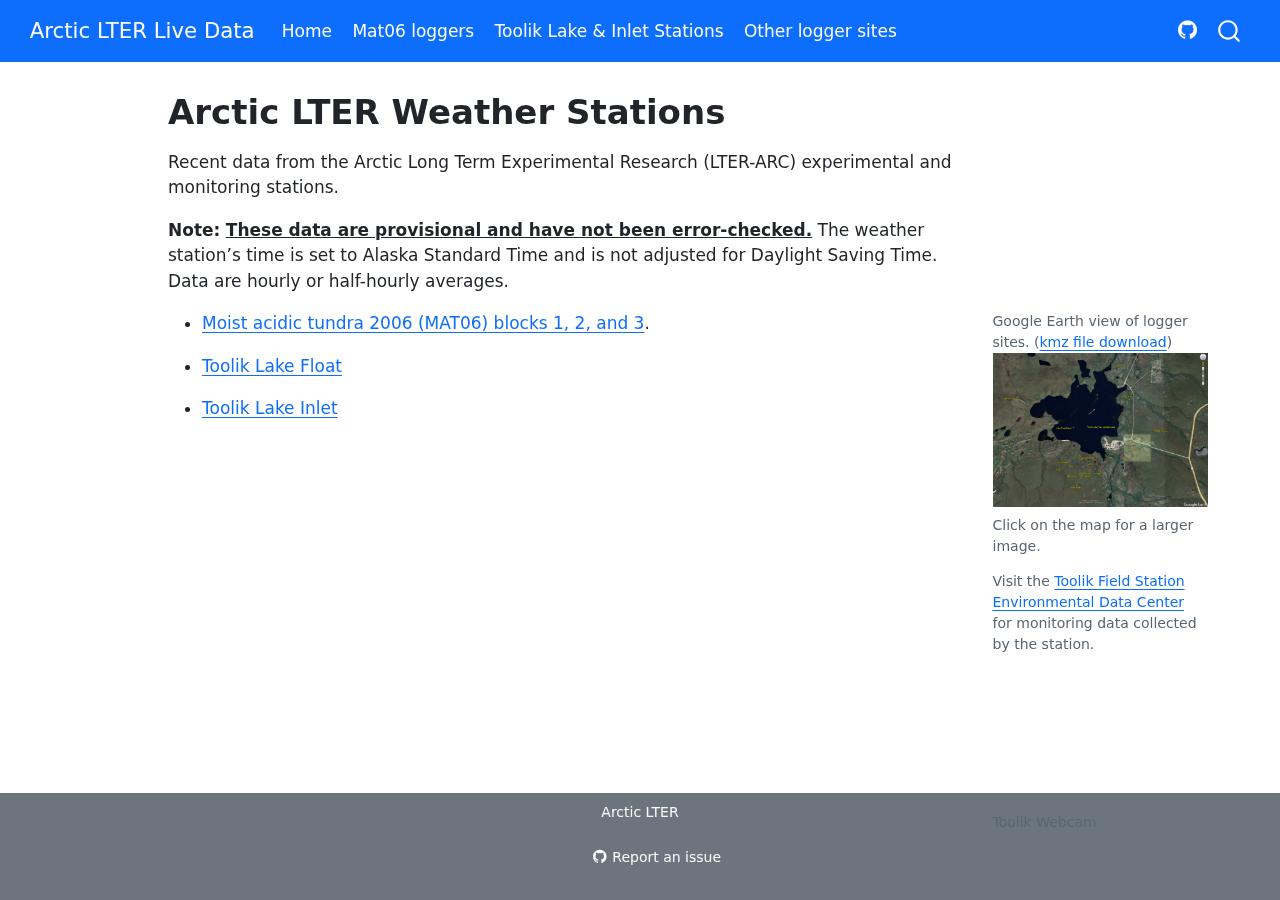
<file: index.html>
<!DOCTYPE html>
<html xmlns="http://www.w3.org/1999/xhtml" lang="en" xml:lang="en"><head>

<meta charset="utf-8">
<meta name="generator" content="quarto-1.9.36">

<meta name="viewport" content="width=device-width, initial-scale=1.0, user-scalable=yes">


<title>Arctic LTER Weather Stations – Arctic LTER Live Data</title>
<style>
/* Default styles provided by pandoc.
** See https://pandoc.org/MANUAL.html#variables-for-html for config info.
*/
code{white-space: pre-wrap;}
span.smallcaps{font-variant: small-caps;}
div.columns{display: flex; gap: min(4vw, 1.5em);}
div.column{flex: auto; overflow-x: auto;}
div.hanging-indent{margin-left: 1.5em; text-indent: -1.5em;}
ul.task-list{list-style: none;}
ul.task-list li input[type="checkbox"] {
  width: 0.8em;
  margin: 0 0.8em 0.2em -1em; /* quarto-specific, see https://github.com/quarto-dev/quarto-cli/issues/4556 */ 
  vertical-align: middle;
}
</style>


<script src="site_libs/quarto-nav/quarto-nav.js"></script>
<script src="site_libs/quarto-nav/headroom.min.js"></script>
<script src="site_libs/clipboard/clipboard.min.js"></script>
<script src="site_libs/quarto-search/autocomplete.umd.js"></script>
<script src="site_libs/quarto-search/fuse.min.js"></script>
<script src="site_libs/quarto-search/quarto-search.js"></script>
<meta name="quarto:offset" content="./">
<script src="site_libs/quarto-html/quarto.js" type="module"></script>
<script src="site_libs/quarto-html/tabsets/tabsets.js" type="module"></script>
<script src="site_libs/quarto-html/popper.min.js"></script>
<script src="site_libs/quarto-html/tippy.umd.min.js"></script>
<script src="site_libs/quarto-html/anchor.min.js"></script>
<link href="site_libs/quarto-html/tippy.css" rel="stylesheet">
<link href="site_libs/quarto-html/quarto-syntax-highlighting-845c23b38eaddc0f92fda52bfe77a8c8.css" rel="stylesheet" id="quarto-text-highlighting-styles">
<script src="site_libs/bootstrap/bootstrap.min.js"></script>
<link href="site_libs/bootstrap/bootstrap-icons.css" rel="stylesheet">
<link href="site_libs/bootstrap/bootstrap-a637aaaeb1a88faa4294fd6a541260fc.min.css" rel="stylesheet" append-hash="true" id="quarto-bootstrap" data-mode="light">
<script id="quarto-search-options" type="application/json">{
  "location": "navbar",
  "copy-button": false,
  "collapse-after": 3,
  "panel-placement": "end",
  "type": "overlay",
  "limit": 50,
  "keyboard-shortcut": [
    "f",
    "/",
    "s"
  ],
  "show-item-context": false,
  "language": {
    "search-no-results-text": "No results",
    "search-matching-documents-text": "matching documents",
    "search-copy-link-title": "Copy link to search",
    "search-hide-matches-text": "Hide additional matches",
    "search-more-match-text": "more match in this document",
    "search-more-matches-text": "more matches in this document",
    "search-clear-button-title": "Clear",
    "search-text-placeholder": "",
    "search-detached-cancel-button-title": "Cancel",
    "search-submit-button-title": "Submit",
    "search-label": "Search"
  }
}</script>


<link rel="stylesheet" href="styles.css">
</head>

<body class="nav-fixed quarto-light">

<div id="quarto-search-results"></div>
  <header id="quarto-header" class="headroom fixed-top">
    <nav class="navbar navbar-expand-lg " data-bs-theme="dark">
      <div class="navbar-container container-fluid">
      <div class="navbar-brand-container mx-auto">
    <a class="navbar-brand" href="./index.html">
    <span class="navbar-title">Arctic LTER Live Data</span>
    </a>
  </div>
            <div id="quarto-search" class="" title="Search"></div>
          <button class="navbar-toggler" type="button" data-bs-toggle="collapse" data-bs-target="#navbarCollapse" aria-controls="navbarCollapse" role="menu" aria-expanded="false" aria-label="Toggle navigation" onclick="if (window.quartoToggleHeadroom) { window.quartoToggleHeadroom(); }">
  <span class="navbar-toggler-icon"></span>
</button>
          <div class="collapse navbar-collapse" id="navbarCollapse">
            <ul class="navbar-nav navbar-nav-scroll me-auto">
  <li class="nav-item">
    <a class="nav-link active" href="./index.html" aria-current="page"> 
<span class="menu-text">Home</span></a>
  </li>  
  <li class="nav-item">
    <a class="nav-link" href="./mat06_loggers.html"> 
<span class="menu-text">Mat06 loggers</span></a>
  </li>  
  <li class="nav-item">
    <a class="nav-link" href="./Toolik_lake_inlet.html"> 
<span class="menu-text">Toolik Lake &amp; Inlet Stations</span></a>
  </li>  
  <li class="nav-item">
    <a class="nav-link" href="./other_loggers.html"> 
<span class="menu-text">Other logger sites</span></a>
  </li>  
</ul>
            <ul class="navbar-nav navbar-nav-scroll ms-auto">
  <li class="nav-item compact">
    <a class="nav-link" href="https://github.com/ARC-LTER/live_data"> <i class="bi bi-github" role="img">
</i> 
<span class="menu-text"></span></a>
  </li>  
</ul>
          </div> <!-- /navcollapse -->
            <div class="quarto-navbar-tools">
</div>
      </div> <!-- /container-fluid -->
    </nav>
</header>
<!-- content -->
<div id="quarto-content" class="quarto-container page-columns page-rows-contents page-layout-article page-navbar">
<!-- sidebar -->
<!-- margin-sidebar -->
    <div id="quarto-margin-sidebar" class="sidebar margin-sidebar zindex-bottom">
        
    </div>
<!-- main -->
<main class="content page-columns page-full" id="quarto-document-content">

<header id="title-block-header" class="quarto-title-block default">
<div class="quarto-title">
<h1 class="title">Arctic LTER Weather Stations</h1>
</div>



<div class="quarto-title-meta">

    
  
    
  </div>
  


</header>


<p>Recent data from the Arctic Long Term Experimental Research (LTER-ARC) experimental and monitoring stations.</p>
<p><strong>Note:</strong> <u><strong>These data are provisional and have not been error-checked.</strong></u> The weather station’s time is set to Alaska Standard Time and is not adjusted for Daylight Saving Time. Data are hourly or half-hourly averages.</p>
<ul>
<li><p><a href="./mat06_loggers.html">Moist acidic tundra 2006 (MAT06) blocks 1, 2, and 3</a>.</p></li>
<li><p><a href="./Toolik_lake_inlet.html">Toolik Lake Float</a></p></li>
<li><p><a href="./Toolik_lake_inlet.html">Toolik Lake Inlet</a></p></li>
</ul>




<div class="no-row-height column-margin column-container"><div class="">
<p>Google Earth view of logger sites. (<a href="documentation/Dataloggers_WGS84.kmz">kmz file download</a>)</p>
<div class="quarto-figure quarto-figure-center">
<figure class="figure">
<p><a href="documentation/ARC logger sites.png"><img src="documentation/ARC logger sites.png" class="img-fluid figure-img" alt="Google Earth map of logger sites" width="657"></a></p>
<figcaption>Click on the map for a larger image.</figcaption>
</figure>
</div>
<p>Visit the <a href="https://www.uaf.edu/toolik/edc/index.php" title="TFS Environmental Data Center">Toolik Field Station Environmental Data Center</a> for monitoring data collected by the station.</p>
<div class="quarto-figure quarto-figure-center">
<figure class="figure">
<p><embed src="https://lat68.toolik.alaska.edu/ajax/edc/resize_webcam_image.php?webcam=1&amp;size=640x480" class="img-fluid" width="648"></p>
<figcaption>Toolik Webcam</figcaption>
</figure>
</div>
</div></div></main> <!-- /main -->
<script id="quarto-html-after-body" type="application/javascript">
  window.document.addEventListener("DOMContentLoaded", function (event) {
    const icon = "";
    const anchorJS = new window.AnchorJS();
    anchorJS.options = {
      placement: 'right',
      icon: icon
    };
    anchorJS.add('.anchored');
    const isCodeAnnotation = (el) => {
      for (const clz of el.classList) {
        if (clz.startsWith('code-annotation-')) {                     
          return true;
        }
      }
      return false;
    }
    const onCopySuccess = function(e) {
      // button target
      const button = e.trigger;
      // don't keep focus
      button.blur();
      // flash "checked"
      button.classList.add('code-copy-button-checked');
      var currentTitle = button.getAttribute("title");
      button.setAttribute("title", "Copied!");
      let tooltip;
      if (window.bootstrap) {
        button.setAttribute("data-bs-toggle", "tooltip");
        button.setAttribute("data-bs-placement", "left");
        button.setAttribute("data-bs-title", "Copied!");
        tooltip = new bootstrap.Tooltip(button, 
          { trigger: "manual", 
            customClass: "code-copy-button-tooltip",
            offset: [0, -8]});
        tooltip.show();    
      }
      setTimeout(function() {
        if (tooltip) {
          tooltip.hide();
          button.removeAttribute("data-bs-title");
          button.removeAttribute("data-bs-toggle");
          button.removeAttribute("data-bs-placement");
        }
        button.setAttribute("title", currentTitle);
        button.classList.remove('code-copy-button-checked');
      }, 1000);
      // clear code selection
      e.clearSelection();
    }
    const getTextToCopy = function(trigger) {
      const outerScaffold = trigger.parentElement.cloneNode(true);
      const codeEl = outerScaffold.querySelector('code');
      for (const childEl of codeEl.children) {
        if (isCodeAnnotation(childEl)) {
          childEl.remove();
        }
      }
      return codeEl.innerText;
    }
    const clipboard = new window.ClipboardJS('.code-copy-button:not([data-in-quarto-modal])', {
      text: getTextToCopy
    });
    clipboard.on('success', onCopySuccess);
    if (window.document.getElementById('quarto-embedded-source-code-modal')) {
      const clipboardModal = new window.ClipboardJS('.code-copy-button[data-in-quarto-modal]', {
        text: getTextToCopy,
        container: window.document.getElementById('quarto-embedded-source-code-modal')
      });
      clipboardModal.on('success', onCopySuccess);
    }
      var localhostRegex = new RegExp(/^(?:http|https):\/\/localhost\:?[0-9]*\//);
      var mailtoRegex = new RegExp(/^mailto:/);
        var filterRegex = new RegExp("https:\/\/LTER-ARC\.github\.io\/live_data\/");
      var isInternal = (href) => {
          return filterRegex.test(href) || localhostRegex.test(href) || mailtoRegex.test(href);
      }
      // Inspect non-navigation links and adorn them if external
     var links = window.document.querySelectorAll('a[href]:not(.nav-link):not(.navbar-brand):not(.toc-action):not(.sidebar-link):not(.sidebar-item-toggle):not(.pagination-link):not(.no-external):not([aria-hidden]):not(.dropdown-item):not(.quarto-navigation-tool):not(.about-link)');
      for (var i=0; i<links.length; i++) {
        const link = links[i];
        if (!isInternal(link.href)) {
          // undo the damage that might have been done by quarto-nav.js in the case of
          // links that we want to consider external
          if (link.dataset.originalHref !== undefined) {
            link.href = link.dataset.originalHref;
          }
            // target, if specified
            link.setAttribute("target", "_blank");
            if (link.getAttribute("rel") === null) {
              link.setAttribute("rel", "noopener");
            }
        }
      }
    function tippyHover(el, contentFn, onTriggerFn, onUntriggerFn) {
      const config = {
        allowHTML: true,
        maxWidth: 500,
        delay: 100,
        arrow: false,
        appendTo: function(el) {
            return el.parentElement;
        },
        interactive: true,
        interactiveBorder: 10,
        theme: 'quarto',
        placement: 'bottom-start',
      };
      if (contentFn) {
        config.content = contentFn;
      }
      if (onTriggerFn) {
        config.onTrigger = onTriggerFn;
      }
      if (onUntriggerFn) {
        config.onUntrigger = onUntriggerFn;
      }
      window.tippy(el, config); 
    }
    const noterefs = window.document.querySelectorAll('a[role="doc-noteref"]');
    for (var i=0; i<noterefs.length; i++) {
      const ref = noterefs[i];
      tippyHover(ref, function() {
        // use id or data attribute instead here
        let href = ref.getAttribute('data-footnote-href') || ref.getAttribute('href');
        try { href = new URL(href).hash; } catch {}
        const id = href.replace(/^#\/?/, "");
        const note = window.document.getElementById(id);
        if (note) {
          return note.innerHTML;
        } else {
          return "";
        }
      });
    }
    const xrefs = window.document.querySelectorAll('a.quarto-xref');
    const processXRef = (id, note) => {
      // Strip column container classes
      const stripColumnClz = (el) => {
        el.classList.remove("page-full", "page-columns");
        if (el.children) {
          for (const child of el.children) {
            stripColumnClz(child);
          }
        }
      }
      stripColumnClz(note)
      if (id === null || id.startsWith('sec-')) {
        // Special case sections, only their first couple elements
        const container = document.createElement("div");
        if (note.children && note.children.length > 2) {
          container.appendChild(note.children[0].cloneNode(true));
          for (let i = 1; i < note.children.length; i++) {
            const child = note.children[i];
            if (child.tagName === "P" && child.innerText === "") {
              continue;
            } else {
              container.appendChild(child.cloneNode(true));
              break;
            }
          }
          if (window.Quarto?.typesetMath) {
            window.Quarto.typesetMath(container);
          }
          return container.innerHTML
        } else {
          if (window.Quarto?.typesetMath) {
            window.Quarto.typesetMath(note);
          }
          return note.innerHTML;
        }
      } else {
        // Remove any anchor links if they are present
        const anchorLink = note.querySelector('a.anchorjs-link');
        if (anchorLink) {
          anchorLink.remove();
        }
        if (window.Quarto?.typesetMath) {
          window.Quarto.typesetMath(note);
        }
        if (note.classList.contains("callout")) {
          return note.outerHTML;
        } else {
          return note.innerHTML;
        }
      }
    }
    for (var i=0; i<xrefs.length; i++) {
      const xref = xrefs[i];
      tippyHover(xref, undefined, function(instance) {
        instance.disable();
        let url = xref.getAttribute('href');
        let hash = undefined; 
        if (url.startsWith('#')) {
          hash = url;
        } else {
          try { hash = new URL(url).hash; } catch {}
        }
        if (hash) {
          const id = hash.replace(/^#\/?/, "");
          const note = window.document.getElementById(id);
          if (note !== null) {
            try {
              const html = processXRef(id, note.cloneNode(true));
              instance.setContent(html);
            } finally {
              instance.enable();
              instance.show();
            }
          } else {
            // See if we can fetch this
            fetch(url.split('#')[0])
            .then(res => res.text())
            .then(html => {
              const parser = new DOMParser();
              const htmlDoc = parser.parseFromString(html, "text/html");
              const note = htmlDoc.getElementById(id);
              if (note !== null) {
                const html = processXRef(id, note);
                instance.setContent(html);
              } 
            }).finally(() => {
              instance.enable();
              instance.show();
            });
          }
        } else {
          // See if we can fetch a full url (with no hash to target)
          // This is a special case and we should probably do some content thinning / targeting
          fetch(url)
          .then(res => res.text())
          .then(html => {
            const parser = new DOMParser();
            const htmlDoc = parser.parseFromString(html, "text/html");
            const note = htmlDoc.querySelector('main.content');
            if (note !== null) {
              // This should only happen for chapter cross references
              // (since there is no id in the URL)
              // remove the first header
              if (note.children.length > 0 && note.children[0].tagName === "HEADER") {
                note.children[0].remove();
              }
              const html = processXRef(null, note);
              instance.setContent(html);
            } 
          }).finally(() => {
            instance.enable();
            instance.show();
          });
        }
      }, function(instance) {
      });
    }
        let selectedAnnoteEl;
        const selectorForAnnotation = ( cell, annotation) => {
          let cellAttr = 'data-code-cell="' + cell + '"';
          let lineAttr = 'data-code-annotation="' +  annotation + '"';
          const selector = 'span[' + cellAttr + '][' + lineAttr + ']';
          return selector;
        }
        const selectCodeLines = (annoteEl) => {
          const doc = window.document;
          const targetCell = annoteEl.getAttribute("data-target-cell");
          const targetAnnotation = annoteEl.getAttribute("data-target-annotation");
          const annoteSpan = window.document.querySelector(selectorForAnnotation(targetCell, targetAnnotation));
          const lines = annoteSpan.getAttribute("data-code-lines").split(",");
          const lineIds = lines.map((line) => {
            return targetCell + "-" + line;
          })
          let top = null;
          let height = null;
          let parent = null;
          if (lineIds.length > 0) {
              //compute the position of the single el (top and bottom and make a div)
              const el = window.document.getElementById(lineIds[0]);
              top = el.offsetTop;
              height = el.offsetHeight;
              parent = el.parentElement.parentElement;
            if (lineIds.length > 1) {
              const lastEl = window.document.getElementById(lineIds[lineIds.length - 1]);
              const bottom = lastEl.offsetTop + lastEl.offsetHeight;
              height = bottom - top;
            }
            if (top !== null && height !== null && parent !== null) {
              // cook up a div (if necessary) and position it 
              let div = window.document.getElementById("code-annotation-line-highlight");
              if (div === null) {
                div = window.document.createElement("div");
                div.setAttribute("id", "code-annotation-line-highlight");
                div.style.position = 'absolute';
                parent.appendChild(div);
              }
              div.style.top = top - 2 + "px";
              div.style.height = height + 4 + "px";
              div.style.left = 0;
              let gutterDiv = window.document.getElementById("code-annotation-line-highlight-gutter");
              if (gutterDiv === null) {
                gutterDiv = window.document.createElement("div");
                gutterDiv.setAttribute("id", "code-annotation-line-highlight-gutter");
                gutterDiv.style.position = 'absolute';
                const codeCell = window.document.getElementById(targetCell);
                const gutter = codeCell.querySelector('.code-annotation-gutter');
                gutter.appendChild(gutterDiv);
              }
              gutterDiv.style.top = top - 2 + "px";
              gutterDiv.style.height = height + 4 + "px";
            }
            selectedAnnoteEl = annoteEl;
          }
        };
        const unselectCodeLines = () => {
          const elementsIds = ["code-annotation-line-highlight", "code-annotation-line-highlight-gutter"];
          elementsIds.forEach((elId) => {
            const div = window.document.getElementById(elId);
            if (div) {
              div.remove();
            }
          });
          selectedAnnoteEl = undefined;
        };
          // Handle positioning of the toggle
      window.addEventListener(
        "resize",
        throttle(() => {
          elRect = undefined;
          if (selectedAnnoteEl) {
            selectCodeLines(selectedAnnoteEl);
          }
        }, 10)
      );
      function throttle(fn, ms) {
      let throttle = false;
      let timer;
        return (...args) => {
          if(!throttle) { // first call gets through
              fn.apply(this, args);
              throttle = true;
          } else { // all the others get throttled
              if(timer) clearTimeout(timer); // cancel #2
              timer = setTimeout(() => {
                fn.apply(this, args);
                timer = throttle = false;
              }, ms);
          }
        };
      }
        // Attach click handler to the DT
        const annoteDls = window.document.querySelectorAll('dt[data-target-cell]');
        for (const annoteDlNode of annoteDls) {
          annoteDlNode.addEventListener('click', (event) => {
            const clickedEl = event.target;
            if (clickedEl !== selectedAnnoteEl) {
              unselectCodeLines();
              const activeEl = window.document.querySelector('dt[data-target-cell].code-annotation-active');
              if (activeEl) {
                activeEl.classList.remove('code-annotation-active');
              }
              selectCodeLines(clickedEl);
              clickedEl.classList.add('code-annotation-active');
            } else {
              // Unselect the line
              unselectCodeLines();
              clickedEl.classList.remove('code-annotation-active');
            }
          });
        }
    const findCites = (el) => {
      const parentEl = el.parentElement;
      if (parentEl) {
        const cites = parentEl.dataset.cites;
        if (cites) {
          return {
            el,
            cites: cites.split(' ')
          };
        } else {
          return findCites(el.parentElement)
        }
      } else {
        return undefined;
      }
    };
    var bibliorefs = window.document.querySelectorAll('a[role="doc-biblioref"]');
    for (var i=0; i<bibliorefs.length; i++) {
      const ref = bibliorefs[i];
      const citeInfo = findCites(ref);
      if (citeInfo) {
        tippyHover(citeInfo.el, function() {
          var popup = window.document.createElement('div');
          citeInfo.cites.forEach(function(cite) {
            var citeDiv = window.document.createElement('div');
            citeDiv.classList.add('hanging-indent');
            citeDiv.classList.add('csl-entry');
            var biblioDiv = window.document.getElementById('ref-' + cite);
            if (biblioDiv) {
              citeDiv.innerHTML = biblioDiv.innerHTML;
            }
            popup.appendChild(citeDiv);
          });
          return popup.innerHTML;
        });
      }
    }
  });
  </script>
</div> <!-- /content -->
<footer class="footer">
  <div class="nav-footer">
    <div class="nav-footer-left">
      &nbsp;
    </div>   
    <div class="nav-footer-center">
<p>Arctic LTER</p>
<div class="toc-actions"><ul><li><a href="https://github.com/ARC-LTER/live_data/issues/new" class="toc-action"><i class="bi bi-github"></i>Report an issue</a></li></ul></div></div>
    <div class="nav-footer-right">
      &nbsp;
    </div>
  </div>
</footer>




</body></html>
</file>
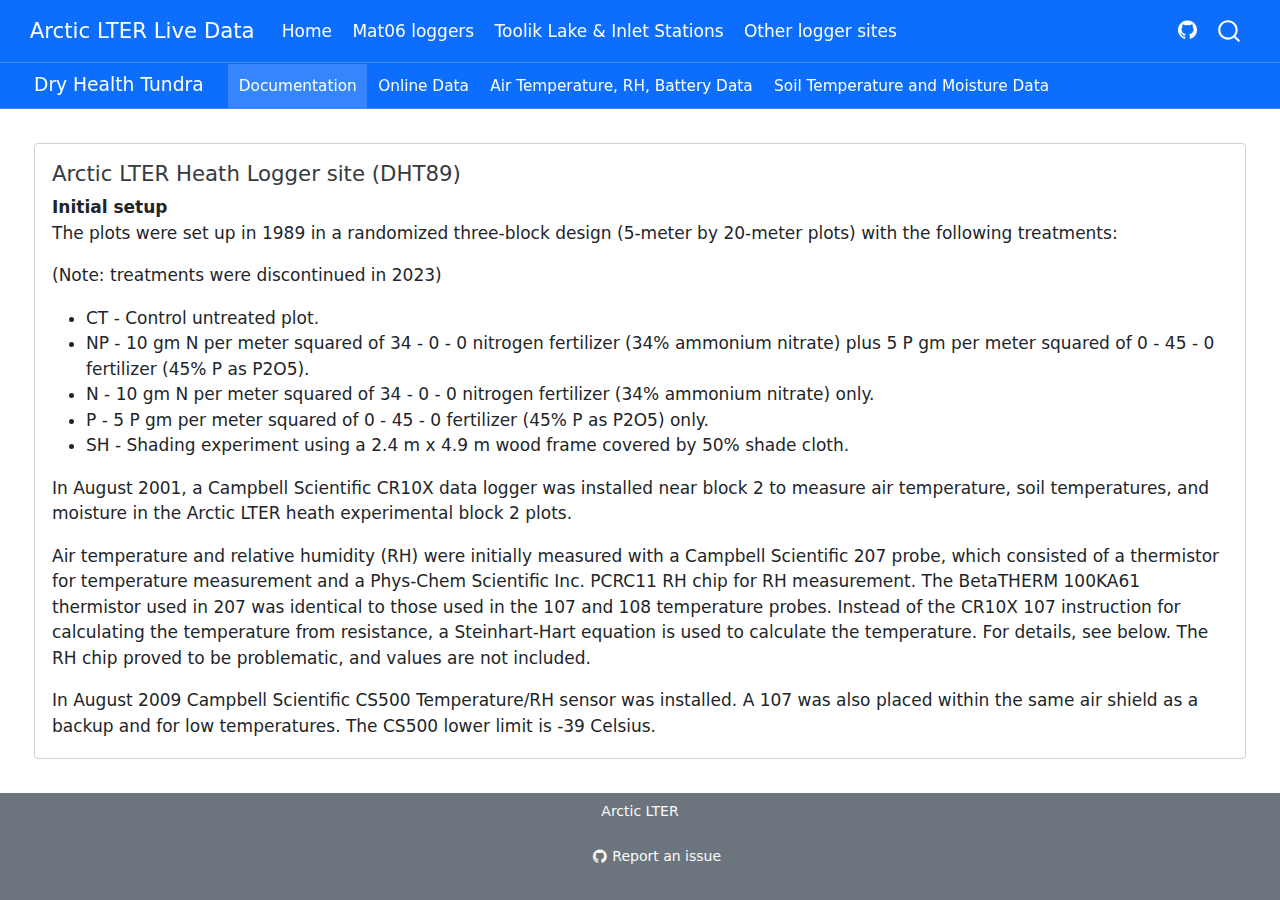
<file: DHT89_logger.html>
<!DOCTYPE html>
<html xmlns="http://www.w3.org/1999/xhtml" lang="en" xml:lang="en"><head>

<meta charset="utf-8">
<meta name="generator" content="quarto-1.9.36">

<meta name="viewport" content="width=device-width, initial-scale=1.0, user-scalable=yes">


<title>Dry Health Tundra – Arctic LTER Live Data</title>
<style>
/* Default styles provided by pandoc.
** See https://pandoc.org/MANUAL.html#variables-for-html for config info.
*/
code{white-space: pre-wrap;}
span.smallcaps{font-variant: small-caps;}
div.columns{display: flex; gap: min(4vw, 1.5em);}
div.column{flex: auto; overflow-x: auto;}
div.hanging-indent{margin-left: 1.5em; text-indent: -1.5em;}
ul.task-list{list-style: none;}
ul.task-list li input[type="checkbox"] {
  width: 0.8em;
  margin: 0 0.8em 0.2em -1em; /* quarto-specific, see https://github.com/quarto-dev/quarto-cli/issues/4556 */ 
  vertical-align: middle;
}
</style>


<script src="site_libs/quarto-nav/quarto-nav.js"></script>
<script src="site_libs/quarto-nav/headroom.min.js"></script>
<script src="site_libs/clipboard/clipboard.min.js"></script>
<script src="site_libs/quarto-search/autocomplete.umd.js"></script>
<script src="site_libs/quarto-search/fuse.min.js"></script>
<script src="site_libs/quarto-search/quarto-search.js"></script>
<meta name="quarto:offset" content="./">
<script src="site_libs/quarto-html/quarto.js" type="module"></script>
<script src="site_libs/quarto-html/tabsets/tabsets.js" type="module"></script>
<script src="site_libs/quarto-html/popper.min.js"></script>
<script src="site_libs/quarto-html/tippy.umd.min.js"></script>
<script src="site_libs/quarto-html/anchor.min.js"></script>
<link href="site_libs/quarto-html/tippy.css" rel="stylesheet">
<link href="site_libs/quarto-html/quarto-syntax-highlighting-845c23b38eaddc0f92fda52bfe77a8c8.css" rel="stylesheet" class="quarto-color-scheme" id="quarto-text-highlighting-styles">
<link href="site_libs/quarto-html/quarto-syntax-highlighting-dark-f418161beb48e0141c760e455f12af2c.css" rel="stylesheet" class="quarto-color-scheme quarto-color-alternate" id="quarto-text-highlighting-styles">
<link href="site_libs/quarto-html/quarto-syntax-highlighting-845c23b38eaddc0f92fda52bfe77a8c8.css" rel="stylesheet" class="quarto-color-scheme-extra" id="quarto-text-highlighting-styles">
<script src="site_libs/bootstrap/bootstrap.min.js"></script>
<link href="site_libs/bootstrap/bootstrap-icons.css" rel="stylesheet">
<link href="site_libs/bootstrap/bootstrap-01065373a851b3c81ed6840fb8b8606d.min.css" rel="stylesheet" append-hash="true" class="quarto-color-scheme" id="quarto-bootstrap" data-mode="light">
<link href="site_libs/bootstrap/bootstrap-dark-01065373a851b3c81ed6840fb8b8606d.min.css" rel="stylesheet" append-hash="true" class="quarto-color-scheme quarto-color-alternate" id="quarto-bootstrap" data-mode="light">
<link href="site_libs/bootstrap/bootstrap-01065373a851b3c81ed6840fb8b8606d.min.css" rel="stylesheet" append-hash="true" class="quarto-color-scheme-extra" id="quarto-bootstrap" data-mode="light">
<script src="site_libs/quarto-dashboard/quarto-dashboard.js"></script>
<script src="site_libs/quarto-dashboard/stickythead.js"></script>



<script src="site_libs/quarto-dashboard/web-components.js" type="module"></script>
<script src="site_libs/quarto-dashboard/components.js"></script>

<script id="quarto-search-options" type="application/json">{
  "location": "navbar",
  "copy-button": false,
  "collapse-after": 3,
  "panel-placement": "end",
  "type": "overlay",
  "limit": 50,
  "keyboard-shortcut": [
    "f",
    "/",
    "s"
  ],
  "show-item-context": false,
  "language": {
    "search-no-results-text": "No results",
    "search-matching-documents-text": "matching documents",
    "search-copy-link-title": "Copy link to search",
    "search-hide-matches-text": "Hide additional matches",
    "search-more-match-text": "more match in this document",
    "search-more-matches-text": "more matches in this document",
    "search-clear-button-title": "Clear",
    "search-text-placeholder": "",
    "search-detached-cancel-button-title": "Cancel",
    "search-submit-button-title": "Submit",
    "search-label": "Search"
  }
}</script>


</head>

<body class="quarto-dashboard nav-fixed dashboard-fill fullcontent quarto-light">


<div id="quarto-search-results"></div>
  <header id="quarto-header" class="headroom fixed-top">
    <nav class="navbar navbar-expand-lg " data-bs-theme="dark">
      <div class="navbar-container container-fluid">
      <div class="navbar-brand-container mx-auto">
    <a class="navbar-brand" href="./index.html">
    <span class="navbar-title">Arctic LTER Live Data</span>
    </a>
  </div>
            <div id="quarto-search" class="" title="Search"></div>
          <button class="navbar-toggler" type="button" data-bs-toggle="collapse" data-bs-target="#navbarCollapse" aria-controls="navbarCollapse" role="menu" aria-expanded="false" aria-label="Toggle navigation" onclick="if (window.quartoToggleHeadroom) { window.quartoToggleHeadroom(); }">
  <span class="navbar-toggler-icon"></span>
</button>
          <div class="collapse navbar-collapse" id="navbarCollapse">
            <ul class="navbar-nav navbar-nav-scroll me-auto">
  <li class="nav-item">
    <a class="nav-link" href="./index.html"> 
<span class="menu-text">Home</span></a>
  </li>  
  <li class="nav-item">
    <a class="nav-link" href="./mat06_loggers.html"> 
<span class="menu-text">Mat06 loggers</span></a>
  </li>  
  <li class="nav-item">
    <a class="nav-link" href="./Toolik_lake_inlet.html"> 
<span class="menu-text">Toolik Lake &amp; Inlet Stations</span></a>
  </li>  
  <li class="nav-item">
    <a class="nav-link" href="./other_loggers.html"> 
<span class="menu-text">Other logger sites</span></a>
  </li>  
</ul>
            <ul class="navbar-nav navbar-nav-scroll ms-auto">
  <li class="nav-item compact">
    <a class="nav-link" href="https://github.com/ARC-LTER/live_data"> <i class="bi bi-github" role="img">
</i> 
<span class="menu-text"></span></a>
  </li>  
</ul>
          </div> <!-- /navcollapse -->
            <div class="quarto-navbar-tools">
</div>
      </div> <!-- /container-fluid -->
    </nav>
<header id="quarto-dashboard-header">
<nav class="navbar navbar-expand-md slim" data-bs-theme="dark">
  <div class="navbar-container container-fluid">
    <button class="navbar-toggler" type="button" data-bs-toggle="collapse" data-bs-target="#dashboard-collapse" aria-controls="dashboard-collapse" aria-expanded="false" aria-label="Toggle navigation">
      <span class="navbar-toggler-icon"></span>
    </button>    


    <div class="navbar-brand-container">


      <div class="navbar-title">
        <div class="navbar-title-text"><a href="#">Dry Health Tundra</a></div>
        
        
      </div>
    </div>
<div id="dashboard-collapse" class="navbar-collapse collapse"><ul class="navbar-nav navbar-nav-scroll me-auto" role="tablist"><li class="nav-item" role="presentation"><a id="tab-documentation" class="nav-link active" data-bs-toggle="tab" role="tab" data-bs-target="#documentation" data-scrolling="false" href="#documentation" aria-controls="documentation" aria-selected="true"><span class="nav-link-text">Documentation</span></a></li><li class="nav-item" role="presentation"><a id="tab-online-data" class="nav-link" data-bs-toggle="tab" role="tab" data-bs-target="#online-data" data-scrolling="false" href="#online-data" aria-controls="online-data" aria-selected="false"><span class="nav-link-text">Online Data</span></a></li><li class="nav-item" role="presentation"><a id="tab-air-temperature-rh-battery-data" class="nav-link" data-bs-toggle="tab" role="tab" data-bs-target="#air-temperature-rh-battery-data" data-scrolling="false" href="#air-temperature-rh-battery-data" aria-controls="air-temperature-rh-battery-data" aria-selected="false"><span class="nav-link-text">Air Temperature, RH, Battery Data</span></a></li><li class="nav-item" role="presentation"><a id="tab-soil-temperature-and-moisture-data" class="nav-link" data-bs-toggle="tab" role="tab" data-bs-target="#soil-temperature-and-moisture-data" data-scrolling="false" href="#soil-temperature-and-moisture-data" aria-controls="soil-temperature-and-moisture-data" aria-selected="false"><span class="nav-link-text">Soil Temperature and Moisture Data</span></a></li></ul></div></div>
</nav>
</header></header>
<!-- content -->
<div id="quarto-content" class="quarto-container page-layout-custom page-navbar quarto-dashboard-content bslib-gap-spacing html-fill-container bslib-page-fill quarto-dashboard-pages">
<!-- sidebar -->
<!-- margin-sidebar -->
<!-- main -->

<div class="bslib-grid-item html-fill-item tab-content bslib-grid" data-layout="fill" style="display: grid; grid-template-rows: minmax(3em, 1fr); grid-auto-columns: minmax(0, 1fr);">
<div id="documentation" class="dashboard-page tab-pane show active html-fill-item html-fill-container" data-orientation="rows" aria-labelledby="tab-documentation">
<div class="html-fill-item html-fill-container bslib-grid" style="display: grid; grid-template-rows: minmax(3em, 1fr); grid-auto-columns: minmax(0, 1fr);">
<div class="card html-fill-item html-fill-container bslib-card" data-bslib-card-init="" data-require-bs-caller="card()" data-full-screen="false">
<div class="card-body html-fill-item html-fill-container">
<div class="h4">
Arctic

LTER

Heath

Logger

site

(DHT89)
</div>
<strong>Initial setup</strong>
<p>The plots were set up in 1989 in a randomized three-block design (5-meter by 20-meter plots) with the following treatments:</p>
<p>(Note: treatments were discontinued in 2023)</p>
<ul>
<li>CT - Control untreated plot.</li>
<li>NP - 10 gm N per meter squared of 34 - 0 - 0 nitrogen fertilizer (34% ammonium nitrate) plus 5 P gm per meter squared of 0 - 45 - 0 fertilizer (45% P as P2O5).</li>
<li>N - 10 gm N per meter squared of 34 - 0 - 0 nitrogen fertilizer (34% ammonium nitrate) only.</li>
<li>P - 5 P gm per meter squared of 0 - 45 - 0 fertilizer (45% P as P2O5) only.</li>
<li>SH - Shading experiment using a 2.4 m x 4.9 m wood frame covered by 50% shade cloth.</li>
</ul>
<p>In August 2001, a Campbell Scientific CR10X data logger was installed near block 2 to measure air temperature, soil temperatures, and moisture in the Arctic LTER heath experimental block 2 plots.</p>
<p>Air temperature and relative humidity (RH) were initially measured with a Campbell Scientific 207 probe, which consisted of a thermistor for temperature measurement and a Phys-Chem Scientific Inc.&nbsp;PCRC11 RH chip for RH measurement. The BetaTHERM 100KA61 thermistor used in 207 was identical to those used in the 107 and 108 temperature probes. Instead of the CR10X 107 instruction for calculating the temperature from resistance, a Steinhart-Hart equation is used to calculate the temperature. For details, see below. The RH chip proved to be problematic, and values are not included.</p>
<p>In August 2009 Campbell Scientific CS500 Temperature/RH sensor was installed. A 107 was also placed within the same air shield as a backup and for low temperatures. The CS500 lower limit is -39 Celsius.</p>
<p>Soil temperatures are measured with copper/constantan thermocouple wires (TC) installed at depths of 5 and 10 cm.</p>
<p>Block 2 control treatment plot has two profiles of soil temperature.</p>
<p>Block 2 NP plot has four profiles of soil temperatures; two profiles are in a shrubby area and two are in a graminoid area of the plot.</p>
<p>The following label codes are used: CT = control and NP = fertilized, plus a number for the profile number. All soil sensors are read every 15 minutes and averaged every 3 hours.</p>
<p>Soil moisture probes are Campbell Scientific CS615 or CS616 placed ~ 5-10 cm in the soil layer. The CS615/616 uses the time-domain measurement method to measure volumetric water content (VWC), generating an electromagnetic pulse. The elapsed travel time and pulse reflection are then measured and used to calculate VWC. <strong>Note</strong>: the CS615 sensors were problematic, and the data from 2002 to 2011 was deleted.</p>
<p>Soil percent moistures are calculated using the calibration equation:</p>
<p>% soil moisture = (measure vw * 100) * 0.61 + 7.2.</p>
<p>The equation was obtained from a dataset that measured soil moisture in the upper organic layer using a Campbell Scientific HydroSense meter and then coring the measured area to determine the gravimetric soil moisture.</p>
<p><strong>Equipment Description</strong>:</p>
<p>The following are brief descriptions of the equipment and sensors used:</p>
<ul>
<li><p>Campbell Scientific 207 Temperature/RH: BetaTHERM 100KA61 thermistor (accuracy +- 0.4 C) for temperature measurement and a Phys-Chem Scientific Inc.&nbsp;PCRC11 RH chip for RH measurement.</p></li>
<li><p>Campbell Scientific 107: BetaTHERM 100KA61 thermistor (accuracy +- 0.4 C).</p></li>
<li><p>Campbell Scientific CS500: a modified version of Vaisala’s 50Y Humitter. The probe measures temperature with a 1000 Ohm platinum resistance thermometer (PRT) and relative humidity (RH) with a 50Y Intercap humidity sensor.</p></li>
<li><p>Omega Engineering, Copper-Constantan thermocouple wire. Range -200 to 350 °C. Limits of error: Standard wire 1.0°C or 0.75% above 0°C and 1.0°C or 1.5% below 0°C. Special wire 0.5°C or 0.4%.</p></li>
<li><p>Campbell Scientific CS615/CS616. Specifications: Accuracy: ±3% typical, ±2% with soil specific calibration.</p></li>
</ul>
<p>List of manufacturers and suppliers.</p>
<ul>
<li><p>Campbell Scientific, Inc.&nbsp;81 W. 1800 N. Logan, Utah 84321-1784 (435)750-1739</p></li>
<li><p>Omega Engineering, Inc.&nbsp;P.O. Box 4047 Stamford, CT 06907-0047 (800)826-6342</p></li>
</ul>
<strong>Notes and Changes:</strong>
<ul>
<li><p>2009-08-10. Added in CS500 Temp/RH at 3 meters.2012-06-06. Replaced the CR10x with a recalibrated one; Maxon radio stopped working. Broken wires in connector. Reconnected still didn’t work so replaced with RF401 address 8. Jim L2012-06-08. Replaced the old 107 (207) with a new 107 placed in the same shield as the CS500 Jim L</p></li>
<li><p>2012-08-10. Upgraded the CR10x OS to a PakBus OS to use PakBus radio network. Re-wrote Subroutine 1 to use the Steinhart-Hart instruction P200.</p></li>
<li><p>2020-05-21. The input location for the RH was wrong. Should be SE 5 not 4. It must of changed when I upgraded the OS to PakBusOS. I saw the mistake when documenting the inputs for the crew at TSF to troubleshoot the soil temp multiplexer and from a picture of the wiring. Jim L</p></li>
<li><p>2020-07-01. The thermocouples on the AM416 stopped working in April. After testing with a different wire and since the soil moisture probes are still working, moving the thermocouples to a AM25T S/N #1540. Finally working on Aug 8, 2020 Jim L</p></li>
</ul>
<strong>Notes from the Subroutine for Steinhart Hart equation from the logger program.</strong>
<p>To get better accuracy for Campbell Scientific’s 107 Belatherm 100K6A Thermistor a subroutine is used in non-CRBasic loggers. The thermistor’s resistance is measured, and a Steinhart-Hart equation is used to calculate the temperature. This improves the accuracy at low temperatures over the logger’s instruction for thermistors which uses a polynomial for the conversion from resistance to temperature. Note that Campbell’s loggers with CRBasic now use the Steinhart-Hart equation for thermistors.</p>
<strong>Details on the subroutine.</strong>
<p>Logger reads reference temperature with a bridge statement and then converts the bridge voltage to resistance using Rs=Rf(Vx/Vs-1)-Rb, where bridge resistors Rf and Rb are 1 and 249 K ohms respectively, Vs is the voltage read and Vx is the excitation voltage. The Steinhart Hart equation is: 1/T = A + B(ln Rs) + C(ln Rs)^3 where coefficients are:</p>
<ul>
<li><p>Campbell’s older 107 probe - the Fenwall UUT51J1 Thermistor A 8.4634e-04, B 2.0627e-04 and C 8.6958e-08</p></li>
<li><p>Campbell’s newer thermistor - Belatherm 100K6A or now Measurement Specialties 100K6A1iA (probably changed sometime around 2000) A 8.271111x10-4 B 2.088020x10-4 C 8.059200x10-8</p></li>
</ul>
<p>The coefficients for Fenwall UU51J1 are from the Technical Memorandum by Gary Clow USGS Menlo Park, CA. For the newer thermistors, the coefficients are from Campbell Scientific’s 107 manual.</p>
<p>Prior to 2012-08-10 the polynomial instruction, 55, is used to apply the Steinhart and Hart equation. Instruction 55 does not allow entering the coefficients with scientific notation. To use this instruction with as much resolution as possible, the In resistance term is pre-scaled by 10^-3. This allows the first-order coefficient (B) to be multiplied by 10^3 and the 3rd order coefficient (C) to be multiplied by 10^9. However, for the 107 thermistors, C0 is still too small for Instruction 55. So, it is set to 0, and then P30 is used to store the C0 value, and then added with P33. Adapted from Campbell Scientific’s 109 manual, Revision: 2/07.</p>
<p>After 2012-08-10, the logger’s Steinhart-Hart instruction P200 is used.</p>
<p>Program adapted from Campbell Scientific’s 107 manual (https://www.campbellsci.com/107).</p>
<div class="h6">
<strong>Current Data Tables</strong>
</div>
<table class="caption-top table">
<colgroup>
<col style="width: 26%">
<col style="width: 45%">
<col style="width: 27%">
</colgroup>
<thead>
<tr class="header">
<th><strong>Half-hourly met data</strong></th>
<th></th>
<th></th>
</tr>
</thead>
<tbody>
<tr class="odd">
<td>TIMESTAMP</td>
<td>Date and time in Alaska Standard Time</td>
<td>YYYY-MM-DD hh:mm</td>
</tr>
<tr class="even">
<td>RECORD</td>
<td></td>
<td>number</td>
</tr>
<tr class="odd">
<td>CS500Temp_AVG</td>
<td>Air temperature at 3 meters. From 2001 to August 2009 the sensor was a Campbell Scientific 107 using the Steinhart-Hart equation for greater low-temperature accuracy. In 2009, a CS500 sensor was added. For temperatures below -39 C (lower limit of the CS500), 107 probe readings were substituted.</td>
<td>clesius</td>
</tr>
<tr class="even">
<td>CS500_RH_AVG</td>
<td>Percent relative humidity at 3 meters</td>
<td>percent</td>
</tr>
<tr class="odd">
<td>Pyranomet_AVG</td>
<td>LiCor pyranometer LI200 at about 1 meter. Minimally maintained.</td>
<td>kilowattPerMeterSquaredPerSecond</td>
</tr>
<tr class="even">
<td>Air107_AVG</td>
<td>CampbellSci 107 temperature probe. In the same radiation shield as the CS500 sensor.</td>
<td>clesius</td>
</tr>
<tr class="odd">
<td>Air107cor_AVG</td>
<td>Use the Steinhart-Hart equation to calculate 107 temperature values.</td>
<td>clesius</td>
</tr>
<tr class="even">
<td><strong>Three-hourly soil data</strong></td>
<td></td>
<td></td>
</tr>
<tr class="odd">
<td>Variable</td>
<td>Description</td>
<td>Units</td>
</tr>
<tr class="even">
<td>TIMESTAMP</td>
<td>Time stamp. Date of collection: Alaska Standard Time</td>
<td>YYYY-MM-DD hh:mm</td>
</tr>
<tr class="odd">
<td>RECORD</td>
<td>Record number since the program compiled</td>
<td>number</td>
</tr>
<tr class="even">
<td>CS616_CTuSec_AVG</td>
<td>Control plot soil moisture, Campbell Science CS616 period output in microseconds. Probe is in upper 10 cm of soil.</td>
<td>microsecond</td>
</tr>
<tr class="odd">
<td>CS616_NPuSec_AVG</td>
<td>Nitrogen and phosphorus plot soil moisture, Campbell Science CS616 period output in microseconds. Probe is in upper 10 cm of soil.</td>
<td>microsecond</td>
</tr>
<tr class="even">
<td>CS616_CTvw_AVG</td>
<td>Control plot soil moisture, in fractional volume water content, measured using Campbell Science CS616. The calibration supplied by the manual is used. Probe is in upper 10 cm of soil.</td>
<td>gramPerGram</td>
</tr>
<tr class="odd">
<td>CS616_NPvw_AVG</td>
<td>Nitrogen and phosphorus plot soil moisture, in fractional volume water content, measured using Campbell Science CS616. The calibration supplied by the manual is used. Probe is in upper 10 cm of soil.</td>
<td>gramPerGram</td>
</tr>
<tr class="even">
<td>TrimeMo_AVG</td>
<td>Trime soil moisture sensor. Not connected.</td>
<td>percent</td>
</tr>
<tr class="odd">
<td>Battery_V_AVG</td>
<td>Data logger battery volts</td>
<td>volts</td>
</tr>
<tr class="even">
<td>TC1_5cm_AVG</td>
<td>Soil temperature at 5 cm in control plot - replicate probe 1</td>
<td>celsius</td>
</tr>
<tr class="odd">
<td>TC1_10cm_AVG</td>
<td>Soil temperature at 10 cm in control plot - replicate probe 1</td>
<td>celsius</td>
</tr>
<tr class="even">
<td>TC2_5cm_AVG</td>
<td>Soil temperature at 5 cm in control plot - replicate probe 2</td>
<td>celsius</td>
</tr>
<tr class="odd">
<td>TC2_10cm_AVG</td>
<td>Soil temperature at 10 cm in control plot - replicate probe 2</td>
<td>celsius</td>
</tr>
<tr class="even">
<td>CTcanopy_AVG</td>
<td>Air temperature control canopy using a thermocouple inside a Hobo radiation shield. Not much canopy, so really is above the canopy.</td>
<td>celsius</td>
</tr>
<tr class="odd">
<td>NP1_5cm_AVG</td>
<td>Soil temperature at 5 cm in NP plot - replicate probe 1</td>
<td>celsius</td>
</tr>
<tr class="even">
<td>NP1_10cm_AVG</td>
<td>Soil temperature at 10 cm in NP plot - replicate probe 1</td>
<td>celsius</td>
</tr>
<tr class="odd">
<td>NP2_5c_AVG</td>
<td>Soil temperature at 5 cm in NP plot - replicate probe 2</td>
<td>celsius</td>
</tr>
<tr class="even">
<td>NP2_10cm_AVG</td>
<td>Soil temperature at 10 cm in NP plot - replicate probe 2</td>
<td>celsius</td>
</tr>
<tr class="odd">
<td>NP3_5cmSH_AVG</td>
<td>Soil temperature at 5 cm in NP plot shrub area - replicate probe 3</td>
<td>celsius</td>
</tr>
<tr class="even">
<td>NP310cmSH_AVG</td>
<td>Soil temperature at 10 cm in NP plot shrubby area - replicate probe 3</td>
<td>celsius</td>
</tr>
<tr class="odd">
<td>NP4_5cm_AVG</td>
<td>Soil temperature at 5 cm in NP plot shrubby area - replicate probe 4</td>
<td>celsius</td>
</tr>
<tr class="even">
<td>NP4_10cm_AVG</td>
<td>Soil temperature at 10 cm in NP plot shrubby area - replicate probe 4</td>
<td>celsius</td>
</tr>
<tr class="odd">
<td>NP_within_AVG</td>
<td>Air temperature in NP canopy using a thermocouple inside a Hobo radiation shield.</td>
<td>celsius</td>
</tr>
<tr class="even">
<td>NP_above_AVG</td>
<td>Air temperature above NP canopy using a thermocouple inside a Hobo radiation shield.</td>
<td>celsius</td>
</tr>
<tr class="odd">
<td>Vs_Vx_AVG</td>
<td>Half bridge P5 returns V/Vx and is stored in Vs_Vx input location</td>
<td>ratio</td>
</tr>
</tbody>
</table>
<hr>
<div class="h4">
Wiring

Diagram
</div>
<p>CR1000 <a href="other_sites/wiring_files/DHT89-CR10x-2020-07-wiring-logger.pdf" target="_blank">PDF</a> AM416 multiplexer <a href="other_sites/wiring_files/DHT89-CR10x-2020-07-wiring-AM416.pdf" target="_blank">PDF</a> AM25T multiplexer <a href="other_sites/wiring_files/DHT89-CR10x-2020-07-wiring-AM25T.pdf" target="blank">PDF</a></p>
</div>
<bslib-tooltip placement="auto" bsoptions="[]" data-require-bs-version="5" data-require-bs-caller="tooltip()">
    <template>Expand</template>
    <span class="bslib-full-screen-enter badge rounded-pill">
        <svg xmlns="http://www.w3.org/2000/svg" viewbox="0 0 24 24" style="height:1em;width:1em;" aria-hidden="true" role="img"><path d="M20 5C20 4.4 19.6 4 19 4H13C12.4 4 12 3.6 12 3C12 2.4 12.4 2 13 2H21C21.6 2 22 2.4 22 3V11C22 11.6 21.6 12 21 12C20.4 12 20 11.6 20 11V5ZM4 19C4 19.6 4.4 20 5 20H11C11.6 20 12 20.4 12 21C12 21.6 11.6 22 11 22H3C2.4 22 2 21.6 2 21V13C2 12.4 2.4 12 3 12C3.6 12 4 12.4 4 13V19Z"></path></svg>
    </span>
</bslib-tooltip><script data-bslib-card-init="">bslib.Card.initializeAllCards();</script></div>
</div>
</div>
<div id="online-data" class="dashboard-page tab-pane grid-skip html-fill-item html-fill-container" data-orientation="rows" aria-labelledby="tab-online-data">
<div class="html-fill-item html-fill-container bslib-grid" style="display: grid; grid-template-rows: minmax(3em, max-content); grid-auto-columns: minmax(0, 1fr);">
<div class="card html-fill-item html-fill-container bslib-card" data-fill="false" data-bslib-card-init="" data-require-bs-caller="card()" data-full-screen="false">
<div class="card-body html-fill-item html-fill-container">
<ul>
<li>Shaver, G. and J. Laundre. 2024. Air temperature, relative humidity, soil temperatures and soil moisture for Arctic Long Term Experimental Research (ARC LTER) heath experimental plots, Toolik Field Station, North Slope Alaska for 2001-2024-09-22. ver 3. Environmental Data Initiative. https://doi.org/10.6073/pasta/a73e76b5a5599e20c5028c63dbfb7835</li>
</ul>
</div>
<bslib-tooltip placement="auto" bsoptions="[]" data-require-bs-version="5" data-require-bs-caller="tooltip()">
    <template>Expand</template>
    <span class="bslib-full-screen-enter badge rounded-pill">
        <svg xmlns="http://www.w3.org/2000/svg" viewbox="0 0 24 24" style="height:1em;width:1em;" aria-hidden="true" role="img"><path d="M20 5C20 4.4 19.6 4 19 4H13C12.4 4 12 3.6 12 3C12 2.4 12.4 2 13 2H21C21.6 2 22 2.4 22 3V11C22 11.6 21.6 12 21 12C20.4 12 20 11.6 20 11V5ZM4 19C4 19.6 4.4 20 5 20H11C11.6 20 12 20.4 12 21C12 21.6 11.6 22 11 22H3C2.4 22 2 21.6 2 21V13C2 12.4 2.4 12 3 12C3.6 12 4 12.4 4 13V19Z"></path></svg>
    </span>
</bslib-tooltip><script data-bslib-card-init="">bslib.Card.initializeAllCards();</script></div>
</div>
</div>
<div id="air-temperature-rh-battery-data" class="dashboard-page tab-pane grid-skip html-fill-item html-fill-container" data-orientation="rows" aria-labelledby="tab-air-temperature-rh-battery-data">
<div class="html-fill-item html-fill-container bslib-grid" style="display: grid; grid-template-rows: minmax(3em, max-content); grid-auto-columns: minmax(0, 1fr);">
<div class="card html-fill-item html-fill-container bslib-card" data-fill="false" data-bslib-card-init="" data-require-bs-caller="card()" data-full-screen="false">
<div class="card-body html-fill-item html-fill-container">
<p><strong>Note:</strong> <u><strong>These data are provisional and have not been error-checked.</strong></u> The weather station’s time is set to Alaska Standard Time and is not adjusted for Daylight Saving Time. Data are hourly or half-hourly averages. <embed src="other_sites/DHT89met.html" style="width:100.0%" height="800"></p>
</div>
<bslib-tooltip placement="auto" bsoptions="[]" data-require-bs-version="5" data-require-bs-caller="tooltip()">
    <template>Expand</template>
    <span class="bslib-full-screen-enter badge rounded-pill">
        <svg xmlns="http://www.w3.org/2000/svg" viewbox="0 0 24 24" style="height:1em;width:1em;" aria-hidden="true" role="img"><path d="M20 5C20 4.4 19.6 4 19 4H13C12.4 4 12 3.6 12 3C12 2.4 12.4 2 13 2H21C21.6 2 22 2.4 22 3V11C22 11.6 21.6 12 21 12C20.4 12 20 11.6 20 11V5ZM4 19C4 19.6 4.4 20 5 20H11C11.6 20 12 20.4 12 21C12 21.6 11.6 22 11 22H3C2.4 22 2 21.6 2 21V13C2 12.4 2.4 12 3 12C3.6 12 4 12.4 4 13V19Z"></path></svg>
    </span>
</bslib-tooltip><script data-bslib-card-init="">bslib.Card.initializeAllCards();</script></div>
</div>
</div>
<div id="soil-temperature-and-moisture-data" class="dashboard-page tab-pane grid-skip html-fill-item html-fill-container" data-orientation="rows" aria-labelledby="tab-soil-temperature-and-moisture-data">
<div class="html-fill-item html-fill-container bslib-grid" style="display: grid; grid-template-rows: minmax(3em, max-content); grid-auto-columns: minmax(0, 1fr);">
<div class="card html-fill-item html-fill-container bslib-card" data-fill="false" data-bslib-card-init="" data-require-bs-caller="card()" data-full-screen="false">
<div class="card-body html-fill-item html-fill-container">
<p><strong>Note:</strong> <u><strong>These data are provisional and have not been error-checked.</strong></u> The weather station’s time is set to Alaska Standard Time and is not adjusted for Daylight Saving Time. Data are three hourly averages. <embed src="other_sites/DHT89soil.html" style="width:100.0%" height="800"></p>
</div>
<bslib-tooltip placement="auto" bsoptions="[]" data-require-bs-version="5" data-require-bs-caller="tooltip()">
    <template>Expand</template>
    <span class="bslib-full-screen-enter badge rounded-pill">
        <svg xmlns="http://www.w3.org/2000/svg" viewbox="0 0 24 24" style="height:1em;width:1em;" aria-hidden="true" role="img"><path d="M20 5C20 4.4 19.6 4 19 4H13C12.4 4 12 3.6 12 3C12 2.4 12.4 2 13 2H21C21.6 2 22 2.4 22 3V11C22 11.6 21.6 12 21 12C20.4 12 20 11.6 20 11V5ZM4 19C4 19.6 4.4 20 5 20H11C11.6 20 12 20.4 12 21C12 21.6 11.6 22 11 22H3C2.4 22 2 21.6 2 21V13C2 12.4 2.4 12 3 12C3.6 12 4 12.4 4 13V19Z"></path></svg>
    </span>
</bslib-tooltip><script data-bslib-card-init="">bslib.Card.initializeAllCards();</script></div>


<div id="3ade8a4a-fb1d-4a6c-8409-ac45482d5fc9" class="hidden html-fill-item html-fill-container">

</div>
</div>
</div>
</div>


<script id="quarto-html-after-body" type="application/javascript">
  window.document.addEventListener("DOMContentLoaded", function (event) {
    const icon = "";
    const anchorJS = new window.AnchorJS();
    anchorJS.options = {
      placement: 'right',
      icon: icon
    };
    anchorJS.add('.anchored');
    const isCodeAnnotation = (el) => {
      for (const clz of el.classList) {
        if (clz.startsWith('code-annotation-')) {                     
          return true;
        }
      }
      return false;
    }
    const onCopySuccess = function(e) {
      // button target
      const button = e.trigger;
      // don't keep focus
      button.blur();
      // flash "checked"
      button.classList.add('code-copy-button-checked');
      var currentTitle = button.getAttribute("title");
      button.setAttribute("title", "Copied!");
      let tooltip;
      if (window.bootstrap) {
        button.setAttribute("data-bs-toggle", "tooltip");
        button.setAttribute("data-bs-placement", "left");
        button.setAttribute("data-bs-title", "Copied!");
        tooltip = new bootstrap.Tooltip(button, 
          { trigger: "manual", 
            customClass: "code-copy-button-tooltip",
            offset: [0, -8]});
        tooltip.show();    
      }
      setTimeout(function() {
        if (tooltip) {
          tooltip.hide();
          button.removeAttribute("data-bs-title");
          button.removeAttribute("data-bs-toggle");
          button.removeAttribute("data-bs-placement");
        }
        button.setAttribute("title", currentTitle);
        button.classList.remove('code-copy-button-checked');
      }, 1000);
      // clear code selection
      e.clearSelection();
    }
    const getTextToCopy = function(trigger) {
      const outerScaffold = trigger.parentElement.cloneNode(true);
      const codeEl = outerScaffold.querySelector('code');
      for (const childEl of codeEl.children) {
        if (isCodeAnnotation(childEl)) {
          childEl.remove();
        }
      }
      return codeEl.innerText;
    }
    const clipboard = new window.ClipboardJS('.code-copy-button:not([data-in-quarto-modal])', {
      text: getTextToCopy
    });
    clipboard.on('success', onCopySuccess);
    if (window.document.getElementById('quarto-embedded-source-code-modal')) {
      const clipboardModal = new window.ClipboardJS('.code-copy-button[data-in-quarto-modal]', {
        text: getTextToCopy,
        container: window.document.getElementById('quarto-embedded-source-code-modal')
      });
      clipboardModal.on('success', onCopySuccess);
    }
      var localhostRegex = new RegExp(/^(?:http|https):\/\/localhost\:?[0-9]*\//);
      var mailtoRegex = new RegExp(/^mailto:/);
        var filterRegex = new RegExp("https:\/\/LTER-ARC\.github\.io\/live_data\/");
      var isInternal = (href) => {
          return filterRegex.test(href) || localhostRegex.test(href) || mailtoRegex.test(href);
      }
      // Inspect non-navigation links and adorn them if external
     var links = window.document.querySelectorAll('a[href]:not(.nav-link):not(.navbar-brand):not(.toc-action):not(.sidebar-link):not(.sidebar-item-toggle):not(.pagination-link):not(.no-external):not([aria-hidden]):not(.dropdown-item):not(.quarto-navigation-tool):not(.about-link)');
      for (var i=0; i<links.length; i++) {
        const link = links[i];
        if (!isInternal(link.href)) {
          // undo the damage that might have been done by quarto-nav.js in the case of
          // links that we want to consider external
          if (link.dataset.originalHref !== undefined) {
            link.href = link.dataset.originalHref;
          }
        }
      }
    function tippyHover(el, contentFn, onTriggerFn, onUntriggerFn) {
      const config = {
        allowHTML: true,
        maxWidth: 500,
        delay: 100,
        arrow: false,
        appendTo: function(el) {
            return el.parentElement;
        },
        interactive: true,
        interactiveBorder: 10,
        theme: 'quarto',
        placement: 'bottom-start',
      };
      if (contentFn) {
        config.content = contentFn;
      }
      if (onTriggerFn) {
        config.onTrigger = onTriggerFn;
      }
      if (onUntriggerFn) {
        config.onUntrigger = onUntriggerFn;
      }
      window.tippy(el, config); 
    }
    const noterefs = window.document.querySelectorAll('a[role="doc-noteref"]');
    for (var i=0; i<noterefs.length; i++) {
      const ref = noterefs[i];
      tippyHover(ref, function() {
        // use id or data attribute instead here
        let href = ref.getAttribute('data-footnote-href') || ref.getAttribute('href');
        try { href = new URL(href).hash; } catch {}
        const id = href.replace(/^#\/?/, "");
        const note = window.document.getElementById(id);
        if (note) {
          return note.innerHTML;
        } else {
          return "";
        }
      });
    }
    const xrefs = window.document.querySelectorAll('a.quarto-xref');
    const processXRef = (id, note) => {
      // Strip column container classes
      const stripColumnClz = (el) => {
        el.classList.remove("page-full", "page-columns");
        if (el.children) {
          for (const child of el.children) {
            stripColumnClz(child);
          }
        }
      }
      stripColumnClz(note)
      if (id === null || id.startsWith('sec-')) {
        // Special case sections, only their first couple elements
        const container = document.createElement("div");
        if (note.children && note.children.length > 2) {
          container.appendChild(note.children[0].cloneNode(true));
          for (let i = 1; i < note.children.length; i++) {
            const child = note.children[i];
            if (child.tagName === "P" && child.innerText === "") {
              continue;
            } else {
              container.appendChild(child.cloneNode(true));
              break;
            }
          }
          if (window.Quarto?.typesetMath) {
            window.Quarto.typesetMath(container);
          }
          return container.innerHTML
        } else {
          if (window.Quarto?.typesetMath) {
            window.Quarto.typesetMath(note);
          }
          return note.innerHTML;
        }
      } else {
        // Remove any anchor links if they are present
        const anchorLink = note.querySelector('a.anchorjs-link');
        if (anchorLink) {
          anchorLink.remove();
        }
        if (window.Quarto?.typesetMath) {
          window.Quarto.typesetMath(note);
        }
        if (note.classList.contains("callout")) {
          return note.outerHTML;
        } else {
          return note.innerHTML;
        }
      }
    }
    for (var i=0; i<xrefs.length; i++) {
      const xref = xrefs[i];
      tippyHover(xref, undefined, function(instance) {
        instance.disable();
        let url = xref.getAttribute('href');
        let hash = undefined; 
        if (url.startsWith('#')) {
          hash = url;
        } else {
          try { hash = new URL(url).hash; } catch {}
        }
        if (hash) {
          const id = hash.replace(/^#\/?/, "");
          const note = window.document.getElementById(id);
          if (note !== null) {
            try {
              const html = processXRef(id, note.cloneNode(true));
              instance.setContent(html);
            } finally {
              instance.enable();
              instance.show();
            }
          } else {
            // See if we can fetch this
            fetch(url.split('#')[0])
            .then(res => res.text())
            .then(html => {
              const parser = new DOMParser();
              const htmlDoc = parser.parseFromString(html, "text/html");
              const note = htmlDoc.getElementById(id);
              if (note !== null) {
                const html = processXRef(id, note);
                instance.setContent(html);
              } 
            }).finally(() => {
              instance.enable();
              instance.show();
            });
          }
        } else {
          // See if we can fetch a full url (with no hash to target)
          // This is a special case and we should probably do some content thinning / targeting
          fetch(url)
          .then(res => res.text())
          .then(html => {
            const parser = new DOMParser();
            const htmlDoc = parser.parseFromString(html, "text/html");
            const note = htmlDoc.querySelector('main.content');
            if (note !== null) {
              // This should only happen for chapter cross references
              // (since there is no id in the URL)
              // remove the first header
              if (note.children.length > 0 && note.children[0].tagName === "HEADER") {
                note.children[0].remove();
              }
              const html = processXRef(null, note);
              instance.setContent(html);
            } 
          }).finally(() => {
            instance.enable();
            instance.show();
          });
        }
      }, function(instance) {
      });
    }
        let selectedAnnoteEl;
        const selectorForAnnotation = ( cell, annotation) => {
          let cellAttr = 'data-code-cell="' + cell + '"';
          let lineAttr = 'data-code-annotation="' +  annotation + '"';
          const selector = 'span[' + cellAttr + '][' + lineAttr + ']';
          return selector;
        }
        const selectCodeLines = (annoteEl) => {
          const doc = window.document;
          const targetCell = annoteEl.getAttribute("data-target-cell");
          const targetAnnotation = annoteEl.getAttribute("data-target-annotation");
          const annoteSpan = window.document.querySelector(selectorForAnnotation(targetCell, targetAnnotation));
          const lines = annoteSpan.getAttribute("data-code-lines").split(",");
          const lineIds = lines.map((line) => {
            return targetCell + "-" + line;
          })
          let top = null;
          let height = null;
          let parent = null;
          if (lineIds.length > 0) {
              //compute the position of the single el (top and bottom and make a div)
              const el = window.document.getElementById(lineIds[0]);
              top = el.offsetTop;
              height = el.offsetHeight;
              parent = el.parentElement.parentElement;
            if (lineIds.length > 1) {
              const lastEl = window.document.getElementById(lineIds[lineIds.length - 1]);
              const bottom = lastEl.offsetTop + lastEl.offsetHeight;
              height = bottom - top;
            }
            if (top !== null && height !== null && parent !== null) {
              // cook up a div (if necessary) and position it 
              let div = window.document.getElementById("code-annotation-line-highlight");
              if (div === null) {
                div = window.document.createElement("div");
                div.setAttribute("id", "code-annotation-line-highlight");
                div.style.position = 'absolute';
                parent.appendChild(div);
              }
              div.style.top = top - 2 + "px";
              div.style.height = height + 4 + "px";
              div.style.left = 0;
              let gutterDiv = window.document.getElementById("code-annotation-line-highlight-gutter");
              if (gutterDiv === null) {
                gutterDiv = window.document.createElement("div");
                gutterDiv.setAttribute("id", "code-annotation-line-highlight-gutter");
                gutterDiv.style.position = 'absolute';
                const codeCell = window.document.getElementById(targetCell);
                const gutter = codeCell.querySelector('.code-annotation-gutter');
                gutter.appendChild(gutterDiv);
              }
              gutterDiv.style.top = top - 2 + "px";
              gutterDiv.style.height = height + 4 + "px";
            }
            selectedAnnoteEl = annoteEl;
          }
        };
        const unselectCodeLines = () => {
          const elementsIds = ["code-annotation-line-highlight", "code-annotation-line-highlight-gutter"];
          elementsIds.forEach((elId) => {
            const div = window.document.getElementById(elId);
            if (div) {
              div.remove();
            }
          });
          selectedAnnoteEl = undefined;
        };
          // Handle positioning of the toggle
      window.addEventListener(
        "resize",
        throttle(() => {
          elRect = undefined;
          if (selectedAnnoteEl) {
            selectCodeLines(selectedAnnoteEl);
          }
        }, 10)
      );
      function throttle(fn, ms) {
      let throttle = false;
      let timer;
        return (...args) => {
          if(!throttle) { // first call gets through
              fn.apply(this, args);
              throttle = true;
          } else { // all the others get throttled
              if(timer) clearTimeout(timer); // cancel #2
              timer = setTimeout(() => {
                fn.apply(this, args);
                timer = throttle = false;
              }, ms);
          }
        };
      }
        // Attach click handler to the DT
        const annoteDls = window.document.querySelectorAll('dt[data-target-cell]');
        for (const annoteDlNode of annoteDls) {
          annoteDlNode.addEventListener('click', (event) => {
            const clickedEl = event.target;
            if (clickedEl !== selectedAnnoteEl) {
              unselectCodeLines();
              const activeEl = window.document.querySelector('dt[data-target-cell].code-annotation-active');
              if (activeEl) {
                activeEl.classList.remove('code-annotation-active');
              }
              selectCodeLines(clickedEl);
              clickedEl.classList.add('code-annotation-active');
            } else {
              // Unselect the line
              unselectCodeLines();
              clickedEl.classList.remove('code-annotation-active');
            }
          });
        }
    const findCites = (el) => {
      const parentEl = el.parentElement;
      if (parentEl) {
        const cites = parentEl.dataset.cites;
        if (cites) {
          return {
            el,
            cites: cites.split(' ')
          };
        } else {
          return findCites(el.parentElement)
        }
      } else {
        return undefined;
      }
    };
    var bibliorefs = window.document.querySelectorAll('a[role="doc-biblioref"]');
    for (var i=0; i<bibliorefs.length; i++) {
      const ref = bibliorefs[i];
      const citeInfo = findCites(ref);
      if (citeInfo) {
        tippyHover(citeInfo.el, function() {
          var popup = window.document.createElement('div');
          citeInfo.cites.forEach(function(cite) {
            var citeDiv = window.document.createElement('div');
            citeDiv.classList.add('hanging-indent');
            citeDiv.classList.add('csl-entry');
            var biblioDiv = window.document.getElementById('ref-' + cite);
            if (biblioDiv) {
              citeDiv.innerHTML = biblioDiv.innerHTML;
            }
            popup.appendChild(citeDiv);
          });
          return popup.innerHTML;
        });
      }
    }
  });
  </script>
</div> <!-- /content -->
<footer class="footer">
  <div class="nav-footer">
    <div class="nav-footer-left">
      &nbsp;
    </div>   
    <div class="nav-footer-center">
<p>Arctic LTER</p>
<div class="toc-actions"><ul><li><a href="https://github.com/ARC-LTER/live_data/issues/new" class="toc-action"><i class="bi bi-github"></i>Report an issue</a></li></ul></div></div>
    <div class="nav-footer-right">
      &nbsp;
    </div>
  </div>
</footer>

<script type="application/javascript">
window.document.addEventListener("DOMContentLoaded", function (_event) {
  if (window.bslib.Card) {
    window.bslib.Card.initializeAllCards();
  }
}); 
</script>
  



</body></html>
</file>
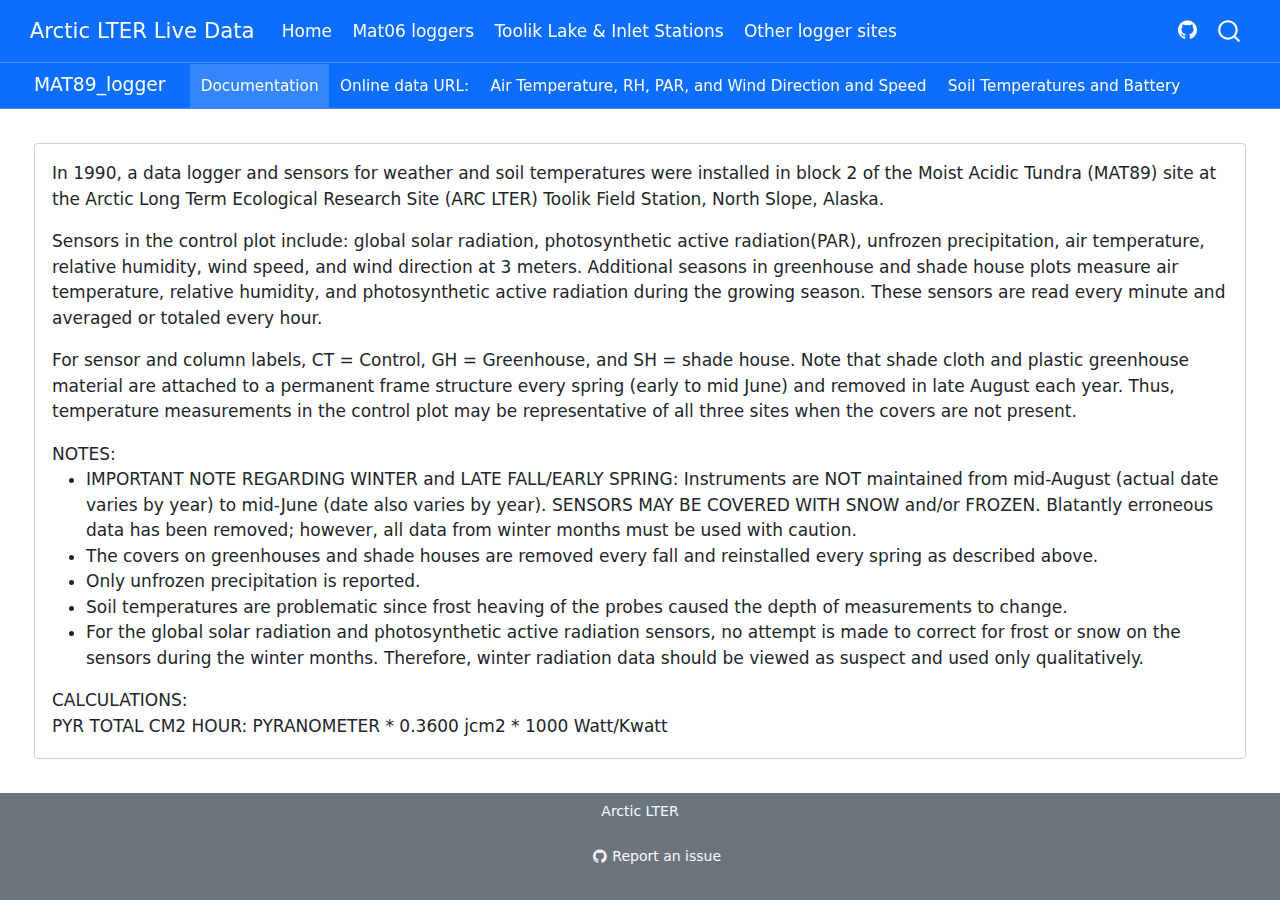
<file: MAT89_logger.html>
<!DOCTYPE html>
<html xmlns="http://www.w3.org/1999/xhtml" lang="en" xml:lang="en"><head>

<meta charset="utf-8">
<meta name="generator" content="quarto-1.9.36">

<meta name="viewport" content="width=device-width, initial-scale=1.0, user-scalable=yes">


<title>MAT89_logger – Arctic LTER Live Data</title>
<style>
/* Default styles provided by pandoc.
** See https://pandoc.org/MANUAL.html#variables-for-html for config info.
*/
code{white-space: pre-wrap;}
span.smallcaps{font-variant: small-caps;}
div.columns{display: flex; gap: min(4vw, 1.5em);}
div.column{flex: auto; overflow-x: auto;}
div.hanging-indent{margin-left: 1.5em; text-indent: -1.5em;}
ul.task-list{list-style: none;}
ul.task-list li input[type="checkbox"] {
  width: 0.8em;
  margin: 0 0.8em 0.2em -1em; /* quarto-specific, see https://github.com/quarto-dev/quarto-cli/issues/4556 */ 
  vertical-align: middle;
}
</style>


<script src="site_libs/quarto-nav/quarto-nav.js"></script>
<script src="site_libs/quarto-nav/headroom.min.js"></script>
<script src="site_libs/clipboard/clipboard.min.js"></script>
<script src="site_libs/quarto-search/autocomplete.umd.js"></script>
<script src="site_libs/quarto-search/fuse.min.js"></script>
<script src="site_libs/quarto-search/quarto-search.js"></script>
<meta name="quarto:offset" content="./">
<script src="site_libs/quarto-html/quarto.js" type="module"></script>
<script src="site_libs/quarto-html/tabsets/tabsets.js" type="module"></script>
<script src="site_libs/quarto-html/popper.min.js"></script>
<script src="site_libs/quarto-html/tippy.umd.min.js"></script>
<script src="site_libs/quarto-html/anchor.min.js"></script>
<link href="site_libs/quarto-html/tippy.css" rel="stylesheet">
<link href="site_libs/quarto-html/quarto-syntax-highlighting-845c23b38eaddc0f92fda52bfe77a8c8.css" rel="stylesheet" class="quarto-color-scheme" id="quarto-text-highlighting-styles">
<link href="site_libs/quarto-html/quarto-syntax-highlighting-dark-f418161beb48e0141c760e455f12af2c.css" rel="stylesheet" class="quarto-color-scheme quarto-color-alternate" id="quarto-text-highlighting-styles">
<link href="site_libs/quarto-html/quarto-syntax-highlighting-845c23b38eaddc0f92fda52bfe77a8c8.css" rel="stylesheet" class="quarto-color-scheme-extra" id="quarto-text-highlighting-styles">
<script src="site_libs/bootstrap/bootstrap.min.js"></script>
<link href="site_libs/bootstrap/bootstrap-icons.css" rel="stylesheet">
<link href="site_libs/bootstrap/bootstrap-a637aaaeb1a88faa4294fd6a541260fc.min.css" rel="stylesheet" append-hash="true" class="quarto-color-scheme" id="quarto-bootstrap" data-mode="light">
<link href="site_libs/bootstrap/bootstrap-dark-a637aaaeb1a88faa4294fd6a541260fc.min.css" rel="stylesheet" append-hash="true" class="quarto-color-scheme quarto-color-alternate" id="quarto-bootstrap" data-mode="light">
<link href="site_libs/bootstrap/bootstrap-a637aaaeb1a88faa4294fd6a541260fc.min.css" rel="stylesheet" append-hash="true" class="quarto-color-scheme-extra" id="quarto-bootstrap" data-mode="light">
<script src="site_libs/quarto-dashboard/quarto-dashboard.js"></script>
<script src="site_libs/quarto-dashboard/stickythead.js"></script>



<script src="site_libs/quarto-dashboard/web-components.js" type="module"></script>
<script src="site_libs/quarto-dashboard/components.js"></script>

<script id="quarto-search-options" type="application/json">{
  "location": "navbar",
  "copy-button": false,
  "collapse-after": 3,
  "panel-placement": "end",
  "type": "overlay",
  "limit": 50,
  "keyboard-shortcut": [
    "f",
    "/",
    "s"
  ],
  "show-item-context": false,
  "language": {
    "search-no-results-text": "No results",
    "search-matching-documents-text": "matching documents",
    "search-copy-link-title": "Copy link to search",
    "search-hide-matches-text": "Hide additional matches",
    "search-more-match-text": "more match in this document",
    "search-more-matches-text": "more matches in this document",
    "search-clear-button-title": "Clear",
    "search-text-placeholder": "",
    "search-detached-cancel-button-title": "Cancel",
    "search-submit-button-title": "Submit",
    "search-label": "Search"
  }
}</script>


</head>

<body class="quarto-dashboard nav-fixed dashboard-fill fullcontent quarto-light">


<div id="quarto-search-results"></div>
  <header id="quarto-header" class="headroom fixed-top">
    <nav class="navbar navbar-expand-lg " data-bs-theme="dark">
      <div class="navbar-container container-fluid">
      <div class="navbar-brand-container mx-auto">
    <a class="navbar-brand" href="./index.html">
    <span class="navbar-title">Arctic LTER Live Data</span>
    </a>
  </div>
            <div id="quarto-search" class="" title="Search"></div>
          <button class="navbar-toggler" type="button" data-bs-toggle="collapse" data-bs-target="#navbarCollapse" aria-controls="navbarCollapse" role="menu" aria-expanded="false" aria-label="Toggle navigation" onclick="if (window.quartoToggleHeadroom) { window.quartoToggleHeadroom(); }">
  <span class="navbar-toggler-icon"></span>
</button>
          <div class="collapse navbar-collapse" id="navbarCollapse">
            <ul class="navbar-nav navbar-nav-scroll me-auto">
  <li class="nav-item">
    <a class="nav-link" href="./index.html"> 
<span class="menu-text">Home</span></a>
  </li>  
  <li class="nav-item">
    <a class="nav-link" href="./mat06_loggers.html"> 
<span class="menu-text">Mat06 loggers</span></a>
  </li>  
  <li class="nav-item">
    <a class="nav-link" href="./Toolik_lake_inlet.html"> 
<span class="menu-text">Toolik Lake &amp; Inlet Stations</span></a>
  </li>  
  <li class="nav-item">
    <a class="nav-link" href="./other_loggers.html"> 
<span class="menu-text">Other logger sites</span></a>
  </li>  
</ul>
            <ul class="navbar-nav navbar-nav-scroll ms-auto">
  <li class="nav-item compact">
    <a class="nav-link" href="https://github.com/ARC-LTER/live_data"> <i class="bi bi-github" role="img">
</i> 
<span class="menu-text"></span></a>
  </li>  
</ul>
          </div> <!-- /navcollapse -->
            <div class="quarto-navbar-tools">
</div>
      </div> <!-- /container-fluid -->
    </nav>
<header id="quarto-dashboard-header">
<nav class="navbar navbar-expand-md slim" data-bs-theme="dark">
  <div class="navbar-container container-fluid">
    <button class="navbar-toggler" type="button" data-bs-toggle="collapse" data-bs-target="#dashboard-collapse" aria-controls="dashboard-collapse" aria-expanded="false" aria-label="Toggle navigation">
      <span class="navbar-toggler-icon"></span>
    </button>    


    <div class="navbar-brand-container">


      <div class="navbar-title">
        <div class="navbar-title-text"><a href="#">MAT89_logger</a></div>
        
        
      </div>
    </div>
<div id="dashboard-collapse" class="navbar-collapse collapse"><ul class="navbar-nav navbar-nav-scroll me-auto" role="tablist"><li class="nav-item" role="presentation"><a id="tab-documentation" class="nav-link active" data-bs-toggle="tab" role="tab" data-bs-target="#documentation" data-scrolling="false" href="#documentation" aria-controls="documentation" aria-selected="true"><span class="nav-link-text">Documentation</span></a></li><li class="nav-item" role="presentation"><a id="tab-online-data-url" class="nav-link" data-bs-toggle="tab" role="tab" data-bs-target="#online-data-url" data-scrolling="false" href="#online-data-url" aria-controls="online-data-url" aria-selected="false"><span class="nav-link-text">Online data URL:</span></a></li><li class="nav-item" role="presentation"><a id="tab-air-temperature-rh-par-and-wind-direction-and-speed" class="nav-link" data-bs-toggle="tab" role="tab" data-bs-target="#air-temperature-rh-par-and-wind-direction-and-speed" data-scrolling="false" href="#air-temperature-rh-par-and-wind-direction-and-speed" aria-controls="air-temperature-rh-par-and-wind-direction-and-speed" aria-selected="false"><span class="nav-link-text">Air Temperature, RH, PAR, and Wind Direction and Speed</span></a></li><li class="nav-item" role="presentation"><a id="tab-soil-temperatures-and-battery" class="nav-link" data-bs-toggle="tab" role="tab" data-bs-target="#soil-temperatures-and-battery" data-scrolling="false" href="#soil-temperatures-and-battery" aria-controls="soil-temperatures-and-battery" aria-selected="false"><span class="nav-link-text">Soil Temperatures and Battery</span></a></li></ul></div></div>
</nav>
</header></header>
<!-- content -->
<div id="quarto-content" class="quarto-container page-layout-custom page-navbar quarto-dashboard-content bslib-gap-spacing html-fill-container bslib-page-fill quarto-dashboard-pages">
<!-- sidebar -->
<!-- margin-sidebar -->
<!-- main -->

<div class="bslib-grid-item html-fill-item tab-content bslib-grid" data-layout="fill" style="display: grid; grid-template-rows: minmax(3em, 1fr); grid-auto-columns: minmax(0, 1fr);">
<div id="documentation" class="dashboard-page tab-pane show active html-fill-item html-fill-container" data-orientation="rows" aria-labelledby="tab-documentation">
<div class="html-fill-item html-fill-container bslib-grid" style="display: grid; grid-template-rows: minmax(3em, 1fr); grid-auto-columns: minmax(0, 1fr);">
<div class="card html-fill-item html-fill-container bslib-card" data-bslib-card-init="" data-require-bs-caller="card()" data-full-screen="false">
<div class="card-body html-fill-item html-fill-container">
<p>In 1990, a data logger and sensors for weather and soil temperatures were installed in block 2 of the Moist Acidic Tundra (MAT89) site at the Arctic Long Term Ecological Research Site (ARC LTER) Toolik Field Station, North Slope, Alaska.</p>
<p>Sensors in the control plot include: global solar radiation, photosynthetic active radiation(PAR), unfrozen precipitation, air temperature, relative humidity, wind speed, and wind direction at 3 meters. Additional seasons in greenhouse and shade house plots measure air temperature, relative humidity, and photosynthetic active radiation during the growing season. These sensors are read every minute and averaged or totaled every hour.</p>
<p>For sensor and column labels, CT = Control, GH = Greenhouse, and SH = shade house. Note that shade cloth and plastic greenhouse material are attached to a permanent frame structure every spring (early to mid June) and removed in late August each year. Thus, temperature measurements in the control plot may be representative of all three sites when the covers are not present.</p>
NOTES:
<ul>
<li>IMPORTANT NOTE REGARDING WINTER and LATE FALL/EARLY SPRING: Instruments are NOT maintained from mid-August (actual date varies by year) to mid-June (date also varies by year). SENSORS MAY BE COVERED WITH SNOW and/or FROZEN. Blatantly erroneous data has been removed; however, all data from winter months must be used with caution.</li>
<li>The covers on greenhouses and shade houses are removed every fall and reinstalled every spring as described above.</li>
<li>Only unfrozen precipitation is reported.</li>
<li>Soil temperatures are problematic since frost heaving of the probes caused the depth of measurements to change.</li>
<li>For the global solar radiation and photosynthetic active radiation sensors, no attempt is made to correct for frost or snow on the sensors during the winter months. Therefore, winter radiation data should be viewed as suspect and used only qualitatively.</li>
</ul>
CALCULATIONS:
<p>PYR TOTAL CM2 HOUR: PYRANOMETER * 0.3600 jcm2 * 1000 Watt/Kwatt</p>
<p>Sensor errors, erroneous data, and values outside the instrument’s range are indicated by NA. Before 1995, two temperature/RH and PAR sensors were installed in the greenhouses and shade houses, one in the north end of the plot (indicated by N) and the other in the south end (S). From 1995 onward, these were replaced with a single sensor in the center of the houses. The columns for N &amp; S were continued in later years despite no data for ease of analysis when multiple years are compared.</p>
<p>Sensor Descriptions</p>
<ul>
<li><p>PYRANOMETER: Li-Cor, Pyranometer: Model LI-200SA- Sensor measures global solar radiation (sun plus sky). Specs: Sensitivity - 80mA per 1000 Watts m-2. Absolute error max ±5% but typically ±3</p></li>
<li><p>QUANTUM: Li-Cor, Quantum. Model LI-190SB. Quantum measure photosynthetically active radiation (PAR) in mmol s-1 m-2. Specs: range 400-700nm wavelength. Sensitivity 8mA/1000 mmol s-1 m-2. Relative error less then ±10% for plant canopies or less then ±5% for growth chambers. Toolik.</p></li>
<li><p>RELATIVE HUMIDITY/TEMPERATURE: Campbell Scientific, CS500 Temperature and Relative Humidity Probe. Uses PRT for temperature measurement; capacitive RH chip for RH. Accuracy is ±3% over 10-90% RH; ±6% over 90-100% RH. Manufactured by Vaisala, Inc.</p></li>
<li><p>WIND DIRECTION: MET-ONE, (supplied by Campbell Scientific) Wind direction uses a lightweight, airfoil vane and a potentiometer to produce an output that varies proportionally with wind direction. Specs: Minimum Wind speed to get an accurate reading = 1.0 mph. Accuracy ±5° Temperature range -50 to 70°C.</p></li>
<li><p>WIND SPEED: MET-ONE, (supplied by Campbell Scientific) Wind speed sensor Model 014A. Sensor uses a 3-cup anemometer assembly and a simple magnet-read switch assembly to produce a series of contact closures whose frequency is proportional to wind speed. Specs: Operating Range - 0 to 125 mph or 0-60 m/s. Accuracy ±1.5% or 0.25 mph. Working temperature range - -50 to 85°C</p></li>
<li><p>RAIN GAUGE: Texas Electronics, Inc.&nbsp;(supplied by Campbell Scientific) Tipping Bucket Electric Rain Gauge. A complex spun collector funnel with a knife edge that diverts the water to a tipping bucket mechanism. For each tip a magnet causes an electronic pulse that is recorded. Each alternate tip occurs for each 0.01 inch of rainfall. Specs: Accuracy 1% at 2 inches/hr or less. Accurate Temperature Range: 0 - 37°C. Alter windshield installed around the gauge.</p></li>
<li><p>THERMOCOUPLES: Omega Engineering, Copper-Constantan wire. Range -200 to 350 °C. Limits of error: Standard wire 1.0°C or 0.75% above 0°C and 1.0°C or 1.5% below 0°C. Special wire 0.5°C or 0.4%.</p></li>
</ul>
<strong>List of manufacturers and suppliers.</strong>
<p>Campbell Scientific, Inc.&nbsp;81 W. 1800 N. Logan, Utah 84321-1784 (435)750-1739<br>
Li-Cor : 4421 Superior St, P.O. Box 4425, Lincoln, Nebraska 68504 (800)447-3576<br>
Omega Engineering, Inc.&nbsp;P.O. Box 4047, Stamford, CT 06907-0047 (800)826-6342</p>
<div class="h5">
Log

of

changes
</div>
<p>1995-06-25 Took out the AM32 multiplexer; water may have caused it to malfunction. It gave bad readings on Temp/RH sensors. Reduced the GH &amp; SH to one quantum and Temp/RH sensor each. The notation of 1 and 2 for TC’s are as follows: 1 - tc’s placed in a tussock, 2- tc’s placed in a moss bed.<br>
1999-06-08 Installed New Temp/RH CS500<br>
2002-08-12 Installed another multiplexer for more soil temperatures. Moved quantums to multiplexer number two to make room.<br>
2003-08-10 Moved CT quantum back to the data logger to make it easier to change out. Replaced the CT CS500 with a repaired one. The previous one leaked into the cable joint. Replaced the datalogger with one sent back from Campbell. The old one was giving a negative reading for the radiation sensors. Took out SH and GH CS500. Will send them back for repair.<br>
2015-08-15 Corrected the coefficients for the 107 probe in the Steinhart-Hart P220 instruction. Change to the corrected reference temperature for the thermocouple sensors. Was using the P11 107 instruction.<br>
2016-8-16 Changed out wind sensors. Put in WindSp F1864 &amp; WindDir 1411. New multiplier for wind direction.<br>
2019-08-10 Changed the logger OS to CR23xPB to use the Pakbus radio network. Changed out wind sensors. Put in: WindSp K2040; WindDir R10462. Updated the multiplier for windir<br>
2019-09-26 Using the maximum of wind direction to calculate a new multiplier. Old was 0.365378, new is 0.360721. The old one was about +5 degrees off.<br>
2021-09-2 Corrected mistake in Daily Data Table. It should be “2: 86400 Seconds Interval”, not “1: 86400 Seconds into Interval”.</p>
<div class="h5">
<strong>Current Data Tables</strong>
</div>
<div class="h6">
<strong>Half-hourly met data</strong>
</div>
<table class="caption-top table">
<colgroup>
<col style="width: 25%">
<col style="width: 48%">
<col style="width: 26%">
</colgroup>
<thead>
<tr class="header">
<th><strong>Variable</strong></th>
<th><strong>Definition</strong></th>
<th><strong>Units</strong></th>
</tr>
</thead>
<tbody>
<tr class="odd">
<td>Timestamp</td>
<td>Date and hour minute. Alaska Standard Time</td>
<td>YYY-mm-dd HH:MM</td>
</tr>
<tr class="even">
<td>RAIN</td>
<td>Rainfall</td>
<td>millimeter</td>
</tr>
<tr class="odd">
<td>CTEMP 3M</td>
<td>Temperature at 3 m height in the control plot</td>
<td>celsius</td>
</tr>
<tr class="even">
<td>GTEMP</td>
<td>Temperature in greenhouse - prior to 1994 averaged from sensor in the north and south end of the greenhouse, after 1994, this is a single measurement from one sensor in the center of the greenhouse; Note no data from time when greenhouse sides are not up (i.e., fall/winter from mid Aug-mid June)</td>
<td>celsius</td>
</tr>
<tr class="odd">
<td>STEMP</td>
<td>Temperature in the shade house - prior to 1994 averaged from sensors in the north and south end of the shade house, after 1994, this is a single measurement from one sensor in the center of the shade house; Note no data from the time when shade house sides are not up (i.e., fall/winter from mid Aug-mid June)</td>
<td>celsius</td>
</tr>
<tr class="even">
<td>CRH 3M</td>
<td>Relative humidity in the control plot at 3 m height</td>
<td>percent</td>
</tr>
<tr class="odd">
<td>GRH</td>
<td>Average relative humidity in the greenhouse - note that after 1994, this is a single measurement taken from the middle of the greenhouse</td>
<td>percent</td>
</tr>
<tr class="even">
<td>SRH</td>
<td>Average relative humidity in the shade house - note that after 1994, this is a single measurement taken from the middle of the shade house</td>
<td>percent</td>
</tr>
<tr class="odd">
<td>PYR</td>
<td>PYRANOMETER: global solar radiation (sun plus sky), averaged over measurement interval (kw/m-2/s-1)</td>
<td>kilowattPerMeterSquaredPerSecond</td>
</tr>
<tr class="even">
<td>CQUANT</td>
<td>Control Average Photosynthetic Active Radiation (PAR) over an hour as measured with a LiCor Quantum sensor</td>
<td>micromolePerMeterSquaredPerSecond</td>
</tr>
<tr class="odd">
<td>GQUANT</td>
<td>For Greenhouse: Average Photosynthetic Active Radiation (PAR) over an hour as measured with a LiCor Quantum sensor</td>
<td>micromolePerMeterSquaredPerSecond</td>
</tr>
<tr class="even">
<td>SQUANT</td>
<td>For Shade house: Average Photosynthetic Active Radiation (PAR) over an hour as measured with a LiCor Quantum sensor</td>
<td>micromolePerMeterSquaredPerSecond</td>
</tr>
<tr class="odd">
<td>WIND SPEED</td>
<td>Wind speed at 3 meters</td>
<td>meterPerSecond</td>
</tr>
<tr class="even">
<td>WIND DIR</td>
<td>Wind direction at 3 meters</td>
<td>degree</td>
</tr>
<tr class="odd">
<td>WIND DIR STD</td>
<td>Wind vector direction standard deviation</td>
<td>degree</td>
</tr>
</tbody>
</table>
<div class="h6">
<strong>Three-hourly data table</strong>
</div>
<table class="caption-top table">
<colgroup>
<col style="width: 33%">
<col style="width: 33%">
<col style="width: 33%">
</colgroup>
<thead>
<tr class="header">
<th><strong>Variable</strong></th>
<th><strong>Definition</strong></th>
<th><strong>Units</strong></th>
</tr>
</thead>
<tbody>
<tr class="odd">
<td>DATE</td>
<td>Date and hour minute. Alaska Standard Time</td>
<td>YYY-mm-dd HH:MM</td>
</tr>
<tr class="even">
<td>CT1_10CM</td>
<td>Control plot soil temperature measured at 10 cm depth with a thermocouple. Measured in the south end of the plot.</td>
<td>celsius</td>
</tr>
<tr class="odd">
<td>CT1_20CM</td>
<td>Control plot soil temperature measured at 20 cm depth with a thermocouple. Measured in the south end of the plot</td>
<td>celsius</td>
</tr>
<tr class="even">
<td>CT1_40CM</td>
<td>Control plot soil temperature measured at 40 cm depth with a thermocouple. Measured in the south end of the plot</td>
<td>celsius</td>
</tr>
<tr class="odd">
<td>CT2_10CM</td>
<td>Control plot soil temperature measured at 10 cm depth with a thermocouple. Second set about 2 meters apart.</td>
<td>celsius</td>
</tr>
<tr class="even">
<td>CT2_20CM</td>
<td>Control plot soil temperature measured at 20 cm depth with a thermocouple. Second set about 2 meters apart.</td>
<td>celsius</td>
</tr>
<tr class="odd">
<td>CT2_40CM</td>
<td>Control plot soil temperature measured at 40 cm depth with a thermocouple. Second set about 2 meters apart.</td>
<td>celsius</td>
</tr>
<tr class="even">
<td>GH1_10CM</td>
<td>Control greenhouse soil temperature measured at 10 cm depth with a thermocouple. Measured in the south end of the plot</td>
<td>celsius</td>
</tr>
<tr class="odd">
<td>GH1_20CM</td>
<td>Control greenhouse soil temperature measured at 20 cm depth with a thermocouple. Measured in the south end of the plot</td>
<td>celsius</td>
</tr>
<tr class="even">
<td>GH1_40CM</td>
<td>Control greenhouse soil temperature measured at 40 cm depth with a thermocouple. Measured in the south end of the plot</td>
<td>celsius</td>
</tr>
<tr class="odd">
<td>GH2_10CM</td>
<td>Control greenhouse soil temperature measured at 10 cm depth with a thermocouple. Second set about 2 meters apart.</td>
<td>celsius</td>
</tr>
<tr class="even">
<td>GH2_20CM</td>
<td>Control greenhouse soil temperature measured at 20 cm depth with a thermocouple. Second set about 2 meters apart.</td>
<td>celsius</td>
</tr>
<tr class="odd">
<td>GH2_40CM</td>
<td>Control greenhouse soil temperature measured at 40 cm depth with a thermocouple. Second set about 2 meters apart.</td>
<td>celsius</td>
</tr>
<tr class="even">
<td>GHNP1_10CM</td>
<td>Fertilized greenhouse soil temperature measured at 10 cm depth with a thermocouple. Measured in the south end of the plot</td>
<td>celsius</td>
</tr>
<tr class="odd">
<td>GHNP1_20CM</td>
<td>Fertilized greenhouse soil temperature measured at 20 cm depth with a thermocouple. Measured in the south end of the plot</td>
<td>celsius</td>
</tr>
<tr class="even">
<td>GHNP1_40CM</td>
<td>Fertilized greenhouse soil temperature measured at 40 cm depth with a thermocouple. Measured in the south end of the plot</td>
<td>celsius</td>
</tr>
<tr class="odd">
<td>GHNP2_10CM</td>
<td>Fertilized greenhouse soil temperature measured at 10 cm depth with a thermocouple. Second set about 2 meters apart.</td>
<td>celsius</td>
</tr>
<tr class="even">
<td>GHNP2_20CM</td>
<td>Fertilized greenhouse soil temperature measured at 20 cm depth with a thermocouple. Second set about 2 meters apart.</td>
<td>celsius</td>
</tr>
<tr class="odd">
<td>GHNP2_40CM</td>
<td>Fertilized greenhouse soil temperature measured at 40 cm depth with a thermocouple. Second set about 2 meters apart.</td>
<td>celsius</td>
</tr>
<tr class="even">
<td>SH1_10CM</td>
<td>Control shade house soil temperature measured at 10 cm depth with a thermocouple. Measued in the south end of the plot</td>
<td>celsius</td>
</tr>
<tr class="odd">
<td>SH1_20CM</td>
<td>Control shade house soil temperature measured at 20 cm depth with a thermocouple. Measued in the south end of the plot</td>
<td>celsius</td>
</tr>
<tr class="even">
<td>SH1_40CM</td>
<td>Control shade house soil temperature measured at 40 cm depth with a thermocouple. Measured in the south end of the plot</td>
<td>celsius</td>
</tr>
<tr class="odd">
<td>SH2_10CM</td>
<td>Control shade house soil temperature measured at 10 cm depth with a thermocouple. Second set about 2 meters apart.</td>
<td>celsius</td>
</tr>
<tr class="even">
<td>SH2_20CM</td>
<td>Control shade house soil temperature measured at 20 cm depth with a thermocouple. Second set about 2 meters apart.</td>
<td>celsius</td>
</tr>
<tr class="odd">
<td>SH2_40CM</td>
<td>Control shade house soil temperature measured at 40 cm depth with a thermocouple. Second set about 2 meters apart.</td>
<td>celsius</td>
</tr>
<tr class="even">
<td>SHNP1_10CM</td>
<td>Fertilized shade house soil temperature measured at 10 cm depth with a thermocouple. Measured in the south end of the plot</td>
<td>celsius</td>
</tr>
<tr class="odd">
<td>SHNP1_20CM</td>
<td>Fertilized shade house soil temperature measured at 20 cm depth with a thermocouple. Measured in the south end of the plot</td>
<td>celsius</td>
</tr>
<tr class="even">
<td>SHNP1_40CM</td>
<td>Fertilized shade house soil temperature measured at 40 cm depth with a thermocouple. Measured in the south end of the plot</td>
<td>celsius</td>
</tr>
<tr class="odd">
<td>SHNP2_10CM</td>
<td>Fertilized shade house soil temperature measured at 10 cm depth with a thermocouple. Second set about 2 meters apart.</td>
<td>celsius</td>
</tr>
<tr class="even">
<td>SHNP2_20CM</td>
<td>Fertilized shade house soil temperature measured at 20 cm depth with a thermocouple. Second set about 2 meters apart.</td>
<td>celsius</td>
</tr>
<tr class="odd">
<td>SHNP2_40CM</td>
<td>Fertilized shade house soil temperature measured at 40 cm depth with a thermocouple. Second set about 2 meters apart.</td>
<td>celsius</td>
</tr>
<tr class="even">
<td>NP1_10CM</td>
<td>Fertilized plot soil temperature measured at 10 cm depth with a thermocouple. Measured in the south end of the plot</td>
<td>celsius</td>
</tr>
<tr class="odd">
<td>NP1_20CM</td>
<td>Fertilized plot soil temperature measured at 20 cm depth with a thermocouple. Measured in the south end of the plot</td>
<td>celsius</td>
</tr>
<tr class="even">
<td>NP1_40CM</td>
<td>Fertilized plot soil temperature measured at 40 cm depth with a thermocouple. Measured in the south end of the plot</td>
<td>celsius</td>
</tr>
<tr class="odd">
<td>NP2_10CM</td>
<td>Fertilized plot soil temperature measured at 10 cm depth with a thermocouple. Second set about 2 meters apart.</td>
<td>celsius</td>
</tr>
<tr class="even">
<td>NP2_20CM</td>
<td>Fertilized plot soil temperature measured at 20 cm depth with a thermocouple. Second set about 2 meters apart.</td>
<td>celsius</td>
</tr>
<tr class="odd">
<td>NP2_40CM</td>
<td>Fertilized plot soil temperature measured at 40 cm depth with a thermocouple. Second set about 2 meters apart.</td>
<td>celsius</td>
</tr>
<tr class="even">
<td>NPEX1_20</td>
<td>Exclosure fertilized plot soil temperature measured at 20 cm depth with a thermocouple. Measued in the south end of the plot</td>
<td>celsius</td>
</tr>
<tr class="odd">
<td>NPEX1_10</td>
<td>Exclosure fertilized plot soil temperature measured at 10 cm depth with a thermocouple. Measued in the south end of the plot</td>
<td>celsius</td>
</tr>
<tr class="even">
<td>NPEX1_40</td>
<td>Exclosure fertilized plot soil temperature measured at 40 cm depth with a thermocouple. Measued in the south end of the plot</td>
<td>celsius</td>
</tr>
<tr class="odd">
<td>NPEX2_40</td>
<td>Exclosure fertilized plot soil temperature measured at 40 cm depth with a thermocouple. Second set about 2 meters apart.</td>
<td>celsius</td>
</tr>
<tr class="even">
<td>NPEX2_10</td>
<td>Exclosure fertilized plot soil temperature measured at 10 cm depth with a thermocouple. Second set about 2 meters apart.</td>
<td>celsius</td>
</tr>
<tr class="odd">
<td>NPEX2_20</td>
<td>Exclosure fertilized plot soil temperature measured at 20 cm depth with a thermocouple. Second set about 2 meters apart.</td>
<td>celsius</td>
</tr>
<tr class="even">
<td>CT_In</td>
<td>Air temperature within the control plot canopy.</td>
<td>celsius</td>
</tr>
<tr class="odd">
<td>GH_In</td>
<td>Air temperature within the greenhouse plot canopy.</td>
<td>celsius</td>
</tr>
<tr class="even">
<td>GH_Above</td>
<td>Air temperature above the greenhouse plot canopy.</td>
<td>celsius</td>
</tr>
<tr class="odd">
<td>GHNP_In</td>
<td>Air temperature within the greenhouse fertilized plot canopy.</td>
<td>celsius</td>
</tr>
<tr class="even">
<td>GHNP_Above</td>
<td>Air temperature above the fertilized greenhouse plot canopy.</td>
<td>celsius</td>
</tr>
<tr class="odd">
<td>NP_In</td>
<td>Air temperature within the fertilized plot canopy.</td>
<td>celsius</td>
</tr>
<tr class="even">
<td>NP_Above</td>
<td>Air temperature above the fertilized plot canopy.</td>
<td>celsius</td>
</tr>
<tr class="odd">
<td>NPEX1_Above</td>
<td>Air temperature above the exclosure fertilized plot canopy.</td>
<td>celsius</td>
</tr>
<tr class="even">
<td>NPEX1_In</td>
<td>Air temperature within the exclosure fertilized plot canopy.</td>
<td>celsius</td>
</tr>
<tr class="odd">
<td>CT3_20CM</td>
<td>Control plot soil temperature measured at 20 cm depth with a thermocouple. The third set is about 2 meters apart.</td>
<td>celsius</td>
</tr>
<tr class="even">
<td>GH3_20CM</td>
<td>Control greenhouse soil temperature measured at 20 cm depth with a thermocouple. The third set is about 2 meters apart.</td>
<td>celsius</td>
</tr>
<tr class="odd">
<td>GHNP3_20CM</td>
<td>Fertilized greenhouse soil temperature measured at 20 cm depth with a thermocouple. The third set is about 2 meters apart.</td>
<td>celsius</td>
</tr>
<tr class="even">
<td>SH3_20CM</td>
<td>Control shade house soil temperature measured at 20 cm depth with a thermocouple. The third set is about 2 meters apart.</td>
<td>celsius</td>
</tr>
<tr class="odd">
<td>SHNP3_20CM</td>
<td>Fertilized shade house soil temperature measured at 20 cm depth with a thermocouple. Third set is about 2 meters apart.</td>
<td>celsius</td>
</tr>
<tr class="even">
<td>NP3_20CM</td>
<td>Fertilized plot soil temperature measured at 20 cm depth with a thermocouple. The third set is about 2 meters apart.</td>
<td>celsius</td>
</tr>
</tbody>
</table>
<div class="h4">
Wiring

Diagram
</div>
<p>CR32x and multiplexers <a href="other_sites/wiring_files/MAT89_CR23x_Amp416_1&amp;2wiring.pdf" target="_blank">PDF</a></p>
</div>
<bslib-tooltip placement="auto" bsoptions="[]" data-require-bs-version="5" data-require-bs-caller="tooltip()">
    <template>Expand</template>
    <span class="bslib-full-screen-enter badge rounded-pill">
        <svg xmlns="http://www.w3.org/2000/svg" viewbox="0 0 24 24" style="height:1em;width:1em;" aria-hidden="true" role="img"><path d="M20 5C20 4.4 19.6 4 19 4H13C12.4 4 12 3.6 12 3C12 2.4 12.4 2 13 2H21C21.6 2 22 2.4 22 3V11C22 11.6 21.6 12 21 12C20.4 12 20 11.6 20 11V5ZM4 19C4 19.6 4.4 20 5 20H11C11.6 20 12 20.4 12 21C12 21.6 11.6 22 11 22H3C2.4 22 2 21.6 2 21V13C2 12.4 2.4 12 3 12C3.6 12 4 12.4 4 13V19Z"></path></svg>
    </span>
</bslib-tooltip><script data-bslib-card-init="">bslib.Card.initializeAllCards();</script></div>
</div>
</div>
<div id="online-data-url" class="dashboard-page tab-pane grid-skip html-fill-item html-fill-container" data-orientation="rows" aria-labelledby="tab-online-data-url">
<div class="html-fill-item html-fill-container bslib-grid" style="display: grid; grid-template-rows: minmax(3em, max-content); grid-auto-columns: minmax(0, 1fr);">
<div class="card html-fill-item html-fill-container bslib-card" data-fill="false" data-bslib-card-init="" data-require-bs-caller="card()" data-full-screen="false">
<div class="card-body html-fill-item html-fill-container">
<p>Hourly Met data 2000-2010 -<a href="https://portal.edirepository.org/nis/mapbrowse?scope=knb-lter-arc&amp;identifier=10404" class="uri">https://portal.edirepository.org/nis/mapbrowse?scope=knb-lter-arc&amp;identifier=10404</a> Hourly Met data 2010-2019 -<a href="https://portal.edirepository.org/nis/mapbrowse?scope=knb-lter-arc&amp;identifier=10405" class="uri">https://portal.edirepository.org/nis/mapbrowse?scope=knb-lter-arc&amp;identifier=10405</a> Soil and canopy temperature data -<a href="https://portal.edirepository.org/nis/mapbrowse?scope=knb-lter-arc&amp;identifier=20088" class="uri">https://portal.edirepository.org/nis/mapbrowse?scope=knb-lter-arc&amp;identifier=20088</a></p>
</div>
<bslib-tooltip placement="auto" bsoptions="[]" data-require-bs-version="5" data-require-bs-caller="tooltip()">
    <template>Expand</template>
    <span class="bslib-full-screen-enter badge rounded-pill">
        <svg xmlns="http://www.w3.org/2000/svg" viewbox="0 0 24 24" style="height:1em;width:1em;" aria-hidden="true" role="img"><path d="M20 5C20 4.4 19.6 4 19 4H13C12.4 4 12 3.6 12 3C12 2.4 12.4 2 13 2H21C21.6 2 22 2.4 22 3V11C22 11.6 21.6 12 21 12C20.4 12 20 11.6 20 11V5ZM4 19C4 19.6 4.4 20 5 20H11C11.6 20 12 20.4 12 21C12 21.6 11.6 22 11 22H3C2.4 22 2 21.6 2 21V13C2 12.4 2.4 12 3 12C3.6 12 4 12.4 4 13V19Z"></path></svg>
    </span>
</bslib-tooltip><script data-bslib-card-init="">bslib.Card.initializeAllCards();</script></div>
</div>
</div>
<div id="air-temperature-rh-par-and-wind-direction-and-speed" class="dashboard-page tab-pane grid-skip html-fill-item html-fill-container" data-orientation="rows" aria-labelledby="tab-air-temperature-rh-par-and-wind-direction-and-speed">
<div class="html-fill-item html-fill-container bslib-grid" style="display: grid; grid-template-rows: minmax(3em, max-content); grid-auto-columns: minmax(0, 1fr);">
<div class="card html-fill-item html-fill-container bslib-card" data-fill="false" data-bslib-card-init="" data-require-bs-caller="card()" data-full-screen="false">
<div class="card-body html-fill-item html-fill-container">
<p><strong>Note:</strong> <u><strong>These data are provisional and have not been error-checked.</strong></u> The weather station’s time is set to Alaska Standard Time and is not adjusted for Daylight Saving Time. Data are hourly or half-hourly averages. <embed src="other_sites/MAT89met.html" style="width:100.0%" height="800"></p>
</div>
<bslib-tooltip placement="auto" bsoptions="[]" data-require-bs-version="5" data-require-bs-caller="tooltip()">
    <template>Expand</template>
    <span class="bslib-full-screen-enter badge rounded-pill">
        <svg xmlns="http://www.w3.org/2000/svg" viewbox="0 0 24 24" style="height:1em;width:1em;" aria-hidden="true" role="img"><path d="M20 5C20 4.4 19.6 4 19 4H13C12.4 4 12 3.6 12 3C12 2.4 12.4 2 13 2H21C21.6 2 22 2.4 22 3V11C22 11.6 21.6 12 21 12C20.4 12 20 11.6 20 11V5ZM4 19C4 19.6 4.4 20 5 20H11C11.6 20 12 20.4 12 21C12 21.6 11.6 22 11 22H3C2.4 22 2 21.6 2 21V13C2 12.4 2.4 12 3 12C3.6 12 4 12.4 4 13V19Z"></path></svg>
    </span>
</bslib-tooltip><script data-bslib-card-init="">bslib.Card.initializeAllCards();</script></div>
</div>
</div>
<div id="soil-temperatures-and-battery" class="dashboard-page tab-pane grid-skip html-fill-item html-fill-container" data-orientation="rows" aria-labelledby="tab-soil-temperatures-and-battery">
<div class="html-fill-item html-fill-container bslib-grid" style="display: grid; grid-template-rows: minmax(3em, max-content); grid-auto-columns: minmax(0, 1fr);">
<div class="card html-fill-item html-fill-container bslib-card" data-fill="false" data-bslib-card-init="" data-require-bs-caller="card()" data-full-screen="false">
<div class="card-body html-fill-item html-fill-container">
<p><strong>Note:</strong> <u><strong>These data are provisional and have not been error-checked.</strong></u> The weather station’s time is set to Alaska Standard Time and is not adjusted for Daylight Saving Time. Data are three hourly or averages. <embed src="other_sites/MAT89soil.html" style="width:100.0%" height="800"></p>
</div>
<bslib-tooltip placement="auto" bsoptions="[]" data-require-bs-version="5" data-require-bs-caller="tooltip()">
    <template>Expand</template>
    <span class="bslib-full-screen-enter badge rounded-pill">
        <svg xmlns="http://www.w3.org/2000/svg" viewbox="0 0 24 24" style="height:1em;width:1em;" aria-hidden="true" role="img"><path d="M20 5C20 4.4 19.6 4 19 4H13C12.4 4 12 3.6 12 3C12 2.4 12.4 2 13 2H21C21.6 2 22 2.4 22 3V11C22 11.6 21.6 12 21 12C20.4 12 20 11.6 20 11V5ZM4 19C4 19.6 4.4 20 5 20H11C11.6 20 12 20.4 12 21C12 21.6 11.6 22 11 22H3C2.4 22 2 21.6 2 21V13C2 12.4 2.4 12 3 12C3.6 12 4 12.4 4 13V19Z"></path></svg>
    </span>
</bslib-tooltip><script data-bslib-card-init="">bslib.Card.initializeAllCards();</script></div>


<div id="3ade8a4a-fb1d-4a6c-8409-ac45482d5fc9" class="hidden html-fill-item html-fill-container">

</div>
</div>
</div>
</div>


<script id="quarto-html-after-body" type="application/javascript">
  window.document.addEventListener("DOMContentLoaded", function (event) {
    const icon = "";
    const anchorJS = new window.AnchorJS();
    anchorJS.options = {
      placement: 'right',
      icon: icon
    };
    anchorJS.add('.anchored');
    const isCodeAnnotation = (el) => {
      for (const clz of el.classList) {
        if (clz.startsWith('code-annotation-')) {                     
          return true;
        }
      }
      return false;
    }
    const onCopySuccess = function(e) {
      // button target
      const button = e.trigger;
      // don't keep focus
      button.blur();
      // flash "checked"
      button.classList.add('code-copy-button-checked');
      var currentTitle = button.getAttribute("title");
      button.setAttribute("title", "Copied!");
      let tooltip;
      if (window.bootstrap) {
        button.setAttribute("data-bs-toggle", "tooltip");
        button.setAttribute("data-bs-placement", "left");
        button.setAttribute("data-bs-title", "Copied!");
        tooltip = new bootstrap.Tooltip(button, 
          { trigger: "manual", 
            customClass: "code-copy-button-tooltip",
            offset: [0, -8]});
        tooltip.show();    
      }
      setTimeout(function() {
        if (tooltip) {
          tooltip.hide();
          button.removeAttribute("data-bs-title");
          button.removeAttribute("data-bs-toggle");
          button.removeAttribute("data-bs-placement");
        }
        button.setAttribute("title", currentTitle);
        button.classList.remove('code-copy-button-checked');
      }, 1000);
      // clear code selection
      e.clearSelection();
    }
    const getTextToCopy = function(trigger) {
      const outerScaffold = trigger.parentElement.cloneNode(true);
      const codeEl = outerScaffold.querySelector('code');
      for (const childEl of codeEl.children) {
        if (isCodeAnnotation(childEl)) {
          childEl.remove();
        }
      }
      return codeEl.innerText;
    }
    const clipboard = new window.ClipboardJS('.code-copy-button:not([data-in-quarto-modal])', {
      text: getTextToCopy
    });
    clipboard.on('success', onCopySuccess);
    if (window.document.getElementById('quarto-embedded-source-code-modal')) {
      const clipboardModal = new window.ClipboardJS('.code-copy-button[data-in-quarto-modal]', {
        text: getTextToCopy,
        container: window.document.getElementById('quarto-embedded-source-code-modal')
      });
      clipboardModal.on('success', onCopySuccess);
    }
      var localhostRegex = new RegExp(/^(?:http|https):\/\/localhost\:?[0-9]*\//);
      var mailtoRegex = new RegExp(/^mailto:/);
        var filterRegex = new RegExp("https:\/\/LTER-ARC\.github\.io\/live_data\/");
      var isInternal = (href) => {
          return filterRegex.test(href) || localhostRegex.test(href) || mailtoRegex.test(href);
      }
      // Inspect non-navigation links and adorn them if external
     var links = window.document.querySelectorAll('a[href]:not(.nav-link):not(.navbar-brand):not(.toc-action):not(.sidebar-link):not(.sidebar-item-toggle):not(.pagination-link):not(.no-external):not([aria-hidden]):not(.dropdown-item):not(.quarto-navigation-tool):not(.about-link)');
      for (var i=0; i<links.length; i++) {
        const link = links[i];
        if (!isInternal(link.href)) {
          // undo the damage that might have been done by quarto-nav.js in the case of
          // links that we want to consider external
          if (link.dataset.originalHref !== undefined) {
            link.href = link.dataset.originalHref;
          }
        }
      }
    function tippyHover(el, contentFn, onTriggerFn, onUntriggerFn) {
      const config = {
        allowHTML: true,
        maxWidth: 500,
        delay: 100,
        arrow: false,
        appendTo: function(el) {
            return el.parentElement;
        },
        interactive: true,
        interactiveBorder: 10,
        theme: 'quarto',
        placement: 'bottom-start',
      };
      if (contentFn) {
        config.content = contentFn;
      }
      if (onTriggerFn) {
        config.onTrigger = onTriggerFn;
      }
      if (onUntriggerFn) {
        config.onUntrigger = onUntriggerFn;
      }
      window.tippy(el, config); 
    }
    const noterefs = window.document.querySelectorAll('a[role="doc-noteref"]');
    for (var i=0; i<noterefs.length; i++) {
      const ref = noterefs[i];
      tippyHover(ref, function() {
        // use id or data attribute instead here
        let href = ref.getAttribute('data-footnote-href') || ref.getAttribute('href');
        try { href = new URL(href).hash; } catch {}
        const id = href.replace(/^#\/?/, "");
        const note = window.document.getElementById(id);
        if (note) {
          return note.innerHTML;
        } else {
          return "";
        }
      });
    }
    const xrefs = window.document.querySelectorAll('a.quarto-xref');
    const processXRef = (id, note) => {
      // Strip column container classes
      const stripColumnClz = (el) => {
        el.classList.remove("page-full", "page-columns");
        if (el.children) {
          for (const child of el.children) {
            stripColumnClz(child);
          }
        }
      }
      stripColumnClz(note)
      if (id === null || id.startsWith('sec-')) {
        // Special case sections, only their first couple elements
        const container = document.createElement("div");
        if (note.children && note.children.length > 2) {
          container.appendChild(note.children[0].cloneNode(true));
          for (let i = 1; i < note.children.length; i++) {
            const child = note.children[i];
            if (child.tagName === "P" && child.innerText === "") {
              continue;
            } else {
              container.appendChild(child.cloneNode(true));
              break;
            }
          }
          if (window.Quarto?.typesetMath) {
            window.Quarto.typesetMath(container);
          }
          return container.innerHTML
        } else {
          if (window.Quarto?.typesetMath) {
            window.Quarto.typesetMath(note);
          }
          return note.innerHTML;
        }
      } else {
        // Remove any anchor links if they are present
        const anchorLink = note.querySelector('a.anchorjs-link');
        if (anchorLink) {
          anchorLink.remove();
        }
        if (window.Quarto?.typesetMath) {
          window.Quarto.typesetMath(note);
        }
        if (note.classList.contains("callout")) {
          return note.outerHTML;
        } else {
          return note.innerHTML;
        }
      }
    }
    for (var i=0; i<xrefs.length; i++) {
      const xref = xrefs[i];
      tippyHover(xref, undefined, function(instance) {
        instance.disable();
        let url = xref.getAttribute('href');
        let hash = undefined; 
        if (url.startsWith('#')) {
          hash = url;
        } else {
          try { hash = new URL(url).hash; } catch {}
        }
        if (hash) {
          const id = hash.replace(/^#\/?/, "");
          const note = window.document.getElementById(id);
          if (note !== null) {
            try {
              const html = processXRef(id, note.cloneNode(true));
              instance.setContent(html);
            } finally {
              instance.enable();
              instance.show();
            }
          } else {
            // See if we can fetch this
            fetch(url.split('#')[0])
            .then(res => res.text())
            .then(html => {
              const parser = new DOMParser();
              const htmlDoc = parser.parseFromString(html, "text/html");
              const note = htmlDoc.getElementById(id);
              if (note !== null) {
                const html = processXRef(id, note);
                instance.setContent(html);
              } 
            }).finally(() => {
              instance.enable();
              instance.show();
            });
          }
        } else {
          // See if we can fetch a full url (with no hash to target)
          // This is a special case and we should probably do some content thinning / targeting
          fetch(url)
          .then(res => res.text())
          .then(html => {
            const parser = new DOMParser();
            const htmlDoc = parser.parseFromString(html, "text/html");
            const note = htmlDoc.querySelector('main.content');
            if (note !== null) {
              // This should only happen for chapter cross references
              // (since there is no id in the URL)
              // remove the first header
              if (note.children.length > 0 && note.children[0].tagName === "HEADER") {
                note.children[0].remove();
              }
              const html = processXRef(null, note);
              instance.setContent(html);
            } 
          }).finally(() => {
            instance.enable();
            instance.show();
          });
        }
      }, function(instance) {
      });
    }
        let selectedAnnoteEl;
        const selectorForAnnotation = ( cell, annotation) => {
          let cellAttr = 'data-code-cell="' + cell + '"';
          let lineAttr = 'data-code-annotation="' +  annotation + '"';
          const selector = 'span[' + cellAttr + '][' + lineAttr + ']';
          return selector;
        }
        const selectCodeLines = (annoteEl) => {
          const doc = window.document;
          const targetCell = annoteEl.getAttribute("data-target-cell");
          const targetAnnotation = annoteEl.getAttribute("data-target-annotation");
          const annoteSpan = window.document.querySelector(selectorForAnnotation(targetCell, targetAnnotation));
          const lines = annoteSpan.getAttribute("data-code-lines").split(",");
          const lineIds = lines.map((line) => {
            return targetCell + "-" + line;
          })
          let top = null;
          let height = null;
          let parent = null;
          if (lineIds.length > 0) {
              //compute the position of the single el (top and bottom and make a div)
              const el = window.document.getElementById(lineIds[0]);
              top = el.offsetTop;
              height = el.offsetHeight;
              parent = el.parentElement.parentElement;
            if (lineIds.length > 1) {
              const lastEl = window.document.getElementById(lineIds[lineIds.length - 1]);
              const bottom = lastEl.offsetTop + lastEl.offsetHeight;
              height = bottom - top;
            }
            if (top !== null && height !== null && parent !== null) {
              // cook up a div (if necessary) and position it 
              let div = window.document.getElementById("code-annotation-line-highlight");
              if (div === null) {
                div = window.document.createElement("div");
                div.setAttribute("id", "code-annotation-line-highlight");
                div.style.position = 'absolute';
                parent.appendChild(div);
              }
              div.style.top = top - 2 + "px";
              div.style.height = height + 4 + "px";
              div.style.left = 0;
              let gutterDiv = window.document.getElementById("code-annotation-line-highlight-gutter");
              if (gutterDiv === null) {
                gutterDiv = window.document.createElement("div");
                gutterDiv.setAttribute("id", "code-annotation-line-highlight-gutter");
                gutterDiv.style.position = 'absolute';
                const codeCell = window.document.getElementById(targetCell);
                const gutter = codeCell.querySelector('.code-annotation-gutter');
                gutter.appendChild(gutterDiv);
              }
              gutterDiv.style.top = top - 2 + "px";
              gutterDiv.style.height = height + 4 + "px";
            }
            selectedAnnoteEl = annoteEl;
          }
        };
        const unselectCodeLines = () => {
          const elementsIds = ["code-annotation-line-highlight", "code-annotation-line-highlight-gutter"];
          elementsIds.forEach((elId) => {
            const div = window.document.getElementById(elId);
            if (div) {
              div.remove();
            }
          });
          selectedAnnoteEl = undefined;
        };
          // Handle positioning of the toggle
      window.addEventListener(
        "resize",
        throttle(() => {
          elRect = undefined;
          if (selectedAnnoteEl) {
            selectCodeLines(selectedAnnoteEl);
          }
        }, 10)
      );
      function throttle(fn, ms) {
      let throttle = false;
      let timer;
        return (...args) => {
          if(!throttle) { // first call gets through
              fn.apply(this, args);
              throttle = true;
          } else { // all the others get throttled
              if(timer) clearTimeout(timer); // cancel #2
              timer = setTimeout(() => {
                fn.apply(this, args);
                timer = throttle = false;
              }, ms);
          }
        };
      }
        // Attach click handler to the DT
        const annoteDls = window.document.querySelectorAll('dt[data-target-cell]');
        for (const annoteDlNode of annoteDls) {
          annoteDlNode.addEventListener('click', (event) => {
            const clickedEl = event.target;
            if (clickedEl !== selectedAnnoteEl) {
              unselectCodeLines();
              const activeEl = window.document.querySelector('dt[data-target-cell].code-annotation-active');
              if (activeEl) {
                activeEl.classList.remove('code-annotation-active');
              }
              selectCodeLines(clickedEl);
              clickedEl.classList.add('code-annotation-active');
            } else {
              // Unselect the line
              unselectCodeLines();
              clickedEl.classList.remove('code-annotation-active');
            }
          });
        }
    const findCites = (el) => {
      const parentEl = el.parentElement;
      if (parentEl) {
        const cites = parentEl.dataset.cites;
        if (cites) {
          return {
            el,
            cites: cites.split(' ')
          };
        } else {
          return findCites(el.parentElement)
        }
      } else {
        return undefined;
      }
    };
    var bibliorefs = window.document.querySelectorAll('a[role="doc-biblioref"]');
    for (var i=0; i<bibliorefs.length; i++) {
      const ref = bibliorefs[i];
      const citeInfo = findCites(ref);
      if (citeInfo) {
        tippyHover(citeInfo.el, function() {
          var popup = window.document.createElement('div');
          citeInfo.cites.forEach(function(cite) {
            var citeDiv = window.document.createElement('div');
            citeDiv.classList.add('hanging-indent');
            citeDiv.classList.add('csl-entry');
            var biblioDiv = window.document.getElementById('ref-' + cite);
            if (biblioDiv) {
              citeDiv.innerHTML = biblioDiv.innerHTML;
            }
            popup.appendChild(citeDiv);
          });
          return popup.innerHTML;
        });
      }
    }
  });
  </script>
</div> <!-- /content -->
<footer class="footer">
  <div class="nav-footer">
    <div class="nav-footer-left">
      &nbsp;
    </div>   
    <div class="nav-footer-center">
<p>Arctic LTER</p>
<div class="toc-actions"><ul><li><a href="https://github.com/ARC-LTER/live_data/issues/new" class="toc-action"><i class="bi bi-github"></i>Report an issue</a></li></ul></div></div>
    <div class="nav-footer-right">
      &nbsp;
    </div>
  </div>
</footer>

<script type="application/javascript">
window.document.addEventListener("DOMContentLoaded", function (_event) {
  if (window.bslib.Card) {
    window.bslib.Card.initializeAllCards();
  }
}); 
</script>
  



</body></html>
</file>
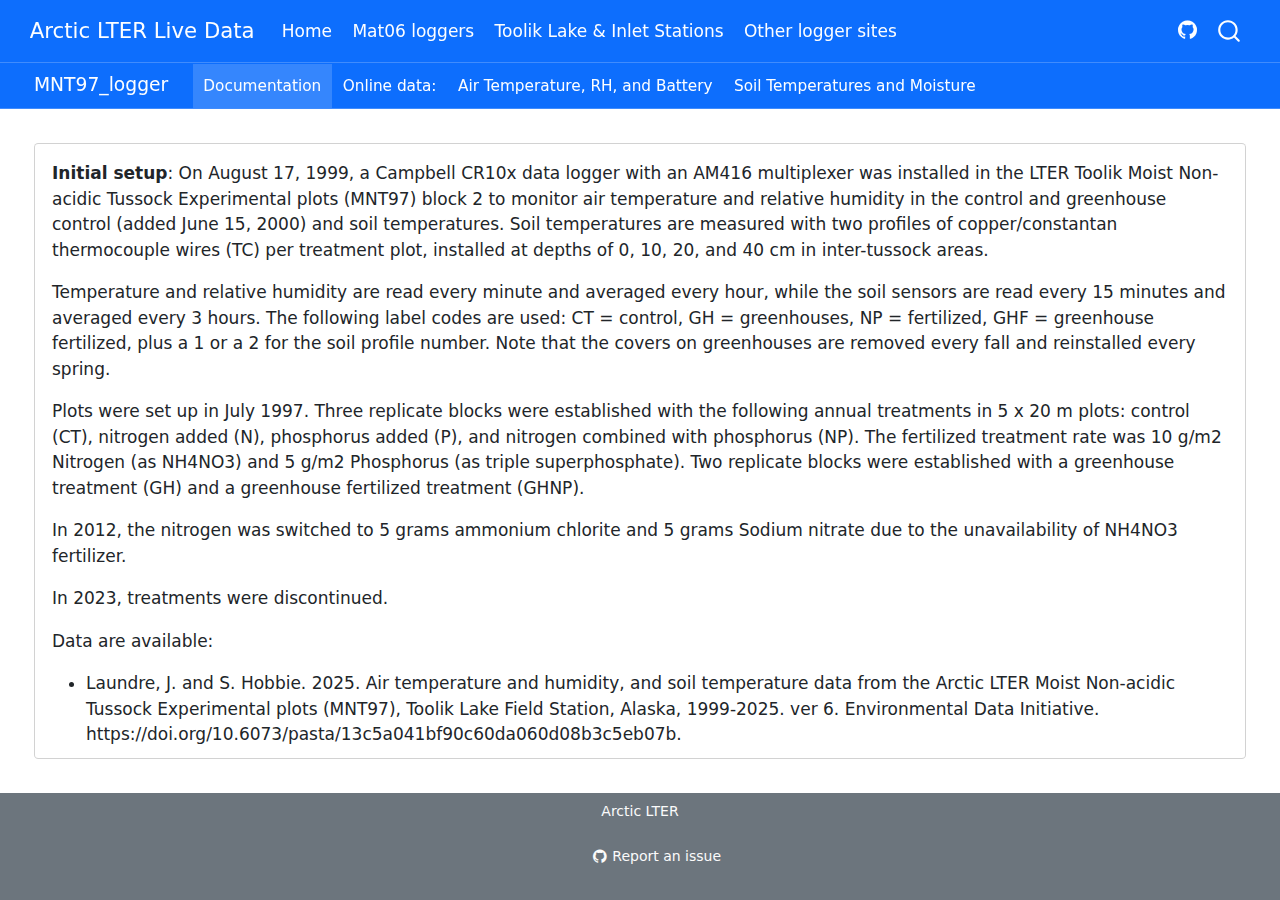
<file: MNT97_logger.html>
<!DOCTYPE html>
<html xmlns="http://www.w3.org/1999/xhtml" lang="en" xml:lang="en"><head>

<meta charset="utf-8">
<meta name="generator" content="quarto-1.9.37">

<meta name="viewport" content="width=device-width, initial-scale=1.0, user-scalable=yes">


<title>MNT97_logger – Arctic LTER Live Data</title>
<style>
/* Default styles provided by pandoc.
** See https://pandoc.org/MANUAL.html#variables-for-html for config info.
*/
code{white-space: pre-wrap;}
span.smallcaps{font-variant: small-caps;}
div.columns{display: flex; gap: min(4vw, 1.5em);}
div.column{flex: auto; overflow-x: auto;}
div.hanging-indent{margin-left: 1.5em; text-indent: -1.5em;}
ul.task-list{list-style: none;}
ul.task-list li input[type="checkbox"] {
  width: 0.8em;
  margin: 0 0.8em 0.2em -1em; /* quarto-specific, see https://github.com/quarto-dev/quarto-cli/issues/4556 */ 
  vertical-align: middle;
}
</style>


<script src="site_libs/quarto-nav/quarto-nav.js"></script>
<script src="site_libs/quarto-nav/headroom.min.js"></script>
<script src="site_libs/clipboard/clipboard.min.js"></script>
<script src="site_libs/quarto-search/autocomplete.umd.js"></script>
<script src="site_libs/quarto-search/fuse.min.js"></script>
<script src="site_libs/quarto-search/quarto-search.js"></script>
<meta name="quarto:offset" content="./">
<script src="site_libs/quarto-html/quarto.js" type="module"></script>
<script src="site_libs/quarto-html/tabsets/tabsets.js" type="module"></script>
<script src="site_libs/quarto-html/popper.min.js"></script>
<script src="site_libs/quarto-html/tippy.umd.min.js"></script>
<script src="site_libs/quarto-html/anchor.min.js"></script>
<link href="site_libs/quarto-html/tippy.css" rel="stylesheet">
<link href="site_libs/quarto-html/quarto-syntax-highlighting-7f8f88aac4f3542376d5c11b86a4c14d.css" rel="stylesheet" class="quarto-color-scheme" id="quarto-text-highlighting-styles">
<link href="site_libs/quarto-html/quarto-syntax-highlighting-dark-d0ae9245876894da5ac7e18953ecc5cc.css" rel="stylesheet" class="quarto-color-scheme quarto-color-alternate" id="quarto-text-highlighting-styles">
<link href="site_libs/quarto-html/quarto-syntax-highlighting-7f8f88aac4f3542376d5c11b86a4c14d.css" rel="stylesheet" class="quarto-color-scheme-extra" id="quarto-text-highlighting-styles">
<script src="site_libs/bootstrap/bootstrap.min.js"></script>
<link href="site_libs/bootstrap/bootstrap-icons.css" rel="stylesheet">
<link href="site_libs/bootstrap/bootstrap-3721641a3a90362bb9a60e92590b990d.min.css" rel="stylesheet" append-hash="true" class="quarto-color-scheme" id="quarto-bootstrap" data-mode="light">
<link href="site_libs/bootstrap/bootstrap-dark-3721641a3a90362bb9a60e92590b990d.min.css" rel="stylesheet" append-hash="true" class="quarto-color-scheme quarto-color-alternate" id="quarto-bootstrap" data-mode="light">
<link href="site_libs/bootstrap/bootstrap-3721641a3a90362bb9a60e92590b990d.min.css" rel="stylesheet" append-hash="true" class="quarto-color-scheme-extra" id="quarto-bootstrap" data-mode="light">
<script src="site_libs/quarto-dashboard/quarto-dashboard.js"></script>
<script src="site_libs/quarto-dashboard/stickythead.js"></script>



<script src="site_libs/quarto-dashboard/web-components.js" type="module"></script>
<script src="site_libs/quarto-dashboard/components.js"></script>

<script id="quarto-search-options" type="application/json">{
  "location": "navbar",
  "copy-button": false,
  "collapse-after": 3,
  "panel-placement": "end",
  "type": "overlay",
  "limit": 50,
  "keyboard-shortcut": [
    "f",
    "/",
    "s"
  ],
  "show-item-context": false,
  "language": {
    "search-no-results-text": "No results",
    "search-matching-documents-text": "matching documents",
    "search-copy-link-title": "Copy link to search",
    "search-hide-matches-text": "Hide additional matches",
    "search-more-match-text": "more match in this document",
    "search-more-matches-text": "more matches in this document",
    "search-clear-button-title": "Clear",
    "search-text-placeholder": "",
    "search-detached-cancel-button-title": "Cancel",
    "search-submit-button-title": "Submit",
    "search-label": "Search"
  }
}</script>


</head>

<body class="quarto-dashboard nav-fixed dashboard-fill fullcontent quarto-light">


<div id="quarto-search-results"></div>
  <header id="quarto-header" class="headroom fixed-top">
    <nav class="navbar navbar-expand-lg " data-bs-theme="dark">
      <div class="navbar-container container-fluid">
      <div class="navbar-brand-container mx-auto">
    <a class="navbar-brand" href="./index.html">
    <span class="navbar-title">Arctic LTER Live Data</span>
    </a>
  </div>
            <div id="quarto-search" class="" title="Search"></div>
          <button class="navbar-toggler" type="button" data-bs-toggle="collapse" data-bs-target="#navbarCollapse" aria-controls="navbarCollapse" role="menu" aria-expanded="false" aria-label="Toggle navigation" onclick="if (window.quartoToggleHeadroom) { window.quartoToggleHeadroom(); }">
  <span class="navbar-toggler-icon"></span>
</button>
          <div class="collapse navbar-collapse" id="navbarCollapse">
            <ul class="navbar-nav navbar-nav-scroll me-auto">
  <li class="nav-item">
    <a class="nav-link" href="./index.html"> 
<span class="menu-text">Home</span></a>
  </li>  
  <li class="nav-item">
    <a class="nav-link" href="./mat06_loggers.html"> 
<span class="menu-text">Mat06 loggers</span></a>
  </li>  
  <li class="nav-item">
    <a class="nav-link" href="./Toolik_lake_inlet.html"> 
<span class="menu-text">Toolik Lake &amp; Inlet Stations</span></a>
  </li>  
  <li class="nav-item">
    <a class="nav-link" href="./other_loggers.html"> 
<span class="menu-text">Other logger sites</span></a>
  </li>  
</ul>
            <ul class="navbar-nav navbar-nav-scroll ms-auto">
  <li class="nav-item compact">
    <a class="nav-link" href="https://github.com/ARC-LTER/live_data"> <i class="bi bi-github" role="img">
</i> 
<span class="menu-text"></span></a>
  </li>  
</ul>
          </div> <!-- /navcollapse -->
            <div class="quarto-navbar-tools">
</div>
      </div> <!-- /container-fluid -->
    </nav>
<header id="quarto-dashboard-header">
<nav class="navbar navbar-expand-md slim" data-bs-theme="dark">
  <div class="navbar-container container-fluid">
    <button class="navbar-toggler" type="button" data-bs-toggle="collapse" data-bs-target="#dashboard-collapse" aria-controls="dashboard-collapse" aria-expanded="false" aria-label="Toggle navigation">
      <span class="navbar-toggler-icon"></span>
    </button>    


    <div class="navbar-brand-container">


      <div class="navbar-title">
        <div class="navbar-title-text"><a href="#">MNT97_logger</a></div>
        
        
      </div>
    </div>
<div id="dashboard-collapse" class="navbar-collapse collapse"><ul class="navbar-nav navbar-nav-scroll me-auto" role="tablist"><li class="nav-item" role="presentation"><a id="tab-documentation" class="nav-link active" data-bs-toggle="tab" role="tab" data-bs-target="#documentation" data-scrolling="false" href="#documentation" aria-controls="documentation" aria-selected="true"><span class="nav-link-text">Documentation</span></a></li><li class="nav-item" role="presentation"><a id="tab-online-data" class="nav-link" data-bs-toggle="tab" role="tab" data-bs-target="#online-data" data-scrolling="false" href="#online-data" aria-controls="online-data" aria-selected="false"><span class="nav-link-text">Online data:</span></a></li><li class="nav-item" role="presentation"><a id="tab-air-temperature-rh-and-battery" class="nav-link" data-bs-toggle="tab" role="tab" data-bs-target="#air-temperature-rh-and-battery" data-scrolling="false" href="#air-temperature-rh-and-battery" aria-controls="air-temperature-rh-and-battery" aria-selected="false"><span class="nav-link-text">Air Temperature, RH, and Battery</span></a></li><li class="nav-item" role="presentation"><a id="tab-soil-temperatures-and-moisture" class="nav-link" data-bs-toggle="tab" role="tab" data-bs-target="#soil-temperatures-and-moisture" data-scrolling="false" href="#soil-temperatures-and-moisture" aria-controls="soil-temperatures-and-moisture" aria-selected="false"><span class="nav-link-text">Soil Temperatures and Moisture</span></a></li></ul></div></div>
</nav>
</header></header>
<!-- content -->
<div id="quarto-content" class="quarto-container page-layout-custom page-navbar quarto-dashboard-content bslib-gap-spacing html-fill-container bslib-page-fill quarto-dashboard-pages">
<!-- sidebar -->
<!-- margin-sidebar -->
<!-- main -->

<div class="bslib-grid-item html-fill-item tab-content bslib-grid" data-layout="fill" style="display: grid; grid-template-rows: minmax(3em, 1fr); grid-auto-columns: minmax(0, 1fr);">
<div id="documentation" class="dashboard-page tab-pane show active html-fill-item html-fill-container" data-orientation="rows" aria-labelledby="tab-documentation">
<div class="html-fill-item html-fill-container bslib-grid" style="display: grid; grid-template-rows: minmax(3em, 1fr); grid-auto-columns: minmax(0, 1fr);">
<div class="card html-fill-item html-fill-container bslib-card" data-bslib-card-init="" data-require-bs-caller="card()" data-full-screen="false">
<div class="card-body html-fill-item html-fill-container">
<p><strong>Initial setup</strong>: On August 17, 1999, a Campbell CR10x data logger with an AM416 multiplexer was installed in the LTER Toolik Moist Non-acidic Tussock Experimental plots (MNT97) block 2 to monitor air temperature and relative humidity in the control and greenhouse control (added June 15, 2000) and soil temperatures. Soil temperatures are measured with two profiles of copper/constantan thermocouple wires (TC) per treatment plot, installed at depths of 0, 10, 20, and 40 cm in inter-tussock areas.</p>
<p>Temperature and relative humidity are read every minute and averaged every hour, while the soil sensors are read every 15 minutes and averaged every 3 hours. The following label codes are used: CT = control, GH = greenhouses, NP = fertilized, GHF = greenhouse fertilized, plus a 1 or a 2 for the soil profile number. Note that the covers on greenhouses are removed every fall and reinstalled every spring.</p>
<p>Plots were set up in July 1997. Three replicate blocks were established with the following annual treatments in 5 x 20 m plots: control (CT), nitrogen added (N), phosphorus added (P), and nitrogen combined with phosphorus (NP). The fertilized treatment rate was 10 g/m2 Nitrogen (as NH4NO3) and 5 g/m2 Phosphorus (as triple superphosphate). Two replicate blocks were established with a greenhouse treatment (GH) and a greenhouse fertilized treatment (GHNP).</p>
<p>In 2012, the nitrogen was switched to 5 grams ammonium chlorite and 5 grams Sodium nitrate due to the unavailability of NH4NO3 fertilizer.</p>
<p>In 2023, treatments were discontinued.</p>
<p>Data are available:</p>
<ul>
<li>Laundre, J. and S. Hobbie. 2025. Air temperature and humidity, and soil temperature data from the Arctic LTER Moist Non-acidic Tussock Experimental plots (MNT97), Toolik Lake Field Station, Alaska, 1999-2025. ver 6. Environmental Data Initiative. https://doi.org/10.6073/pasta/13c5a041bf90c60da060d08b3c5eb07b.</li>
</ul>
<p><strong>Sensor Description</strong>:</p>
<ul>
<li><p>RELATIVE HUMIDITY/TEMPERATURE: Campbell Scientific, CS500 Temperature and Relative Humidity Probe. Uses PRT for temperature measurement; capacitive RH chip for RH. Accuracy is ±3% over 10-90% RH; ±6% over 90-100% RH. Manufactured by Vaisala, Inc.</p></li>
<li><p>THERMOCOUPLES: Omega Engineering, Copper-Constantan wire. Range -200 to 350 °C. Limits of error: Standard wire 1.0°C or 0.75% above 0°C and 1.0°C or 1.5% below 0°C. Special wire 0.5°C or 0.4%.</p></li>
</ul>
<strong>List of manufacturers and suppliers.</strong>
<p>Campbell Scientific, Inc.&nbsp;81 W. 1800 N. Logan, Utah 84321-1784 (435)750-1739<br>
Omega Engineering, Inc.&nbsp;P.O. Box 4047, Stamford, CT 06907-0047 (800)826-6342</p>
<p><strong>Initial setup</strong>: On August 17, 1999, a Campbell CR10x data logger with an AM416 multiplexer was installed in the LTER Toolik Moist Non-acidic Tussock Experimental plots (MNT97) block 2 to monitor air temperature and relative humidity in the control and greenhouse control (added June 15, 2000) and soil temperatures. Soil temperatures are measured with two profiles of copper/constantan thermocouple wires (TC) per treatment plot, installed at depths of 0, 10, 20, and 40 cm in inter-tussock areas.</p>
<p>Temperature and relative humidity are read every minute and averaged every hour, while the soil sensors are read every 15 minutes and averaged every 3 hours. The following label codes are used: CT = control, GH = greenhouses, NP = fertilized, GHF = greenhouse fertilized, plus a 1 or a 2 for the soil profile number. Note that the covers on greenhouses are removed every fall and reinstalled every spring.</p>
<p><strong>Sensor Description</strong>:</p>
<ul>
<li><p>RELATIVE HUMIDITY/TEMPERATURE: Campbell Scientific, CS500 Temperature and Relative Humidity Probe. Uses PRT for temperature measurement; capacitive RH chip for RH. Accuracy is ±3% over 10-90% RH; ±6% over 90-100% RH. Manufactured by Vaisala, Inc.</p></li>
<li><p>THERMOCOUPLES: Omega Engineering, Copper-Constantan wire. Range -200 to 350 °C. Limits of error: Standard wire 1.0°C or 0.75% above 0°C and 1.0°C or 1.5% below 0°C. Special wire 0.5°C or 0.4%.</p></li>
</ul>
<strong>List of manufacturers and suppliers.</strong>
<p>Campbell Scientific, Inc.&nbsp;81 W. 1800 N. Logan, Utah 84321-1784 (435)750-1739<br>
Omega Engineering, Inc.&nbsp;P.O. Box 4047, Stamford, CT 06907-0047 (800)826-6342</p>
<strong>Log of Changes</strong>
<p>2004-06-04 Replaced CT Temperature RH probe.<br>
2005-06-12 Soil TC probe check. CT-E up 4 cm, NP w up 3 cm, GH e p 15 cm, GHW up 9 cm, others OK.<br>
2005-08-05 Soil TC probe check. CT E up 8*, CT W up 3, NP E up 5 cm, NP E up 5, GH N up 6*, GHS up 5, GHF E up 13*, GHF W up 13*. * Reset to correct depth. Instead of a fiberglass pole, I used a plastic flag stake to put TCs at the correct depths.<br>
2006-06-10 Battery wire corroded. Data lost. Cleaned and repaired the wire. Repaired the NP TC wire where an animal chewed it. Reset the time since it was off by 30 minutes.<br>
2006-08-15 Soil TC check. NP up 3 to 5 cm, CT1 up 2 cm; reset, GH up 2 cm, GHNP_40 cm up 5 to 7 cm, GHNP all others on flag stakes are OK.<br>
2007-04-28 Downloaded the storage module. Wires were chewed, and the logger lost power. Restored connection, but greenhouse Temp/RH still not working.<br>
2007-10-19 Added a subroutine to use the Steinhart-Hart equation for reference temperature.<br>
2008-06-08 Fixed GH Temp/RH sensor.<br>
2009-06-11 Battery problem. The logger was only powered when the solar panel was providing power. Greenhouse temperature was -40; not sure why. Maybe start of Sic Sic nest in the battery box. Sic Sic made a nest in the battery box and chewed lots of wires.<br>
2009-08-11 Repaired battery wire.<br>
2009-08-13 Looks like the GH temp/RH went out<br>
2011-08-07 GH Temp/RH were reinstalled<br>
2011-10-06 Took out the hour on the final storage for daily.<br>
2012-08-16 Soil TC check GH on flag up 2 to 10 cm<br>
2014-08-10 Added radio control since switched the radio to a Freeway FGR115 serial number 9178094. Added program signature and reference temperatures -both subroutine and P11 values<br>
</p>
<div class="h5">
Current

Tables
</div>
<div class="h6">
Hourly

table
</div>
<table class="caption-top table">
<colgroup>
<col style="width: 33%">
<col style="width: 33%">
<col style="width: 33%">
</colgroup>
<thead>
<tr class="header">
<th>Variable</th>
<th>Definition</th>
<th>Units</th>
</tr>
</thead>
<tbody>
<tr class="odd">
<td>timestamp</td>
<td>Date and Time - Alaska standard time 2400 format</td>
<td>YYYY-MM-DD hh:mm</td>
</tr>
<tr class="even">
<td>ct_air_temp</td>
<td>Control temperature at 3 meters</td>
<td>celsius</td>
</tr>
<tr class="odd">
<td>gh_air_temp</td>
<td>Control Greenhouse temperature</td>
<td>celsius</td>
</tr>
<tr class="even">
<td>ct_rh</td>
<td>Control Relative Humidity at 3 meters %</td>
<td>percent</td>
</tr>
<tr class="odd">
<td>gh_rh</td>
<td>Control Greenhouse Relative Humidity</td>
<td>percent</td>
</tr>
<tr class="even">
<td>vapor_pres_3m</td>
<td>Vapor pressure for Control temperature/relative humidity at 3 meters. <br>Formula:<br>If Air Temp &gt; 0 then (GH RH/100) * 6.1121 * exp(17.368 * GH Air Temp(238.88 + GH Air Temp)) <br>If Air Temp &lt; 0 then (GH RH/100) * 6.1121 * exp(17.966 * GH Air Temp/(238.88 + GH Air Temp)) (Buck 1981).</td>
<td>millibar</td>
</tr>
<tr class="odd">
<td>comments</td>
<td>Comments about individual datum points.</td>
<td>text</td>
</tr>
</tbody>
</table>
<div class="h6">
<strong>Three-hour table</strong>
</div>
<table class="caption-top table">
<colgroup>
<col style="width: 33%">
<col style="width: 33%">
<col style="width: 33%">
</colgroup>
<thead>
<tr class="header">
<th><strong>Variable</strong></th>
<th><strong>Definition</strong></th>
<th><strong>Units</strong></th>
</tr>
</thead>
<tbody>
<tr class="odd">
<td>timestamp</td>
<td>Date and time of data collection. Sensors are read every 15 minitues and averaged every 3 hours.</td>
<td>YYYY-MM-DD hh:mm</td>
</tr>
<tr class="even">
<td>np1_sur</td>
<td>Profile 1 NP soil temperature in the moss layer at about 1-2 cm depth. Depth will vary with time as the moss and litter grow or accumulate.</td>
<td>celsius</td>
</tr>
<tr class="odd">
<td>np1_1</td>
<td>Profile 1 NP soil temperature at approximately 10 cm +- 3 cm. Depth varies with frost heaving. Periodically checked and reset to 10 cm.</td>
<td>celsius</td>
</tr>
<tr class="even">
<td>np1_2</td>
<td>Profile 1 NP soil temperature at approximately 20 cm +- 3 cm. Depth varies with frost heaving. Periodically checked and reset to 20 cm.</td>
<td>celsius</td>
</tr>
<tr class="odd">
<td>np1_3</td>
<td>Profile 1 NP soil temperature at approximately 40 cm +- 3 cm. Depth varies with frost heaving. Periodically checked and reset to 40 cm.</td>
<td>celsius</td>
</tr>
<tr class="even">
<td>np2_sur</td>
<td>Profile 2 NP soil temperature in the moss layer at about 1-2 cm depth. Depth will vary with time as the moss and litter grow or accumulate.</td>
<td>celsius</td>
</tr>
<tr class="odd">
<td>np2_1</td>
<td>Profile 2 NP soil temperature at approximately 10 cm +- 3 cm. Depth varies with frost heaving. Periodically checked and reset to 10 cm.</td>
<td>celsius</td>
</tr>
<tr class="even">
<td>np2_2</td>
<td>Profile 2 NP soil temperature at approximately 20 cm +- 3 cm. Depth varies with frost heaving. Periodically checked and reset to 20 cm.</td>
<td>celsius</td>
</tr>
<tr class="odd">
<td>np2_3</td>
<td>Profile 2 NP soil temperature at approximately 40 cm +- 3 cm. Depth varies with frost heaving. Periodically checked and reset to 40 cm.</td>
<td>celsius</td>
</tr>
<tr class="even">
<td>ct1_sur</td>
<td>Profile 1 Control soil temperature in the moss layer at about 1-2 cm depth. Depth will vary with time as the moss and litter grow or accumulate.</td>
<td>celsius</td>
</tr>
<tr class="odd">
<td>ct1_1</td>
<td>Profile 1 Control soil temperature at approximately 10 cm +- 3 cm. Depth varies with frost heaving. Periodically checked and reset to 10 cm.</td>
<td>celsius</td>
</tr>
<tr class="even">
<td>ct1_2</td>
<td>Profile 1 Control soil temperature at approximately 20 cm +- 3 cm. Depth varies with frost heaving. Periodically checked and reset to 20 cm.</td>
<td>celsius</td>
</tr>
<tr class="odd">
<td>ct1_3</td>
<td>Profile 1 Control soil temperature at approximately 40 cm +- 3 cm. Depth varies with frost heaving. Periodically checked and reset to 40 cm.</td>
<td>celsius</td>
</tr>
<tr class="even">
<td>ct2_sur</td>
<td>Profile 2 Control soil temperature in the moss layer at about 1-2 cm depth. Depth will vary with time as the moss and litter grow or accumulate.</td>
<td>celsius</td>
</tr>
<tr class="odd">
<td>ct2_1</td>
<td>Profile 2 Control soil temperature at approximately 10 cm +- 3 cm. Depth varies with frost heaving. Periodically checked and reset to 10 cm.</td>
<td>celsius</td>
</tr>
<tr class="even">
<td>ct2_2</td>
<td>Profile 2 Control soil temperature at approximately 20 cm +- 3 cm. Depth varies with frost heaving. Periodically checked and reset to 20 cm.</td>
<td>celsius</td>
</tr>
<tr class="odd">
<td>ct2_3</td>
<td>Profile 2 Control soil temperature at approximately 40 cm +- 3 cm. Depth varies with frost heaving. Periodically checked and reset to 40 cm.</td>
<td>celsius</td>
</tr>
<tr class="even">
<td>gh1_sur</td>
<td>Profile 1 Greenhouse soil temperature in the moss layer at about 1-2 cm depth. Depth will vary with time as the moss and litter grow or accumulate.</td>
<td>celsius</td>
</tr>
<tr class="odd">
<td>gh1_1</td>
<td>Profile 1 Greenhouse soil temperature at approximately 10 cm +- 3 cm. Depth varies with frost heaving. Periodically checked and reset to 10 cm.</td>
<td>celsius</td>
</tr>
<tr class="even">
<td>gh1_2</td>
<td>Profile 1 Greenhouse soil temperature at approximately 20 cm +- 3 cm. Depth varies with frost heaving. Periodically checked and reset to 20 cm.</td>
<td>celsius</td>
</tr>
<tr class="odd">
<td>gh1_3</td>
<td>Profile 1 Greenhouse soil temperature at approximately 40 cm +- 3 cm. Depth varies with frost heaving. Periodically checked and reset to 40 cm.</td>
<td>celsius</td>
</tr>
<tr class="even">
<td>gh2_sur</td>
<td>Profile 2 Greenhouse soil temperature in the moss layer at about 1-2 cm depth. Depth will vary with time as the moss and litter grow or accumulate.</td>
<td>celsius</td>
</tr>
<tr class="odd">
<td>gh2_1</td>
<td>Profile 2 Greenhouse soil temperature at approximately 10 cm +- 3 cm. Depth varies with frost heaving. Periodically checked and reset to 10 cm.</td>
<td>celsius</td>
</tr>
<tr class="even">
<td>gh2_2</td>
<td>Profile 2 Greenhouse soil temperature at approximately 20 cm +- 3 cm. Depth varies with frost heaving. Periodically checked and reset to 20 cm.</td>
<td>celsius</td>
</tr>
<tr class="odd">
<td>gh2_3</td>
<td>Profile 2 Greenhouse soil temperature at approximately 40 cm +- 3 cm. Depth varies with frost heaving. Periodically checked and reset to 40 cm.</td>
<td>celsius</td>
</tr>
<tr class="even">
<td>ghf1_sur</td>
<td>Profile 1 Greenhouse NP soil temperature in the moss layer at about 1-2 cm depth. Depth will vary with time as the moss and litter grow or accumulate.</td>
<td>celsius</td>
</tr>
<tr class="odd">
<td>ghf1_1</td>
<td>Profile 1 Greenhouse NP soil temperature at approximately 10 cm +- 3 cm. Depth varies with frost heaving. Periodically checked and reset to 10 cm.</td>
<td>celsius</td>
</tr>
<tr class="even">
<td>ghf1_2</td>
<td>Profile 1 Greenhouse NP soil temperature at approximately 20 cm +- 3 cm. Depth varies with frost heaving. Periodically checked and reset to 20 cm.</td>
<td>celsius</td>
</tr>
<tr class="odd">
<td>ghf1_3</td>
<td>Profile 1 Greenhouse NP soil temperature at approximately 40 cm +- 3 cm. Depth varies with frost heaving. Periodically checked and reset to 40 cm.</td>
<td>celsius</td>
</tr>
<tr class="even">
<td>ghf2_sur</td>
<td>Profile 2 Greenhouse NP soil temperature in the moss layer at about 1-2 cm depth. Depth will vary with time as the moss and litter grow or accumulate.</td>
<td>celsius</td>
</tr>
<tr class="odd">
<td>ghf2_1</td>
<td>Profile 2 Greenhouse NP soil temperature at approximately 10 cm +- 3 cm. Depth varies with frost heaving. Periodically checked and reset to 10 cm.</td>
<td>celsius</td>
</tr>
<tr class="even">
<td>ghf2_2</td>
<td>Profile 2 Greenhouse NP soil temperature at approximately 20 cm +- 3 cm. Depth varies with frost heaving. Periodically checked and reset to 20 cm.</td>
<td>celsius</td>
</tr>
<tr class="odd">
<td>ghf2_3</td>
<td>Profile 2 Greenhouse NP soil temperature at approximately 40 cm +- 3 cm. Depth varies with frost heaving. Periodically checked and reset to 40 cm.</td>
<td>celsius</td>
</tr>
<tr class="even">
<td>battery</td>
<td>Logger battery voltage</td>
<td>volt</td>
</tr>
<tr class="odd">
<td>comments</td>
<td>Comments about individual data points.</td>
<td>text</td>
</tr>
</tbody>
</table>
<div class="h4">
Wiring

Diagram
</div>
<p>CR10x program with wiring notes <a href="other_sites/wiring_files/MNT97_2014NACID_10AUG14_.pdf" target="_blank">PDF</a></p>
</div>
<bslib-tooltip placement="auto" bsoptions="[]" data-require-bs-version="5" data-require-bs-caller="tooltip()">
    <template>Expand</template>
    <span class="bslib-full-screen-enter badge rounded-pill">
        <svg xmlns="http://www.w3.org/2000/svg" viewbox="0 0 24 24" style="height:1em;width:1em;" aria-hidden="true" role="img"><path d="M20 5C20 4.4 19.6 4 19 4H13C12.4 4 12 3.6 12 3C12 2.4 12.4 2 13 2H21C21.6 2 22 2.4 22 3V11C22 11.6 21.6 12 21 12C20.4 12 20 11.6 20 11V5ZM4 19C4 19.6 4.4 20 5 20H11C11.6 20 12 20.4 12 21C12 21.6 11.6 22 11 22H3C2.4 22 2 21.6 2 21V13C2 12.4 2.4 12 3 12C3.6 12 4 12.4 4 13V19Z"></path></svg>
    </span>
</bslib-tooltip><script data-bslib-card-init="">bslib.Card.initializeAllCards();</script></div>
</div>
</div>
<div id="online-data" class="dashboard-page tab-pane grid-skip html-fill-item html-fill-container" data-orientation="rows" aria-labelledby="tab-online-data">
<div class="html-fill-item html-fill-container bslib-grid" style="display: grid; grid-template-rows: minmax(3em, max-content); grid-auto-columns: minmax(0, 1fr);">
<div class="card html-fill-item html-fill-container bslib-card" data-fill="false" data-bslib-card-init="" data-require-bs-caller="card()" data-full-screen="false">
<div class="card-body html-fill-item html-fill-container">
<a href="https://doi.org/10.6073/pasta/13c5a041bf90c60da060d08b3c5eb07b" class="uri">https://doi.org/10.6073/pasta/13c5a041bf90c60da060d08b3c5eb07b</a>
</div>
<bslib-tooltip placement="auto" bsoptions="[]" data-require-bs-version="5" data-require-bs-caller="tooltip()">
    <template>Expand</template>
    <span class="bslib-full-screen-enter badge rounded-pill">
        <svg xmlns="http://www.w3.org/2000/svg" viewbox="0 0 24 24" style="height:1em;width:1em;" aria-hidden="true" role="img"><path d="M20 5C20 4.4 19.6 4 19 4H13C12.4 4 12 3.6 12 3C12 2.4 12.4 2 13 2H21C21.6 2 22 2.4 22 3V11C22 11.6 21.6 12 21 12C20.4 12 20 11.6 20 11V5ZM4 19C4 19.6 4.4 20 5 20H11C11.6 20 12 20.4 12 21C12 21.6 11.6 22 11 22H3C2.4 22 2 21.6 2 21V13C2 12.4 2.4 12 3 12C3.6 12 4 12.4 4 13V19Z"></path></svg>
    </span>
</bslib-tooltip><script data-bslib-card-init="">bslib.Card.initializeAllCards();</script></div>
</div>
</div>
<div id="air-temperature-rh-and-battery" class="dashboard-page tab-pane grid-skip html-fill-item html-fill-container" data-orientation="rows" aria-labelledby="tab-air-temperature-rh-and-battery">
<div class="html-fill-item html-fill-container bslib-grid" style="display: grid; grid-template-rows: minmax(3em, max-content); grid-auto-columns: minmax(0, 1fr);">
<div class="card html-fill-item html-fill-container bslib-card" data-fill="false" data-bslib-card-init="" data-require-bs-caller="card()" data-full-screen="false">
<div class="card-body html-fill-item html-fill-container">
<p><strong>Note:</strong> <u><strong>These data are provisional and have not been error-checked.</strong></u> The weather station’s time is set to Alaska Standard Time and is not adjusted for Daylight Saving Time. Data are hourly or half-hourly averages. <embed src="other_sites/MNT97met.html" style="width:100.0%" height="800"></p>
</div>
<bslib-tooltip placement="auto" bsoptions="[]" data-require-bs-version="5" data-require-bs-caller="tooltip()">
    <template>Expand</template>
    <span class="bslib-full-screen-enter badge rounded-pill">
        <svg xmlns="http://www.w3.org/2000/svg" viewbox="0 0 24 24" style="height:1em;width:1em;" aria-hidden="true" role="img"><path d="M20 5C20 4.4 19.6 4 19 4H13C12.4 4 12 3.6 12 3C12 2.4 12.4 2 13 2H21C21.6 2 22 2.4 22 3V11C22 11.6 21.6 12 21 12C20.4 12 20 11.6 20 11V5ZM4 19C4 19.6 4.4 20 5 20H11C11.6 20 12 20.4 12 21C12 21.6 11.6 22 11 22H3C2.4 22 2 21.6 2 21V13C2 12.4 2.4 12 3 12C3.6 12 4 12.4 4 13V19Z"></path></svg>
    </span>
</bslib-tooltip><script data-bslib-card-init="">bslib.Card.initializeAllCards();</script></div>
</div>
</div>
<div id="soil-temperatures-and-moisture" class="dashboard-page tab-pane grid-skip html-fill-item html-fill-container" data-orientation="rows" aria-labelledby="tab-soil-temperatures-and-moisture">
<div class="html-fill-item html-fill-container bslib-grid" style="display: grid; grid-template-rows: minmax(3em, max-content); grid-auto-columns: minmax(0, 1fr);">
<div class="card html-fill-item html-fill-container bslib-card" data-fill="false" data-bslib-card-init="" data-require-bs-caller="card()" data-full-screen="false">
<div class="card-body html-fill-item html-fill-container">
<p><strong>Note:</strong> <u><strong>These data are provisional and have not been error-checked.</strong></u> The weather station’s time is set to Alaska Standard Time and is not adjusted for Daylight Saving Time. Data are three hourly or averages. <embed src="other_sites/MNT97soil.html" style="width:100.0%" height="800"></p>
</div>
<bslib-tooltip placement="auto" bsoptions="[]" data-require-bs-version="5" data-require-bs-caller="tooltip()">
    <template>Expand</template>
    <span class="bslib-full-screen-enter badge rounded-pill">
        <svg xmlns="http://www.w3.org/2000/svg" viewbox="0 0 24 24" style="height:1em;width:1em;" aria-hidden="true" role="img"><path d="M20 5C20 4.4 19.6 4 19 4H13C12.4 4 12 3.6 12 3C12 2.4 12.4 2 13 2H21C21.6 2 22 2.4 22 3V11C22 11.6 21.6 12 21 12C20.4 12 20 11.6 20 11V5ZM4 19C4 19.6 4.4 20 5 20H11C11.6 20 12 20.4 12 21C12 21.6 11.6 22 11 22H3C2.4 22 2 21.6 2 21V13C2 12.4 2.4 12 3 12C3.6 12 4 12.4 4 13V19Z"></path></svg>
    </span>
</bslib-tooltip><script data-bslib-card-init="">bslib.Card.initializeAllCards();</script></div>


<div id="3ade8a4a-fb1d-4a6c-8409-ac45482d5fc9" class="hidden html-fill-item html-fill-container">

</div>
</div>
</div>
</div>


<script id="quarto-html-after-body" type="application/javascript">
  window.document.addEventListener("DOMContentLoaded", function (event) {
    const icon = "";
    const anchorJS = new window.AnchorJS();
    anchorJS.options = {
      placement: 'right',
      icon: icon
    };
    anchorJS.add('.anchored');
    const isCodeAnnotation = (el) => {
      for (const clz of el.classList) {
        if (clz.startsWith('code-annotation-')) {                     
          return true;
        }
      }
      return false;
    }
    const onCopySuccess = function(e) {
      // button target
      const button = e.trigger;
      // don't keep focus
      button.blur();
      // flash "checked"
      button.classList.add('code-copy-button-checked');
      var currentTitle = button.getAttribute("title");
      button.setAttribute("title", "Copied!");
      let tooltip;
      if (window.bootstrap) {
        button.setAttribute("data-bs-toggle", "tooltip");
        button.setAttribute("data-bs-placement", "left");
        button.setAttribute("data-bs-title", "Copied!");
        tooltip = new bootstrap.Tooltip(button, 
          { trigger: "manual", 
            customClass: "code-copy-button-tooltip",
            offset: [0, -8]});
        tooltip.show();    
      }
      setTimeout(function() {
        if (tooltip) {
          tooltip.hide();
          button.removeAttribute("data-bs-title");
          button.removeAttribute("data-bs-toggle");
          button.removeAttribute("data-bs-placement");
        }
        button.setAttribute("title", currentTitle);
        button.classList.remove('code-copy-button-checked');
      }, 1000);
      // clear code selection
      e.clearSelection();
    }
    const getTextToCopy = function(trigger) {
      const outerScaffold = trigger.parentElement.cloneNode(true);
      const codeEl = outerScaffold.querySelector('code');
      for (const childEl of codeEl.children) {
        if (isCodeAnnotation(childEl)) {
          childEl.remove();
        }
      }
      return codeEl.innerText;
    }
    const clipboard = new window.ClipboardJS('.code-copy-button:not([data-in-quarto-modal])', {
      text: getTextToCopy
    });
    clipboard.on('success', onCopySuccess);
    if (window.document.getElementById('quarto-embedded-source-code-modal')) {
      const clipboardModal = new window.ClipboardJS('.code-copy-button[data-in-quarto-modal]', {
        text: getTextToCopy,
        container: window.document.getElementById('quarto-embedded-source-code-modal')
      });
      clipboardModal.on('success', onCopySuccess);
    }
      var localhostRegex = new RegExp(/^(?:http|https):\/\/localhost\:?[0-9]*\//);
      var mailtoRegex = new RegExp(/^mailto:/);
        var filterRegex = new RegExp("https:\/\/LTER-ARC\.github\.io\/live_data\/");
      var isInternal = (href) => {
          return filterRegex.test(href) || localhostRegex.test(href) || mailtoRegex.test(href);
      }
      // Inspect non-navigation links and adorn them if external
     var links = window.document.querySelectorAll('a[href]:not(.nav-link):not(.navbar-brand):not(.toc-action):not(.sidebar-link):not(.sidebar-item-toggle):not(.pagination-link):not(.no-external):not([aria-hidden]):not(.dropdown-item):not(.quarto-navigation-tool):not(.about-link)');
      for (var i=0; i<links.length; i++) {
        const link = links[i];
        if (!isInternal(link.href)) {
          // undo the damage that might have been done by quarto-nav.js in the case of
          // links that we want to consider external
          if (link.dataset.originalHref !== undefined) {
            link.href = link.dataset.originalHref;
          }
        }
      }
    function tippyHover(el, contentFn, onTriggerFn, onUntriggerFn) {
      const config = {
        allowHTML: true,
        maxWidth: 500,
        delay: 100,
        arrow: false,
        appendTo: function(el) {
            return el.parentElement;
        },
        interactive: true,
        interactiveBorder: 10,
        theme: 'quarto',
        placement: 'bottom-start',
      };
      if (contentFn) {
        config.content = contentFn;
      }
      if (onTriggerFn) {
        config.onTrigger = onTriggerFn;
      }
      if (onUntriggerFn) {
        config.onUntrigger = onUntriggerFn;
      }
      window.tippy(el, config); 
    }
    const noterefs = window.document.querySelectorAll('a[role="doc-noteref"]');
    for (var i=0; i<noterefs.length; i++) {
      const ref = noterefs[i];
      tippyHover(ref, function() {
        // use id or data attribute instead here
        let href = ref.getAttribute('data-footnote-href') || ref.getAttribute('href');
        try { href = new URL(href).hash; } catch {}
        const id = href.replace(/^#\/?/, "");
        const note = window.document.getElementById(id);
        if (note) {
          return note.innerHTML;
        } else {
          return "";
        }
      });
    }
    const xrefs = window.document.querySelectorAll('a.quarto-xref');
    const processXRef = (id, note) => {
      // Strip column container classes
      const stripColumnClz = (el) => {
        el.classList.remove("page-full", "page-columns");
        if (el.children) {
          for (const child of el.children) {
            stripColumnClz(child);
          }
        }
      }
      stripColumnClz(note)
      if (id === null || id.startsWith('sec-')) {
        // Special case sections, only their first couple elements
        const container = document.createElement("div");
        if (note.children && note.children.length > 2) {
          container.appendChild(note.children[0].cloneNode(true));
          for (let i = 1; i < note.children.length; i++) {
            const child = note.children[i];
            if (child.tagName === "P" && child.innerText === "") {
              continue;
            } else {
              container.appendChild(child.cloneNode(true));
              break;
            }
          }
          if (window.Quarto?.typesetMath) {
            window.Quarto.typesetMath(container);
          }
          return container.innerHTML
        } else {
          if (window.Quarto?.typesetMath) {
            window.Quarto.typesetMath(note);
          }
          return note.innerHTML;
        }
      } else {
        // Remove any anchor links if they are present
        const anchorLink = note.querySelector('a.anchorjs-link');
        if (anchorLink) {
          anchorLink.remove();
        }
        if (window.Quarto?.typesetMath) {
          window.Quarto.typesetMath(note);
        }
        if (note.classList.contains("callout")) {
          return note.outerHTML;
        } else {
          return note.innerHTML;
        }
      }
    }
    for (var i=0; i<xrefs.length; i++) {
      const xref = xrefs[i];
      tippyHover(xref, undefined, function(instance) {
        instance.disable();
        let url = xref.getAttribute('href');
        let hash = undefined; 
        if (url.startsWith('#')) {
          hash = url;
        } else {
          try { hash = new URL(url).hash; } catch {}
        }
        if (hash) {
          const id = hash.replace(/^#\/?/, "");
          const note = window.document.getElementById(id);
          if (note !== null) {
            try {
              const html = processXRef(id, note.cloneNode(true));
              instance.setContent(html);
            } finally {
              instance.enable();
              instance.show();
            }
          } else {
            // See if we can fetch this
            fetch(url.split('#')[0])
            .then(res => res.text())
            .then(html => {
              const parser = new DOMParser();
              const htmlDoc = parser.parseFromString(html, "text/html");
              const note = htmlDoc.getElementById(id);
              if (note !== null) {
                const html = processXRef(id, note);
                instance.setContent(html);
              } 
            }).finally(() => {
              instance.enable();
              instance.show();
            });
          }
        } else {
          // See if we can fetch a full url (with no hash to target)
          // This is a special case and we should probably do some content thinning / targeting
          fetch(url)
          .then(res => res.text())
          .then(html => {
            const parser = new DOMParser();
            const htmlDoc = parser.parseFromString(html, "text/html");
            const note = htmlDoc.querySelector('main.content');
            if (note !== null) {
              // This should only happen for chapter cross references
              // (since there is no id in the URL)
              // remove the first header
              if (note.children.length > 0 && note.children[0].tagName === "HEADER") {
                note.children[0].remove();
              }
              const html = processXRef(null, note);
              instance.setContent(html);
            } 
          }).finally(() => {
            instance.enable();
            instance.show();
          });
        }
      }, function(instance) {
      });
    }
        let selectedAnnoteEl;
        const selectorForAnnotation = ( cell, annotation) => {
          let cellAttr = 'data-code-cell="' + cell + '"';
          let lineAttr = 'data-code-annotation="' +  annotation + '"';
          const selector = 'span[' + cellAttr + '][' + lineAttr + ']';
          return selector;
        }
        const selectCodeLines = (annoteEl) => {
          const doc = window.document;
          const targetCell = annoteEl.getAttribute("data-target-cell");
          const targetAnnotation = annoteEl.getAttribute("data-target-annotation");
          const annoteSpan = window.document.querySelector(selectorForAnnotation(targetCell, targetAnnotation));
          const lines = annoteSpan.getAttribute("data-code-lines").split(",");
          const lineIds = lines.map((line) => {
            return targetCell + "-" + line;
          })
          let top = null;
          let height = null;
          let parent = null;
          if (lineIds.length > 0) {
              //compute the position of the single el (top and bottom and make a div)
              const el = window.document.getElementById(lineIds[0]);
              top = el.offsetTop;
              height = el.offsetHeight;
              parent = el.parentElement.parentElement;
            if (lineIds.length > 1) {
              const lastEl = window.document.getElementById(lineIds[lineIds.length - 1]);
              const bottom = lastEl.offsetTop + lastEl.offsetHeight;
              height = bottom - top;
            }
            if (top !== null && height !== null && parent !== null) {
              // cook up a div (if necessary) and position it 
              let div = window.document.getElementById("code-annotation-line-highlight");
              if (div === null) {
                div = window.document.createElement("div");
                div.setAttribute("id", "code-annotation-line-highlight");
                div.style.position = 'absolute';
                parent.appendChild(div);
              }
              div.style.top = top - 2 + "px";
              div.style.height = height + 4 + "px";
              div.style.left = 0;
              let gutterDiv = window.document.getElementById("code-annotation-line-highlight-gutter");
              if (gutterDiv === null) {
                gutterDiv = window.document.createElement("div");
                gutterDiv.setAttribute("id", "code-annotation-line-highlight-gutter");
                gutterDiv.style.position = 'absolute';
                const codeCell = window.document.getElementById(targetCell);
                const gutter = codeCell.querySelector('.code-annotation-gutter');
                gutter.appendChild(gutterDiv);
              }
              gutterDiv.style.top = top - 2 + "px";
              gutterDiv.style.height = height + 4 + "px";
            }
            selectedAnnoteEl = annoteEl;
          }
        };
        const unselectCodeLines = () => {
          const elementsIds = ["code-annotation-line-highlight", "code-annotation-line-highlight-gutter"];
          elementsIds.forEach((elId) => {
            const div = window.document.getElementById(elId);
            if (div) {
              div.remove();
            }
          });
          selectedAnnoteEl = undefined;
        };
          // Handle positioning of the toggle
      window.addEventListener(
        "resize",
        throttle(() => {
          elRect = undefined;
          if (selectedAnnoteEl) {
            selectCodeLines(selectedAnnoteEl);
          }
        }, 10)
      );
      function throttle(fn, ms) {
      let throttle = false;
      let timer;
        return (...args) => {
          if(!throttle) { // first call gets through
              fn.apply(this, args);
              throttle = true;
          } else { // all the others get throttled
              if(timer) clearTimeout(timer); // cancel #2
              timer = setTimeout(() => {
                fn.apply(this, args);
                timer = throttle = false;
              }, ms);
          }
        };
      }
        // Attach click handler to the DT
        const annoteDls = window.document.querySelectorAll('dt[data-target-cell]');
        for (const annoteDlNode of annoteDls) {
          annoteDlNode.addEventListener('click', (event) => {
            const clickedEl = event.target;
            if (clickedEl !== selectedAnnoteEl) {
              unselectCodeLines();
              const activeEl = window.document.querySelector('dt[data-target-cell].code-annotation-active');
              if (activeEl) {
                activeEl.classList.remove('code-annotation-active');
              }
              selectCodeLines(clickedEl);
              clickedEl.classList.add('code-annotation-active');
            } else {
              // Unselect the line
              unselectCodeLines();
              clickedEl.classList.remove('code-annotation-active');
            }
          });
        }
    const findCites = (el) => {
      const parentEl = el.parentElement;
      if (parentEl) {
        const cites = parentEl.dataset.cites;
        if (cites) {
          return {
            el,
            cites: cites.split(' ')
          };
        } else {
          return findCites(el.parentElement)
        }
      } else {
        return undefined;
      }
    };
    var bibliorefs = window.document.querySelectorAll('a[role="doc-biblioref"]');
    for (var i=0; i<bibliorefs.length; i++) {
      const ref = bibliorefs[i];
      const citeInfo = findCites(ref);
      if (citeInfo) {
        tippyHover(citeInfo.el, function() {
          var popup = window.document.createElement('div');
          citeInfo.cites.forEach(function(cite) {
            var citeDiv = window.document.createElement('div');
            citeDiv.classList.add('hanging-indent');
            citeDiv.classList.add('csl-entry');
            var biblioDiv = window.document.getElementById('ref-' + cite);
            if (biblioDiv) {
              citeDiv.innerHTML = biblioDiv.innerHTML;
            }
            popup.appendChild(citeDiv);
          });
          return popup.innerHTML;
        });
      }
    }
  });
  </script>
</div> <!-- /content -->
<footer class="footer">
  <div class="nav-footer">
    <div class="nav-footer-left">
      &nbsp;
    </div>   
    <div class="nav-footer-center">
<p>Arctic LTER</p>
<div class="toc-actions"><ul><li><a href="https://github.com/ARC-LTER/live_data/issues/new" class="toc-action"><i class="bi bi-github"></i>Report an issue</a></li></ul></div></div>
    <div class="nav-footer-right">
      &nbsp;
    </div>
  </div>
</footer>

<script type="application/javascript">
window.document.addEventListener("DOMContentLoaded", function (_event) {
  if (window.bslib.Card) {
    window.bslib.Card.initializeAllCards();
  }
}); 
</script>
  



</body></html>
</file>
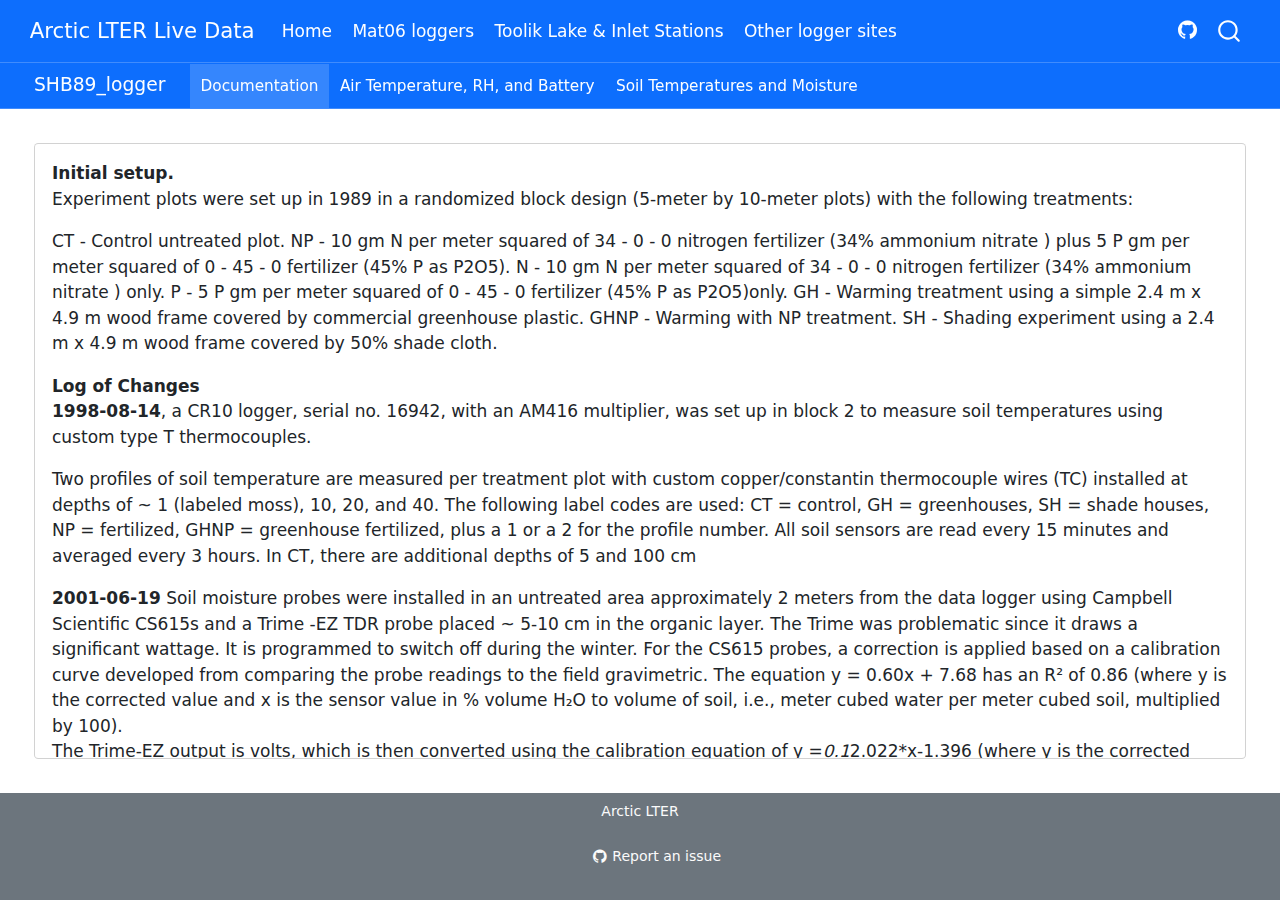
<file: SHB89_logger.html>
<!DOCTYPE html>
<html xmlns="http://www.w3.org/1999/xhtml" lang="en" xml:lang="en"><head>

<meta charset="utf-8">
<meta name="generator" content="quarto-1.9.37">

<meta name="viewport" content="width=device-width, initial-scale=1.0, user-scalable=yes">


<title>SHB89_logger – Arctic LTER Live Data</title>
<style>
/* Default styles provided by pandoc.
** See https://pandoc.org/MANUAL.html#variables-for-html for config info.
*/
code{white-space: pre-wrap;}
span.smallcaps{font-variant: small-caps;}
div.columns{display: flex; gap: min(4vw, 1.5em);}
div.column{flex: auto; overflow-x: auto;}
div.hanging-indent{margin-left: 1.5em; text-indent: -1.5em;}
ul.task-list{list-style: none;}
ul.task-list li input[type="checkbox"] {
  width: 0.8em;
  margin: 0 0.8em 0.2em -1em; /* quarto-specific, see https://github.com/quarto-dev/quarto-cli/issues/4556 */ 
  vertical-align: middle;
}
</style>


<script src="site_libs/quarto-nav/quarto-nav.js"></script>
<script src="site_libs/quarto-nav/headroom.min.js"></script>
<script src="site_libs/clipboard/clipboard.min.js"></script>
<script src="site_libs/quarto-search/autocomplete.umd.js"></script>
<script src="site_libs/quarto-search/fuse.min.js"></script>
<script src="site_libs/quarto-search/quarto-search.js"></script>
<meta name="quarto:offset" content="./">
<script src="site_libs/quarto-html/quarto.js" type="module"></script>
<script src="site_libs/quarto-html/tabsets/tabsets.js" type="module"></script>
<script src="site_libs/quarto-html/popper.min.js"></script>
<script src="site_libs/quarto-html/tippy.umd.min.js"></script>
<script src="site_libs/quarto-html/anchor.min.js"></script>
<link href="site_libs/quarto-html/tippy.css" rel="stylesheet">
<link href="site_libs/quarto-html/quarto-syntax-highlighting-7f8f88aac4f3542376d5c11b86a4c14d.css" rel="stylesheet" class="quarto-color-scheme" id="quarto-text-highlighting-styles">
<link href="site_libs/quarto-html/quarto-syntax-highlighting-dark-d0ae9245876894da5ac7e18953ecc5cc.css" rel="stylesheet" class="quarto-color-scheme quarto-color-alternate" id="quarto-text-highlighting-styles">
<link href="site_libs/quarto-html/quarto-syntax-highlighting-7f8f88aac4f3542376d5c11b86a4c14d.css" rel="stylesheet" class="quarto-color-scheme-extra" id="quarto-text-highlighting-styles">
<script src="site_libs/bootstrap/bootstrap.min.js"></script>
<link href="site_libs/bootstrap/bootstrap-icons.css" rel="stylesheet">
<link href="site_libs/bootstrap/bootstrap-3721641a3a90362bb9a60e92590b990d.min.css" rel="stylesheet" append-hash="true" class="quarto-color-scheme" id="quarto-bootstrap" data-mode="light">
<link href="site_libs/bootstrap/bootstrap-dark-3721641a3a90362bb9a60e92590b990d.min.css" rel="stylesheet" append-hash="true" class="quarto-color-scheme quarto-color-alternate" id="quarto-bootstrap" data-mode="light">
<link href="site_libs/bootstrap/bootstrap-3721641a3a90362bb9a60e92590b990d.min.css" rel="stylesheet" append-hash="true" class="quarto-color-scheme-extra" id="quarto-bootstrap" data-mode="light">
<script src="site_libs/quarto-dashboard/quarto-dashboard.js"></script>
<script src="site_libs/quarto-dashboard/stickythead.js"></script>



<script src="site_libs/quarto-dashboard/web-components.js" type="module"></script>
<script src="site_libs/quarto-dashboard/components.js"></script>

<script id="quarto-search-options" type="application/json">{
  "location": "navbar",
  "copy-button": false,
  "collapse-after": 3,
  "panel-placement": "end",
  "type": "overlay",
  "limit": 50,
  "keyboard-shortcut": [
    "f",
    "/",
    "s"
  ],
  "show-item-context": false,
  "language": {
    "search-no-results-text": "No results",
    "search-matching-documents-text": "matching documents",
    "search-copy-link-title": "Copy link to search",
    "search-hide-matches-text": "Hide additional matches",
    "search-more-match-text": "more match in this document",
    "search-more-matches-text": "more matches in this document",
    "search-clear-button-title": "Clear",
    "search-text-placeholder": "",
    "search-detached-cancel-button-title": "Cancel",
    "search-submit-button-title": "Submit",
    "search-label": "Search"
  }
}</script>


</head>

<body class="quarto-dashboard nav-fixed dashboard-fill fullcontent quarto-light">


<div id="quarto-search-results"></div>
  <header id="quarto-header" class="headroom fixed-top">
    <nav class="navbar navbar-expand-lg " data-bs-theme="dark">
      <div class="navbar-container container-fluid">
      <div class="navbar-brand-container mx-auto">
    <a class="navbar-brand" href="./index.html">
    <span class="navbar-title">Arctic LTER Live Data</span>
    </a>
  </div>
            <div id="quarto-search" class="" title="Search"></div>
          <button class="navbar-toggler" type="button" data-bs-toggle="collapse" data-bs-target="#navbarCollapse" aria-controls="navbarCollapse" role="menu" aria-expanded="false" aria-label="Toggle navigation" onclick="if (window.quartoToggleHeadroom) { window.quartoToggleHeadroom(); }">
  <span class="navbar-toggler-icon"></span>
</button>
          <div class="collapse navbar-collapse" id="navbarCollapse">
            <ul class="navbar-nav navbar-nav-scroll me-auto">
  <li class="nav-item">
    <a class="nav-link" href="./index.html"> 
<span class="menu-text">Home</span></a>
  </li>  
  <li class="nav-item">
    <a class="nav-link" href="./mat06_loggers.html"> 
<span class="menu-text">Mat06 loggers</span></a>
  </li>  
  <li class="nav-item">
    <a class="nav-link" href="./Toolik_lake_inlet.html"> 
<span class="menu-text">Toolik Lake &amp; Inlet Stations</span></a>
  </li>  
  <li class="nav-item">
    <a class="nav-link" href="./other_loggers.html"> 
<span class="menu-text">Other logger sites</span></a>
  </li>  
</ul>
            <ul class="navbar-nav navbar-nav-scroll ms-auto">
  <li class="nav-item compact">
    <a class="nav-link" href="https://github.com/ARC-LTER/live_data"> <i class="bi bi-github" role="img">
</i> 
<span class="menu-text"></span></a>
  </li>  
</ul>
          </div> <!-- /navcollapse -->
            <div class="quarto-navbar-tools">
</div>
      </div> <!-- /container-fluid -->
    </nav>
<header id="quarto-dashboard-header">
<nav class="navbar navbar-expand-md slim" data-bs-theme="dark">
  <div class="navbar-container container-fluid">
    <button class="navbar-toggler" type="button" data-bs-toggle="collapse" data-bs-target="#dashboard-collapse" aria-controls="dashboard-collapse" aria-expanded="false" aria-label="Toggle navigation">
      <span class="navbar-toggler-icon"></span>
    </button>    


    <div class="navbar-brand-container">


      <div class="navbar-title">
        <div class="navbar-title-text"><a href="#">SHB89_logger</a></div>
        
        
      </div>
    </div>
<div id="dashboard-collapse" class="navbar-collapse collapse"><ul class="navbar-nav navbar-nav-scroll me-auto" role="tablist"><li class="nav-item" role="presentation"><a id="tab-documentation" class="nav-link active" data-bs-toggle="tab" role="tab" data-bs-target="#documentation" data-scrolling="false" href="#documentation" aria-controls="documentation" aria-selected="true"><span class="nav-link-text">Documentation</span></a></li><li class="nav-item" role="presentation"><a id="tab-air-temperature-rh-and-battery" class="nav-link" data-bs-toggle="tab" role="tab" data-bs-target="#air-temperature-rh-and-battery" data-scrolling="false" href="#air-temperature-rh-and-battery" aria-controls="air-temperature-rh-and-battery" aria-selected="false"><span class="nav-link-text">Air Temperature, RH, and Battery</span></a></li><li class="nav-item" role="presentation"><a id="tab-soil-temperatures-and-moisture" class="nav-link" data-bs-toggle="tab" role="tab" data-bs-target="#soil-temperatures-and-moisture" data-scrolling="false" href="#soil-temperatures-and-moisture" aria-controls="soil-temperatures-and-moisture" aria-selected="false"><span class="nav-link-text">Soil Temperatures and Moisture</span></a></li></ul></div></div>
</nav>
</header></header>
<!-- content -->
<div id="quarto-content" class="quarto-container page-layout-custom page-navbar quarto-dashboard-content bslib-gap-spacing html-fill-container bslib-page-fill quarto-dashboard-pages">
<!-- sidebar -->
<!-- margin-sidebar -->
<!-- main -->

<div class="bslib-grid-item html-fill-item tab-content bslib-grid" data-layout="fill" style="display: grid; grid-template-rows: minmax(3em, 1fr); grid-auto-columns: minmax(0, 1fr);">
<div id="documentation" class="dashboard-page tab-pane show active html-fill-item html-fill-container" data-orientation="rows" aria-labelledby="tab-documentation">
<div class="html-fill-item html-fill-container bslib-grid" style="display: grid; grid-template-rows: minmax(3em, 1fr); grid-auto-columns: minmax(0, 1fr);">
<div class="card html-fill-item html-fill-container bslib-card" data-bslib-card-init="" data-require-bs-caller="card()" data-full-screen="false">
<div class="card-body html-fill-item html-fill-container">
<strong>Initial setup.</strong>
<p>Experiment plots were set up in 1989 in a randomized block design (5-meter by 10-meter plots) with the following treatments:</p>
<p>CT - Control untreated plot. NP - 10 gm N per meter squared of 34 - 0 - 0 nitrogen fertilizer (34% ammonium nitrate ) plus 5 P gm per meter squared of 0 - 45 - 0 fertilizer (45% P as P2O5). N - 10 gm N per meter squared of 34 - 0 - 0 nitrogen fertilizer (34% ammonium nitrate ) only. P - 5 P gm per meter squared of 0 - 45 - 0 fertilizer (45% P as P2O5)only. GH - Warming treatment using a simple 2.4 m x 4.9 m wood frame covered by commercial greenhouse plastic. GHNP - Warming with NP treatment. SH - Shading experiment using a 2.4 m x 4.9 m wood frame covered by 50% shade cloth.</p>
<strong>Log of Changes</strong>
<p><strong>1998-08-14</strong>, a CR10 logger, serial no. 16942, with an AM416 multiplier, was set up in block 2 to measure soil temperatures using custom type T thermocouples.</p>
<p>Two profiles of soil temperature are measured per treatment plot with custom copper/constantin thermocouple wires (TC) installed at depths of ~ 1 (labeled moss), 10, 20, and 40. The following label codes are used: CT = control, GH = greenhouses, SH = shade houses, NP = fertilized, GHNP = greenhouse fertilized, plus a 1 or a 2 for the profile number. All soil sensors are read every 15 minutes and averaged every 3 hours. In CT, there are additional depths of 5 and 100 cm</p>
<p><strong>2001-06-19</strong> Soil moisture probes were installed in an untreated area approximately 2 meters from the data logger using Campbell Scientific CS615s and a Trime -EZ TDR probe placed ~ 5-10 cm in the organic layer. The Trime was problematic since it draws a significant wattage. It is programmed to switch off during the winter. For the CS615 probes, a correction is applied based on a calibration curve developed from comparing the probe readings to the field gravimetric. The equation y = 0.60x + 7.68 has an R² of 0.86 (where y is the corrected value and x is the sensor value in % volume H₂O to volume of soil, i.e., meter cubed water per meter cubed soil, multiplied by 100).<br>
The Trime-EZ output is volts, which is then converted using the calibration equation of y =<em>0.1</em>2.022*x-1.396 (where y is the corrected value and x is the sensor value in volts).</p>
<p><strong>2007-08-10</strong> Added an if statement to correct reference temperatures below -28 °C with a polynomial derived from the resistance and temperature data table using only the temperatures below -28 °C. See Campbell Sci. 107 manual. Changed output to include year.<br>
<strong>2009-06-09</strong> Put the Trime back on.<br>
<strong>2009-08-09</strong> Added 109 sensor for air temperature. Moved the soil temperature statements to table 2 and the 109 using the Steinhart-Hart equation. Note that two subroutines are needed since the 109 and 107 have different thermistors. Added control port 6 control on powering the Trime soil moisture sensor. It should be off during the winter.</p>
<p><strong>2013-06-13</strong>. Added CR1000 (serial no. 33711) with HMP50 temperature/Rh sensor and LiCor LI-190 quantum sensors to measure temperature and PAR in GH, SH, and CT.</p>
<p><strong>2013-08-10</strong>. Added in BF3 PAR and diffuse PAR sensor. Disconnected the T109 since adding BF3 left no room.</p>
<p><strong>2014-08-09</strong> Took out CR10x logger and now just using a CR1000 serial number 43615. Two AM25T measure Soil TC, and an AM416 measures soil moisture.<br>
GH2 AND GHF2 temperature profiles were switched, correcting the program and in Excel files.</p>
<p><strong>Equipment Description</strong>:</p>
<strong>List of manufacturers and suppliers.</strong>
<p>Campbell Scientific Inc.&nbsp;81 W. 1800 N. Logan, Utah 84321-1784 (435)750-1739<br>
Data Loggers CR10, CR10x, and CR1000.<br>
Air temperature 109<br>
Air temperature and relative humidity HMP50<br>
Soil moisture CS615.</p>
<p>LiCor 4647 Superior Street PO Box 4425 Lincoln, NE 68504<br>
PAR LI-190SB</p>
<p>Dynamax Inc 10808 Fallstone Suite #350 Houston, Texas 77099<br>
BF3 Sunshine sensor</p>
<p>Omega Engineering, Copper-Constantan thermocouple wire. Range -200 to 350 °C. Limits of error: Standard wire 1.0°C or 0.75% above 0°C and 1.0°C or 1.5% below 0°C. Special wire 0.5°C or 0.4%. Omega Engineering, Inc.&nbsp;P.O. Box 4047 Stamford, CT 06907-0047 (800)826-6342</p>
<p>IMKO Trime-EZ moisture probe with integrated TDR electronics. Rod length of 160 mm. US distributor: MESA Systems Co., 20 Cove Road, Unit 1, Stonington, CT, 06378, USA.</p>
<p>FreeWave radio FGR115 9178140</p>
<div class="h5">
Current

Table
</div>
<div class="h6">
<strong>Hourly Table</strong>
</div>
<table class="caption-top table">
<colgroup>
<col style="width: 33%">
<col style="width: 33%">
<col style="width: 33%">
</colgroup>
<thead>
<tr class="header">
<th><strong>Variable</strong></th>
<th><strong>Definition</strong></th>
<th><strong>Units</strong></th>
</tr>
</thead>
<tbody>
<tr class="odd">
<td>timestamp</td>
<td>Date and Time Alaska standard time</td>
<td>Date and Time - Alaska standard time 2400 format</td>
</tr>
<tr class="even">
<td>AirTC_3M_Avg</td>
<td>Control temperature at 3 meters</td>
<td>celsius</td>
</tr>
<tr class="odd">
<td>RH_3Meter</td>
<td>Relative humidity at 3 meters</td>
<td>percent</td>
</tr>
<tr class="even">
<td>GH_AirTC_Avg</td>
<td>Control Greenhouse temperature</td>
<td>celsius</td>
</tr>
<tr class="odd">
<td>GH_RH</td>
<td>Relative humidity in the greenhouse at about 1 meter</td>
<td>percent</td>
</tr>
<tr class="even">
<td>SH_AirTC_Avg</td>
<td>Shade Temperature</td>
<td>celsius</td>
</tr>
<tr class="odd">
<td>SH_RH</td>
<td>Relative humidity in the shade house at about 1 meter</td>
<td>percent</td>
</tr>
<tr class="even">
<td>T109_3M_Avg</td>
<td>A Campbell Scientific 109 sensor was installed in the same shield as the CS500 temperature/RH sensor. It will record temperatures below -39 °C and is used to fill the 3-meter CS500 when temperatures drop below -39 °C.</td>
<td>celsius</td>
</tr>
<tr class="odd">
<td>CT_PAR_Den_Avg</td>
<td>Control photosynthetic active radiation (PAR) LiCor LI-190SB</td>
<td>umol/s/m^2</td>
</tr>
<tr class="even">
<td>GH_PAR_Den_Avg</td>
<td>Greenhouse photosynthetic active radiation (PAR) LiCor LI-190SB</td>
<td>umol/s/m^2</td>
</tr>
<tr class="odd">
<td>SH_PAR_Den_Avg</td>
<td>Shade photosynthetic active radiation (PAR) LiCor LI-190SB</td>
<td>umol/s/m^2</td>
</tr>
<tr class="even">
<td>BF3_Direct_PAR_Avg</td>
<td>Dynamax BF3 sunshine sensor direct photosynthetic active radiation (PAR)</td>
<td>umol/m2/s</td>
</tr>
<tr class="odd">
<td>BF3_Diffuse_PAR_Avg</td>
<td>Dynamax BF3 sunshine sensor diffuse photosynthetic active radiation (PAR)</td>
<td>umol/m2/s</td>
</tr>
<tr class="even">
<td>NP1 Moss</td>
<td>Moss temperature of NP plot. Profile 1.</td>
<td>celsius</td>
</tr>
<tr class="odd">
<td>NP1 10cm</td>
<td>10 cm depth soil temperature of NP plot. Profile 1.</td>
<td>celsius</td>
</tr>
<tr class="even">
<td>NP1 20cm</td>
<td>20 cm depth soil temperature of NP plot. Profile 1.</td>
<td>celsius</td>
</tr>
<tr class="odd">
<td>NP1 40cm</td>
<td>40 cm depth soil temperature of NP plot. Profile 1.</td>
<td>celsius</td>
</tr>
<tr class="even">
<td>NP2 moss</td>
<td>Moss temperature of NP plot. Profile 2.</td>
<td>celsius</td>
</tr>
<tr class="odd">
<td>NP2 10cm</td>
<td>10 cm depth soil temperature of NP plot. Profile 2.</td>
<td>celsius</td>
</tr>
<tr class="even">
<td>NP2 20cm</td>
<td>20 cm depth soil temperature of NP plot. Profile 2.</td>
<td>celsius</td>
</tr>
<tr class="odd">
<td>NP2 40cm</td>
<td>40 cm depth soil temperature of NP plot. Profile 2.</td>
<td>celsius</td>
</tr>
<tr class="even">
<td>CT1 moss</td>
<td>Moss temperature of control plot. Profile 1.</td>
<td>celsius</td>
</tr>
<tr class="odd">
<td>CT1 100cm</td>
<td>100 cm depth soil temperature of control plot. Profile 1.</td>
<td>celsius</td>
</tr>
<tr class="even">
<td>CT1 10cm</td>
<td>10 cm depth soil temperature of control plot. Profile 1.</td>
<td>celsius</td>
</tr>
<tr class="odd">
<td>CT1 20cm</td>
<td>20 cm depth soil temperature of control plot. Profile 1.</td>
<td>celsius</td>
</tr>
<tr class="even">
<td>CT1 40cm</td>
<td>40 cm depth soil temperature of control plot. Profile 1.</td>
<td>celsius</td>
</tr>
<tr class="odd">
<td>CT1 5cm</td>
<td>5 cm depth soil temperature of control plot. Profile 1.</td>
<td>celsius</td>
</tr>
<tr class="even">
<td>CT2 moss</td>
<td>Moss temperature of control plot. Profile 2.</td>
<td>celsius</td>
</tr>
<tr class="odd">
<td>CT2 5cm</td>
<td>5 cm depth soil temperature of control plot. Profile 2.</td>
<td>celsius</td>
</tr>
<tr class="even">
<td>CT2 10cm</td>
<td>10 cm depth soil temperature of control plot. Profile 2.</td>
<td>celsius</td>
</tr>
<tr class="odd">
<td>CT2 20cm</td>
<td>20 cm depth soil temperature of control plot. Profile 2.</td>
<td>celsius</td>
</tr>
<tr class="even">
<td>CT2 40cm</td>
<td>40 cm depth soil temperature of control plot. Profile 2.</td>
<td>celsius</td>
</tr>
<tr class="odd">
<td>CT2 100cm</td>
<td>100 cm depth soil temperature of control plot. Profile 2.</td>
<td>celsius</td>
</tr>
<tr class="even">
<td>GH1 Moss</td>
<td>Moss temperature of greenhouse plot. Profile 1.</td>
<td>celsius</td>
</tr>
<tr class="odd">
<td>GH1 10cm</td>
<td>10 cm depth soil temperature of greenhouse plot. Profile 1.</td>
<td>celsius</td>
</tr>
<tr class="even">
<td>GH1 20cm</td>
<td>20 cm depth soil temperature of greenhouse plot. Profile 1.</td>
<td>celsius</td>
</tr>
<tr class="odd">
<td>GH1 40cm</td>
<td>40 cm depth soil temperature of greenhouse plot. Profile 1.</td>
<td>celsius</td>
</tr>
<tr class="even">
<td>GH2 10cm</td>
<td>10 cm depth soil temperature of greenhouse plot. Profile 2.</td>
<td>celsius</td>
</tr>
<tr class="odd">
<td>GH2 moss</td>
<td>Moss temperature of greenhouse plot. Profile 2.</td>
<td>celsius</td>
</tr>
<tr class="even">
<td>GH2 20cm</td>
<td>20 cm depth soil temperature of greenhouse plot. Profile 2.</td>
<td>celsius</td>
</tr>
<tr class="odd">
<td>GH2 40cm</td>
<td>40 cm depth soil temperature of greenhouse plot. Profile 2.</td>
<td>celsius</td>
</tr>
<tr class="even">
<td>GHF1 10cm</td>
<td>10 cm depth soil temperature of greenhouse fertilizer plot. Profile 1.</td>
<td>celsius</td>
</tr>
<tr class="odd">
<td>GHF1 20cm</td>
<td>20 cm depth soil temperature of greenhouse fertilizer plot. Profile 1.</td>
<td>celsius</td>
</tr>
<tr class="even">
<td>GHF1 moss</td>
<td>Moss temperature of greenhouse fertilizer plot. Profile 1.</td>
<td>celsius</td>
</tr>
<tr class="odd">
<td>GHF1 40cm</td>
<td>40 cm depth soil temperature of greenhouse fertilizer plot. Profile 1.</td>
<td>celsius</td>
</tr>
<tr class="even">
<td>GHF2 10cm</td>
<td>10 cm depth soil temperature of greenhouse fertilizer plot. Profile 2.</td>
<td>celsius</td>
</tr>
<tr class="odd">
<td>GHF2 moss</td>
<td>Moss temperature of greenhouse fertilizer plot. Profile 2.</td>
<td>celsius</td>
</tr>
<tr class="even">
<td>GHF2 20cm</td>
<td>20 cm depth soil temperature of greenhouse fertilizer plot. Profile 2.</td>
<td>celsius</td>
</tr>
<tr class="odd">
<td>GHF2 40cm</td>
<td>40 cm depth soil temperature of greenhouse fertilizer plot. Profile 2.</td>
<td>celsius</td>
</tr>
<tr class="even">
<td>Battery</td>
<td>Battery voltage of data logger</td>
<td>volt</td>
</tr>
</tbody>
</table>
<div class="h4">
Wiring

Diagram
</div>
<p>CR1000 program with wiring notes <a href="other_sites/wiring_files/SHB89_2014_Soil_PAR-Temp_2020.pdf" target="_blank">PDF</a>.</p>
</div>
<bslib-tooltip placement="auto" bsoptions="[]" data-require-bs-version="5" data-require-bs-caller="tooltip()">
    <template>Expand</template>
    <span class="bslib-full-screen-enter badge rounded-pill">
        <svg xmlns="http://www.w3.org/2000/svg" viewbox="0 0 24 24" style="height:1em;width:1em;" aria-hidden="true" role="img"><path d="M20 5C20 4.4 19.6 4 19 4H13C12.4 4 12 3.6 12 3C12 2.4 12.4 2 13 2H21C21.6 2 22 2.4 22 3V11C22 11.6 21.6 12 21 12C20.4 12 20 11.6 20 11V5ZM4 19C4 19.6 4.4 20 5 20H11C11.6 20 12 20.4 12 21C12 21.6 11.6 22 11 22H3C2.4 22 2 21.6 2 21V13C2 12.4 2.4 12 3 12C3.6 12 4 12.4 4 13V19Z"></path></svg>
    </span>
</bslib-tooltip><script data-bslib-card-init="">bslib.Card.initializeAllCards();</script></div>
</div>
</div>
<div id="air-temperature-rh-and-battery" class="dashboard-page tab-pane grid-skip html-fill-item html-fill-container" data-orientation="rows" aria-labelledby="tab-air-temperature-rh-and-battery">
<div class="html-fill-item html-fill-container bslib-grid" style="display: grid; grid-template-rows: minmax(3em, max-content); grid-auto-columns: minmax(0, 1fr);">
<div class="card html-fill-item html-fill-container bslib-card" data-fill="false" data-bslib-card-init="" data-require-bs-caller="card()" data-full-screen="false">
<div class="card-body html-fill-item html-fill-container">
<p><strong>Note:</strong> <u><strong>These data are provisional and have not been error-checked.</strong></u> The weather station’s time is set to Alaska Standard Time and is not adjusted for Daylight Saving Time. Data are hourly or half-hourly averages. <embed src="other_sites/SHB89met.html" style="width:100.0%" height="800"></p>
</div>
<bslib-tooltip placement="auto" bsoptions="[]" data-require-bs-version="5" data-require-bs-caller="tooltip()">
    <template>Expand</template>
    <span class="bslib-full-screen-enter badge rounded-pill">
        <svg xmlns="http://www.w3.org/2000/svg" viewbox="0 0 24 24" style="height:1em;width:1em;" aria-hidden="true" role="img"><path d="M20 5C20 4.4 19.6 4 19 4H13C12.4 4 12 3.6 12 3C12 2.4 12.4 2 13 2H21C21.6 2 22 2.4 22 3V11C22 11.6 21.6 12 21 12C20.4 12 20 11.6 20 11V5ZM4 19C4 19.6 4.4 20 5 20H11C11.6 20 12 20.4 12 21C12 21.6 11.6 22 11 22H3C2.4 22 2 21.6 2 21V13C2 12.4 2.4 12 3 12C3.6 12 4 12.4 4 13V19Z"></path></svg>
    </span>
</bslib-tooltip><script data-bslib-card-init="">bslib.Card.initializeAllCards();</script></div>
</div>
</div>
<div id="soil-temperatures-and-moisture" class="dashboard-page tab-pane grid-skip html-fill-item html-fill-container" data-orientation="rows" aria-labelledby="tab-soil-temperatures-and-moisture">
<div class="html-fill-item html-fill-container bslib-grid" style="display: grid; grid-template-rows: minmax(3em, max-content); grid-auto-columns: minmax(0, 1fr);">
<div class="card html-fill-item html-fill-container bslib-card" data-fill="false" data-bslib-card-init="" data-require-bs-caller="card()" data-full-screen="false">
<div class="card-body html-fill-item html-fill-container">
<p><strong>Note:</strong> <u><strong>These data are provisional and have not been error-checked.</strong></u> The weather station’s time is set to Alaska Standard Time and is not adjusted for Daylight Saving Time. Data are three-hourly or averages. <embed src="other_sites/SHB89soil.html" style="width:100.0%" height="800"></p>
<hr>
</div>
<bslib-tooltip placement="auto" bsoptions="[]" data-require-bs-version="5" data-require-bs-caller="tooltip()">
    <template>Expand</template>
    <span class="bslib-full-screen-enter badge rounded-pill">
        <svg xmlns="http://www.w3.org/2000/svg" viewbox="0 0 24 24" style="height:1em;width:1em;" aria-hidden="true" role="img"><path d="M20 5C20 4.4 19.6 4 19 4H13C12.4 4 12 3.6 12 3C12 2.4 12.4 2 13 2H21C21.6 2 22 2.4 22 3V11C22 11.6 21.6 12 21 12C20.4 12 20 11.6 20 11V5ZM4 19C4 19.6 4.4 20 5 20H11C11.6 20 12 20.4 12 21C12 21.6 11.6 22 11 22H3C2.4 22 2 21.6 2 21V13C2 12.4 2.4 12 3 12C3.6 12 4 12.4 4 13V19Z"></path></svg>
    </span>
</bslib-tooltip><script data-bslib-card-init="">bslib.Card.initializeAllCards();</script></div>


<div id="3ade8a4a-fb1d-4a6c-8409-ac45482d5fc9" class="hidden html-fill-item html-fill-container">

</div>
</div>
</div>
</div>


<script id="quarto-html-after-body" type="application/javascript">
  window.document.addEventListener("DOMContentLoaded", function (event) {
    const icon = "";
    const anchorJS = new window.AnchorJS();
    anchorJS.options = {
      placement: 'right',
      icon: icon
    };
    anchorJS.add('.anchored');
    const isCodeAnnotation = (el) => {
      for (const clz of el.classList) {
        if (clz.startsWith('code-annotation-')) {                     
          return true;
        }
      }
      return false;
    }
    const onCopySuccess = function(e) {
      // button target
      const button = e.trigger;
      // don't keep focus
      button.blur();
      // flash "checked"
      button.classList.add('code-copy-button-checked');
      var currentTitle = button.getAttribute("title");
      button.setAttribute("title", "Copied!");
      let tooltip;
      if (window.bootstrap) {
        button.setAttribute("data-bs-toggle", "tooltip");
        button.setAttribute("data-bs-placement", "left");
        button.setAttribute("data-bs-title", "Copied!");
        tooltip = new bootstrap.Tooltip(button, 
          { trigger: "manual", 
            customClass: "code-copy-button-tooltip",
            offset: [0, -8]});
        tooltip.show();    
      }
      setTimeout(function() {
        if (tooltip) {
          tooltip.hide();
          button.removeAttribute("data-bs-title");
          button.removeAttribute("data-bs-toggle");
          button.removeAttribute("data-bs-placement");
        }
        button.setAttribute("title", currentTitle);
        button.classList.remove('code-copy-button-checked');
      }, 1000);
      // clear code selection
      e.clearSelection();
    }
    const getTextToCopy = function(trigger) {
      const outerScaffold = trigger.parentElement.cloneNode(true);
      const codeEl = outerScaffold.querySelector('code');
      for (const childEl of codeEl.children) {
        if (isCodeAnnotation(childEl)) {
          childEl.remove();
        }
      }
      return codeEl.innerText;
    }
    const clipboard = new window.ClipboardJS('.code-copy-button:not([data-in-quarto-modal])', {
      text: getTextToCopy
    });
    clipboard.on('success', onCopySuccess);
    if (window.document.getElementById('quarto-embedded-source-code-modal')) {
      const clipboardModal = new window.ClipboardJS('.code-copy-button[data-in-quarto-modal]', {
        text: getTextToCopy,
        container: window.document.getElementById('quarto-embedded-source-code-modal')
      });
      clipboardModal.on('success', onCopySuccess);
    }
      var localhostRegex = new RegExp(/^(?:http|https):\/\/localhost\:?[0-9]*\//);
      var mailtoRegex = new RegExp(/^mailto:/);
        var filterRegex = new RegExp("https:\/\/LTER-ARC\.github\.io\/live_data\/");
      var isInternal = (href) => {
          return filterRegex.test(href) || localhostRegex.test(href) || mailtoRegex.test(href);
      }
      // Inspect non-navigation links and adorn them if external
     var links = window.document.querySelectorAll('a[href]:not(.nav-link):not(.navbar-brand):not(.toc-action):not(.sidebar-link):not(.sidebar-item-toggle):not(.pagination-link):not(.no-external):not([aria-hidden]):not(.dropdown-item):not(.quarto-navigation-tool):not(.about-link)');
      for (var i=0; i<links.length; i++) {
        const link = links[i];
        if (!isInternal(link.href)) {
          // undo the damage that might have been done by quarto-nav.js in the case of
          // links that we want to consider external
          if (link.dataset.originalHref !== undefined) {
            link.href = link.dataset.originalHref;
          }
        }
      }
    function tippyHover(el, contentFn, onTriggerFn, onUntriggerFn) {
      const config = {
        allowHTML: true,
        maxWidth: 500,
        delay: 100,
        arrow: false,
        appendTo: function(el) {
            return el.parentElement;
        },
        interactive: true,
        interactiveBorder: 10,
        theme: 'quarto',
        placement: 'bottom-start',
      };
      if (contentFn) {
        config.content = contentFn;
      }
      if (onTriggerFn) {
        config.onTrigger = onTriggerFn;
      }
      if (onUntriggerFn) {
        config.onUntrigger = onUntriggerFn;
      }
      window.tippy(el, config); 
    }
    const noterefs = window.document.querySelectorAll('a[role="doc-noteref"]');
    for (var i=0; i<noterefs.length; i++) {
      const ref = noterefs[i];
      tippyHover(ref, function() {
        // use id or data attribute instead here
        let href = ref.getAttribute('data-footnote-href') || ref.getAttribute('href');
        try { href = new URL(href).hash; } catch {}
        const id = href.replace(/^#\/?/, "");
        const note = window.document.getElementById(id);
        if (note) {
          return note.innerHTML;
        } else {
          return "";
        }
      });
    }
    const xrefs = window.document.querySelectorAll('a.quarto-xref');
    const processXRef = (id, note) => {
      // Strip column container classes
      const stripColumnClz = (el) => {
        el.classList.remove("page-full", "page-columns");
        if (el.children) {
          for (const child of el.children) {
            stripColumnClz(child);
          }
        }
      }
      stripColumnClz(note)
      if (id === null || id.startsWith('sec-')) {
        // Special case sections, only their first couple elements
        const container = document.createElement("div");
        if (note.children && note.children.length > 2) {
          container.appendChild(note.children[0].cloneNode(true));
          for (let i = 1; i < note.children.length; i++) {
            const child = note.children[i];
            if (child.tagName === "P" && child.innerText === "") {
              continue;
            } else {
              container.appendChild(child.cloneNode(true));
              break;
            }
          }
          if (window.Quarto?.typesetMath) {
            window.Quarto.typesetMath(container);
          }
          return container.innerHTML
        } else {
          if (window.Quarto?.typesetMath) {
            window.Quarto.typesetMath(note);
          }
          return note.innerHTML;
        }
      } else {
        // Remove any anchor links if they are present
        const anchorLink = note.querySelector('a.anchorjs-link');
        if (anchorLink) {
          anchorLink.remove();
        }
        if (window.Quarto?.typesetMath) {
          window.Quarto.typesetMath(note);
        }
        if (note.classList.contains("callout")) {
          return note.outerHTML;
        } else {
          return note.innerHTML;
        }
      }
    }
    for (var i=0; i<xrefs.length; i++) {
      const xref = xrefs[i];
      tippyHover(xref, undefined, function(instance) {
        instance.disable();
        let url = xref.getAttribute('href');
        let hash = undefined; 
        if (url.startsWith('#')) {
          hash = url;
        } else {
          try { hash = new URL(url).hash; } catch {}
        }
        if (hash) {
          const id = hash.replace(/^#\/?/, "");
          const note = window.document.getElementById(id);
          if (note !== null) {
            try {
              const html = processXRef(id, note.cloneNode(true));
              instance.setContent(html);
            } finally {
              instance.enable();
              instance.show();
            }
          } else {
            // See if we can fetch this
            fetch(url.split('#')[0])
            .then(res => res.text())
            .then(html => {
              const parser = new DOMParser();
              const htmlDoc = parser.parseFromString(html, "text/html");
              const note = htmlDoc.getElementById(id);
              if (note !== null) {
                const html = processXRef(id, note);
                instance.setContent(html);
              } 
            }).finally(() => {
              instance.enable();
              instance.show();
            });
          }
        } else {
          // See if we can fetch a full url (with no hash to target)
          // This is a special case and we should probably do some content thinning / targeting
          fetch(url)
          .then(res => res.text())
          .then(html => {
            const parser = new DOMParser();
            const htmlDoc = parser.parseFromString(html, "text/html");
            const note = htmlDoc.querySelector('main.content');
            if (note !== null) {
              // This should only happen for chapter cross references
              // (since there is no id in the URL)
              // remove the first header
              if (note.children.length > 0 && note.children[0].tagName === "HEADER") {
                note.children[0].remove();
              }
              const html = processXRef(null, note);
              instance.setContent(html);
            } 
          }).finally(() => {
            instance.enable();
            instance.show();
          });
        }
      }, function(instance) {
      });
    }
        let selectedAnnoteEl;
        const selectorForAnnotation = ( cell, annotation) => {
          let cellAttr = 'data-code-cell="' + cell + '"';
          let lineAttr = 'data-code-annotation="' +  annotation + '"';
          const selector = 'span[' + cellAttr + '][' + lineAttr + ']';
          return selector;
        }
        const selectCodeLines = (annoteEl) => {
          const doc = window.document;
          const targetCell = annoteEl.getAttribute("data-target-cell");
          const targetAnnotation = annoteEl.getAttribute("data-target-annotation");
          const annoteSpan = window.document.querySelector(selectorForAnnotation(targetCell, targetAnnotation));
          const lines = annoteSpan.getAttribute("data-code-lines").split(",");
          const lineIds = lines.map((line) => {
            return targetCell + "-" + line;
          })
          let top = null;
          let height = null;
          let parent = null;
          if (lineIds.length > 0) {
              //compute the position of the single el (top and bottom and make a div)
              const el = window.document.getElementById(lineIds[0]);
              top = el.offsetTop;
              height = el.offsetHeight;
              parent = el.parentElement.parentElement;
            if (lineIds.length > 1) {
              const lastEl = window.document.getElementById(lineIds[lineIds.length - 1]);
              const bottom = lastEl.offsetTop + lastEl.offsetHeight;
              height = bottom - top;
            }
            if (top !== null && height !== null && parent !== null) {
              // cook up a div (if necessary) and position it 
              let div = window.document.getElementById("code-annotation-line-highlight");
              if (div === null) {
                div = window.document.createElement("div");
                div.setAttribute("id", "code-annotation-line-highlight");
                div.style.position = 'absolute';
                parent.appendChild(div);
              }
              div.style.top = top - 2 + "px";
              div.style.height = height + 4 + "px";
              div.style.left = 0;
              let gutterDiv = window.document.getElementById("code-annotation-line-highlight-gutter");
              if (gutterDiv === null) {
                gutterDiv = window.document.createElement("div");
                gutterDiv.setAttribute("id", "code-annotation-line-highlight-gutter");
                gutterDiv.style.position = 'absolute';
                const codeCell = window.document.getElementById(targetCell);
                const gutter = codeCell.querySelector('.code-annotation-gutter');
                gutter.appendChild(gutterDiv);
              }
              gutterDiv.style.top = top - 2 + "px";
              gutterDiv.style.height = height + 4 + "px";
            }
            selectedAnnoteEl = annoteEl;
          }
        };
        const unselectCodeLines = () => {
          const elementsIds = ["code-annotation-line-highlight", "code-annotation-line-highlight-gutter"];
          elementsIds.forEach((elId) => {
            const div = window.document.getElementById(elId);
            if (div) {
              div.remove();
            }
          });
          selectedAnnoteEl = undefined;
        };
          // Handle positioning of the toggle
      window.addEventListener(
        "resize",
        throttle(() => {
          elRect = undefined;
          if (selectedAnnoteEl) {
            selectCodeLines(selectedAnnoteEl);
          }
        }, 10)
      );
      function throttle(fn, ms) {
      let throttle = false;
      let timer;
        return (...args) => {
          if(!throttle) { // first call gets through
              fn.apply(this, args);
              throttle = true;
          } else { // all the others get throttled
              if(timer) clearTimeout(timer); // cancel #2
              timer = setTimeout(() => {
                fn.apply(this, args);
                timer = throttle = false;
              }, ms);
          }
        };
      }
        // Attach click handler to the DT
        const annoteDls = window.document.querySelectorAll('dt[data-target-cell]');
        for (const annoteDlNode of annoteDls) {
          annoteDlNode.addEventListener('click', (event) => {
            const clickedEl = event.target;
            if (clickedEl !== selectedAnnoteEl) {
              unselectCodeLines();
              const activeEl = window.document.querySelector('dt[data-target-cell].code-annotation-active');
              if (activeEl) {
                activeEl.classList.remove('code-annotation-active');
              }
              selectCodeLines(clickedEl);
              clickedEl.classList.add('code-annotation-active');
            } else {
              // Unselect the line
              unselectCodeLines();
              clickedEl.classList.remove('code-annotation-active');
            }
          });
        }
    const findCites = (el) => {
      const parentEl = el.parentElement;
      if (parentEl) {
        const cites = parentEl.dataset.cites;
        if (cites) {
          return {
            el,
            cites: cites.split(' ')
          };
        } else {
          return findCites(el.parentElement)
        }
      } else {
        return undefined;
      }
    };
    var bibliorefs = window.document.querySelectorAll('a[role="doc-biblioref"]');
    for (var i=0; i<bibliorefs.length; i++) {
      const ref = bibliorefs[i];
      const citeInfo = findCites(ref);
      if (citeInfo) {
        tippyHover(citeInfo.el, function() {
          var popup = window.document.createElement('div');
          citeInfo.cites.forEach(function(cite) {
            var citeDiv = window.document.createElement('div');
            citeDiv.classList.add('hanging-indent');
            citeDiv.classList.add('csl-entry');
            var biblioDiv = window.document.getElementById('ref-' + cite);
            if (biblioDiv) {
              citeDiv.innerHTML = biblioDiv.innerHTML;
            }
            popup.appendChild(citeDiv);
          });
          return popup.innerHTML;
        });
      }
    }
  });
  </script>
</div> <!-- /content -->
<footer class="footer">
  <div class="nav-footer">
    <div class="nav-footer-left">
      &nbsp;
    </div>   
    <div class="nav-footer-center">
<p>Arctic LTER</p>
<div class="toc-actions"><ul><li><a href="https://github.com/ARC-LTER/live_data/issues/new" class="toc-action"><i class="bi bi-github"></i>Report an issue</a></li></ul></div></div>
    <div class="nav-footer-right">
      &nbsp;
    </div>
  </div>
</footer>

<script type="application/javascript">
window.document.addEventListener("DOMContentLoaded", function (_event) {
  if (window.bslib.Card) {
    window.bslib.Card.initializeAllCards();
  }
}); 
</script>
  



</body></html>
</file>
<file: site_libs/quarto-html/tippy.css>
.tippy-box[data-animation=fade][data-state=hidden]{opacity:0}[data-tippy-root]{max-width:calc(100vw - 10px)}.tippy-box{position:relative;background-color:#333;color:#fff;border-radius:4px;font-size:14px;line-height:1.4;white-space:normal;outline:0;transition-property:transform,visibility,opacity}.tippy-box[data-placement^=top]>.tippy-arrow{bottom:0}.tippy-box[data-placement^=top]>.tippy-arrow:before{bottom:-7px;left:0;border-width:8px 8px 0;border-top-color:initial;transform-origin:center top}.tippy-box[data-placement^=bottom]>.tippy-arrow{top:0}.tippy-box[data-placement^=bottom]>.tippy-arrow:before{top:-7px;left:0;border-width:0 8px 8px;border-bottom-color:initial;transform-origin:center bottom}.tippy-box[data-placement^=left]>.tippy-arrow{right:0}.tippy-box[data-placement^=left]>.tippy-arrow:before{border-width:8px 0 8px 8px;border-left-color:initial;right:-7px;transform-origin:center left}.tippy-box[data-placement^=right]>.tippy-arrow{left:0}.tippy-box[data-placement^=right]>.tippy-arrow:before{left:-7px;border-width:8px 8px 8px 0;border-right-color:initial;transform-origin:center right}.tippy-box[data-inertia][data-state=visible]{transition-timing-function:cubic-bezier(.54,1.5,.38,1.11)}.tippy-arrow{width:16px;height:16px;color:#333}.tippy-arrow:before{content:"";position:absolute;border-color:transparent;border-style:solid}.tippy-content{position:relative;padding:5px 9px;z-index:1}
</file>
<file: site_libs/quarto-html/quarto-syntax-highlighting-845c23b38eaddc0f92fda52bfe77a8c8.css>
/* quarto syntax highlight colors */
:root {
  --quarto-hl-ot-color: #003B4F;
  --quarto-hl-at-color: #657422;
  --quarto-hl-ss-color: #20794D;
  --quarto-hl-an-color: #5E5E5E;
  --quarto-hl-fu-color: #4758AB;
  --quarto-hl-st-color: #20794D;
  --quarto-hl-cf-color: #003B4F;
  --quarto-hl-op-color: #5E5E5E;
  --quarto-hl-er-color: #AD0000;
  --quarto-hl-bn-color: #AD0000;
  --quarto-hl-al-color: #AD0000;
  --quarto-hl-va-color: #111111;
  --quarto-hl-bu-color: inherit;
  --quarto-hl-ex-color: inherit;
  --quarto-hl-pp-color: #AD0000;
  --quarto-hl-in-color: #5E5E5E;
  --quarto-hl-vs-color: #20794D;
  --quarto-hl-wa-color: #5E5E5E;
  --quarto-hl-do-color: #5E5E5E;
  --quarto-hl-im-color: #00769E;
  --quarto-hl-ch-color: #20794D;
  --quarto-hl-dt-color: #AD0000;
  --quarto-hl-fl-color: #AD0000;
  --quarto-hl-co-color: #5E5E5E;
  --quarto-hl-cv-color: #5E5E5E;
  --quarto-hl-cn-color: #8f5902;
  --quarto-hl-sc-color: #5E5E5E;
  --quarto-hl-dv-color: #AD0000;
  --quarto-hl-kw-color: #003B4F;
}

/* other quarto variables */
:root {
  --quarto-font-monospace: SFMono-Regular, Menlo, Monaco, Consolas, "Liberation Mono", "Courier New", monospace;
}

/* syntax highlight based on Pandoc's rules */
pre > code.sourceCode > span {
  color: #003B4F;
}

code.sourceCode > span {
  color: #003B4F;
}

div.sourceCode,
div.sourceCode pre.sourceCode {
  color: #003B4F;
}

/* Normal */
code span {
  color: #003B4F;
}

/* Alert */
code span.al {
  color: #AD0000;
  font-style: inherit;
}

/* Annotation */
code span.an {
  color: #5E5E5E;
  font-style: inherit;
}

/* Attribute */
code span.at {
  color: #657422;
  font-style: inherit;
}

/* BaseN */
code span.bn {
  color: #AD0000;
  font-style: inherit;
}

/* BuiltIn */
code span.bu {
  font-style: inherit;
}

/* ControlFlow */
code span.cf {
  color: #003B4F;
  font-weight: bold;
  font-style: inherit;
}

/* Char */
code span.ch {
  color: #20794D;
  font-style: inherit;
}

/* Constant */
code span.cn {
  color: #8f5902;
  font-style: inherit;
}

/* Comment */
code span.co {
  color: #5E5E5E;
  font-style: inherit;
}

/* CommentVar */
code span.cv {
  color: #5E5E5E;
  font-style: italic;
}

/* Documentation */
code span.do {
  color: #5E5E5E;
  font-style: italic;
}

/* DataType */
code span.dt {
  color: #AD0000;
  font-style: inherit;
}

/* DecVal */
code span.dv {
  color: #AD0000;
  font-style: inherit;
}

/* Error */
code span.er {
  color: #AD0000;
  font-style: inherit;
}

/* Extension */
code span.ex {
  font-style: inherit;
}

/* Float */
code span.fl {
  color: #AD0000;
  font-style: inherit;
}

/* Function */
code span.fu {
  color: #4758AB;
  font-style: inherit;
}

/* Import */
code span.im {
  color: #00769E;
  font-style: inherit;
}

/* Information */
code span.in {
  color: #5E5E5E;
  font-style: inherit;
}

/* Keyword */
code span.kw {
  color: #003B4F;
  font-weight: bold;
  font-style: inherit;
}

/* Operator */
code span.op {
  color: #5E5E5E;
  font-style: inherit;
}

/* Other */
code span.ot {
  color: #003B4F;
  font-style: inherit;
}

/* Preprocessor */
code span.pp {
  color: #AD0000;
  font-style: inherit;
}

/* SpecialChar */
code span.sc {
  color: #5E5E5E;
  font-style: inherit;
}

/* SpecialString */
code span.ss {
  color: #20794D;
  font-style: inherit;
}

/* String */
code span.st {
  color: #20794D;
  font-style: inherit;
}

/* Variable */
code span.va {
  color: #111111;
  font-style: inherit;
}

/* VerbatimString */
code span.vs {
  color: #20794D;
  font-style: inherit;
}

/* Warning */
code span.wa {
  color: #5E5E5E;
  font-style: italic;
}

.prevent-inlining {
  content: "</";
}

/*# sourceMappingURL=ac89f0bb514bba72461919f78549e31c.css.map */
</file>
<file: styles.css>
.responsive-iframe {
  aspect-ratio: 16 / 9; /* For a 16:9 ratio */
  width: 100%;
  height: 100%;
}
</file>
<file: site_libs/quarto-html/quarto-syntax-highlighting-dark-f418161beb48e0141c760e455f12af2c.css>
/* quarto syntax highlight colors */
:root {
  --quarto-hl-al-color: #f07178;
  --quarto-hl-an-color: #d4d0ab;
  --quarto-hl-at-color: #00e0e0;
  --quarto-hl-bn-color: #d4d0ab;
  --quarto-hl-bu-color: #abe338;
  --quarto-hl-ch-color: #abe338;
  --quarto-hl-co-color: #f8f8f2;
  --quarto-hl-cv-color: #ffd700;
  --quarto-hl-cn-color: #ffd700;
  --quarto-hl-cf-color: #ffa07a;
  --quarto-hl-dt-color: #ffa07a;
  --quarto-hl-dv-color: #d4d0ab;
  --quarto-hl-do-color: #f8f8f2;
  --quarto-hl-er-color: #f07178;
  --quarto-hl-ex-color: #00e0e0;
  --quarto-hl-fl-color: #d4d0ab;
  --quarto-hl-fu-color: #ffa07a;
  --quarto-hl-im-color: #abe338;
  --quarto-hl-in-color: #d4d0ab;
  --quarto-hl-kw-color: #ffa07a;
  --quarto-hl-op-color: #ffa07a;
  --quarto-hl-ot-color: #00e0e0;
  --quarto-hl-pp-color: #dcc6e0;
  --quarto-hl-re-color: #00e0e0;
  --quarto-hl-sc-color: #abe338;
  --quarto-hl-ss-color: #abe338;
  --quarto-hl-st-color: #abe338;
  --quarto-hl-va-color: #00e0e0;
  --quarto-hl-vs-color: #abe338;
  --quarto-hl-wa-color: #dcc6e0;
}

/* other quarto variables */
:root {
  --quarto-font-monospace: SFMono-Regular, Menlo, Monaco, Consolas, "Liberation Mono", "Courier New", monospace;
}

/* syntax highlight based on Pandoc's rules */
pre > code.sourceCode > span {
  color: #f8f8f2;
}

code.sourceCode > span {
  color: #f8f8f2;
}

div.sourceCode,
div.sourceCode pre.sourceCode {
  color: #f8f8f2;
}

/* Normal */
code span {
  color: #f8f8f2;
}

/* Alert */
code span.al {
  color: #f07178;
}

/* Annotation */
code span.an {
  color: #d4d0ab;
}

/* Attribute */
code span.at {
  color: #00e0e0;
}

/* BaseN */
code span.bn {
  color: #d4d0ab;
}

/* BuiltIn */
code span.bu {
  color: #abe338;
}

/* ControlFlow */
code span.cf {
  font-weight: bold;
  color: #ffa07a;
}

/* Char */
code span.ch {
  color: #abe338;
}

/* Constant */
code span.cn {
  color: #ffd700;
}

/* Comment */
code span.co {
  font-style: italic;
  color: #f8f8f2;
}

/* CommentVar */
code span.cv {
  color: #ffd700;
}

/* Documentation */
code span.do {
  color: #f8f8f2;
}

/* DataType */
code span.dt {
  color: #ffa07a;
}

/* DecVal */
code span.dv {
  color: #d4d0ab;
}

/* Error */
code span.er {
  color: #f07178;
  text-decoration: underline;
}

/* Extension */
code span.ex {
  font-weight: bold;
  color: #00e0e0;
}

/* Float */
code span.fl {
  color: #d4d0ab;
}

/* Function */
code span.fu {
  color: #ffa07a;
}

/* Import */
code span.im {
  color: #abe338;
}

/* Information */
code span.in {
  color: #d4d0ab;
}

/* Keyword */
code span.kw {
  font-weight: bold;
  color: #ffa07a;
}

/* Operator */
code span.op {
  color: #ffa07a;
}

/* Other */
code span.ot {
  color: #00e0e0;
}

/* Preprocessor */
code span.pp {
  color: #dcc6e0;
}

/* RegionMarker */
code span.re {
  background-color: #f8f8f2;
  color: #00e0e0;
}

/* SpecialChar */
code span.sc {
  color: #abe338;
}

/* SpecialString */
code span.ss {
  color: #abe338;
}

/* String */
code span.st {
  color: #abe338;
}

/* Variable */
code span.va {
  color: #00e0e0;
}

/* VerbatimString */
code span.vs {
  color: #abe338;
}

/* Warning */
code span.wa {
  color: #dcc6e0;
}

.prevent-inlining {
  content: "</";
}

/*# sourceMappingURL=378c2a0cc31455d06730fbe37c8f3789.css.map */
</file>
<file: site_libs/quarto-html/quarto-syntax-highlighting-7f8f88aac4f3542376d5c11b86a4c14d.css>
/* quarto syntax highlight colors */
:root {
  --quarto-hl-ot-color: #003B4F;
  --quarto-hl-at-color: #657422;
  --quarto-hl-ss-color: #20794D;
  --quarto-hl-an-color: #5E5E5E;
  --quarto-hl-fu-color: #4758AB;
  --quarto-hl-st-color: #20794D;
  --quarto-hl-cf-color: #003B4F;
  --quarto-hl-op-color: #5E5E5E;
  --quarto-hl-er-color: #AD0000;
  --quarto-hl-bn-color: #AD0000;
  --quarto-hl-al-color: #AD0000;
  --quarto-hl-va-color: #111111;
  --quarto-hl-bu-color: inherit;
  --quarto-hl-ex-color: inherit;
  --quarto-hl-pp-color: #AD0000;
  --quarto-hl-in-color: #5E5E5E;
  --quarto-hl-vs-color: #20794D;
  --quarto-hl-wa-color: #5E5E5E;
  --quarto-hl-do-color: #5E5E5E;
  --quarto-hl-im-color: #00769E;
  --quarto-hl-ch-color: #20794D;
  --quarto-hl-dt-color: #AD0000;
  --quarto-hl-fl-color: #AD0000;
  --quarto-hl-co-color: #5E5E5E;
  --quarto-hl-cv-color: #5E5E5E;
  --quarto-hl-cn-color: #8f5902;
  --quarto-hl-sc-color: #5E5E5E;
  --quarto-hl-dv-color: #AD0000;
  --quarto-hl-kw-color: #003B4F;
}

/* other quarto variables */
:root {
  --quarto-font-monospace: SFMono-Regular, Menlo, Monaco, Consolas, "Liberation Mono", "Courier New", monospace;
}

/* syntax highlight based on Pandoc's rules */
pre > code.sourceCode > span {
  color: #003B4F;
}

code.sourceCode > span {
  color: #003B4F;
}

div.sourceCode,
div.sourceCode pre.sourceCode {
  color: #003B4F;
}

/* Normal */
code span {
  color: #003B4F;
}

/* Alert */
code span.al {
  color: #AD0000;
  font-style: inherit;
}

/* Annotation */
code span.an {
  color: #5E5E5E;
  font-style: inherit;
}

/* Attribute */
code span.at {
  color: #657422;
  font-style: inherit;
}

/* BaseN */
code span.bn {
  color: #AD0000;
  font-style: inherit;
}

/* BuiltIn */
code span.bu {
  font-style: inherit;
}

/* ControlFlow */
code span.cf {
  color: #003B4F;
  font-weight: bold;
  font-style: inherit;
}

/* Char */
code span.ch {
  color: #20794D;
  font-style: inherit;
}

/* Constant */
code span.cn {
  color: #8f5902;
  font-style: inherit;
}

/* Comment */
code span.co {
  color: #5E5E5E;
  font-style: inherit;
}

/* CommentVar */
code span.cv {
  color: #5E5E5E;
  font-style: italic;
}

/* Documentation */
code span.do {
  color: #5E5E5E;
  font-style: italic;
}

/* DataType */
code span.dt {
  color: #AD0000;
  font-style: inherit;
}

/* DecVal */
code span.dv {
  color: #AD0000;
  font-style: inherit;
}

/* Error */
code span.er {
  color: #AD0000;
  font-style: inherit;
}

/* Extension */
code span.ex {
  font-style: inherit;
}

/* Float */
code span.fl {
  color: #AD0000;
  font-style: inherit;
}

/* Function */
code span.fu {
  color: #4758AB;
  font-style: inherit;
}

/* Import */
code span.im {
  color: #00769E;
  font-style: inherit;
}

/* Information */
code span.in {
  color: #5E5E5E;
  font-style: inherit;
}

/* Keyword */
code span.kw {
  color: #003B4F;
  font-weight: bold;
  font-style: inherit;
}

/* Operator */
code span.op {
  color: #5E5E5E;
  font-style: inherit;
}

/* Other */
code span.ot {
  color: #003B4F;
  font-style: inherit;
}

/* Preprocessor */
code span.pp {
  color: #AD0000;
  font-style: inherit;
}

/* SpecialChar */
code span.sc {
  color: #5E5E5E;
  font-style: inherit;
}

/* SpecialString */
code span.ss {
  color: #20794D;
  font-style: inherit;
}

/* String */
code span.st {
  color: #20794D;
  font-style: inherit;
}

/* Variable */
code span.va {
  color: #111111;
  font-style: inherit;
}

/* VerbatimString */
code span.vs {
  color: #20794D;
  font-style: inherit;
}

/* Warning */
code span.wa {
  color: #5E5E5E;
  font-style: italic;
}

.prevent-inlining {
  content: "</";
}

/*# sourceMappingURL=789ad8cd35626ba772517505b42a116e.css.map */
</file>
<file: site_libs/quarto-html/quarto-syntax-highlighting-dark-d0ae9245876894da5ac7e18953ecc5cc.css>
/* quarto syntax highlight colors */
:root {
  --quarto-hl-al-color: #f07178;
  --quarto-hl-an-color: #d4d0ab;
  --quarto-hl-at-color: #00e0e0;
  --quarto-hl-bn-color: #d4d0ab;
  --quarto-hl-bu-color: #abe338;
  --quarto-hl-ch-color: #abe338;
  --quarto-hl-co-color: #f8f8f2;
  --quarto-hl-cv-color: #ffd700;
  --quarto-hl-cn-color: #ffd700;
  --quarto-hl-cf-color: #ffa07a;
  --quarto-hl-dt-color: #ffa07a;
  --quarto-hl-dv-color: #d4d0ab;
  --quarto-hl-do-color: #f8f8f2;
  --quarto-hl-er-color: #f07178;
  --quarto-hl-ex-color: #00e0e0;
  --quarto-hl-fl-color: #d4d0ab;
  --quarto-hl-fu-color: #ffa07a;
  --quarto-hl-im-color: #abe338;
  --quarto-hl-in-color: #d4d0ab;
  --quarto-hl-kw-color: #ffa07a;
  --quarto-hl-op-color: #ffa07a;
  --quarto-hl-ot-color: #00e0e0;
  --quarto-hl-pp-color: #dcc6e0;
  --quarto-hl-re-color: #00e0e0;
  --quarto-hl-sc-color: #abe338;
  --quarto-hl-ss-color: #abe338;
  --quarto-hl-st-color: #abe338;
  --quarto-hl-va-color: #00e0e0;
  --quarto-hl-vs-color: #abe338;
  --quarto-hl-wa-color: #dcc6e0;
}

/* other quarto variables */
:root {
  --quarto-font-monospace: SFMono-Regular, Menlo, Monaco, Consolas, "Liberation Mono", "Courier New", monospace;
}

/* syntax highlight based on Pandoc's rules */
pre > code.sourceCode > span {
  color: #f8f8f2;
}

code.sourceCode > span {
  color: #f8f8f2;
}

div.sourceCode,
div.sourceCode pre.sourceCode {
  color: #f8f8f2;
}

/* Normal */
code span {
  color: #f8f8f2;
}

/* Alert */
code span.al {
  color: #f07178;
}

/* Annotation */
code span.an {
  color: #d4d0ab;
}

/* Attribute */
code span.at {
  color: #00e0e0;
}

/* BaseN */
code span.bn {
  color: #d4d0ab;
}

/* BuiltIn */
code span.bu {
  color: #abe338;
}

/* ControlFlow */
code span.cf {
  font-weight: bold;
  color: #ffa07a;
}

/* Char */
code span.ch {
  color: #abe338;
}

/* Constant */
code span.cn {
  color: #ffd700;
}

/* Comment */
code span.co {
  font-style: italic;
  color: #f8f8f2;
}

/* CommentVar */
code span.cv {
  color: #ffd700;
}

/* Documentation */
code span.do {
  color: #f8f8f2;
}

/* DataType */
code span.dt {
  color: #ffa07a;
}

/* DecVal */
code span.dv {
  color: #d4d0ab;
}

/* Error */
code span.er {
  color: #f07178;
  text-decoration: underline;
}

/* Extension */
code span.ex {
  font-weight: bold;
  color: #00e0e0;
}

/* Float */
code span.fl {
  color: #d4d0ab;
}

/* Function */
code span.fu {
  color: #ffa07a;
}

/* Import */
code span.im {
  color: #abe338;
}

/* Information */
code span.in {
  color: #d4d0ab;
}

/* Keyword */
code span.kw {
  font-weight: bold;
  color: #ffa07a;
}

/* Operator */
code span.op {
  color: #ffa07a;
}

/* Other */
code span.ot {
  color: #00e0e0;
}

/* Preprocessor */
code span.pp {
  color: #dcc6e0;
}

/* RegionMarker */
code span.re {
  background-color: #f8f8f2;
  color: #00e0e0;
}

/* SpecialChar */
code span.sc {
  color: #abe338;
}

/* SpecialString */
code span.ss {
  color: #abe338;
}

/* String */
code span.st {
  color: #abe338;
}

/* Variable */
code span.va {
  color: #00e0e0;
}

/* VerbatimString */
code span.vs {
  color: #abe338;
}

/* Warning */
code span.wa {
  color: #dcc6e0;
}

.prevent-inlining {
  content: "</";
}

/*# sourceMappingURL=e2dac9153eaf3c552d5043f9565d03d7.css.map */
</file>
